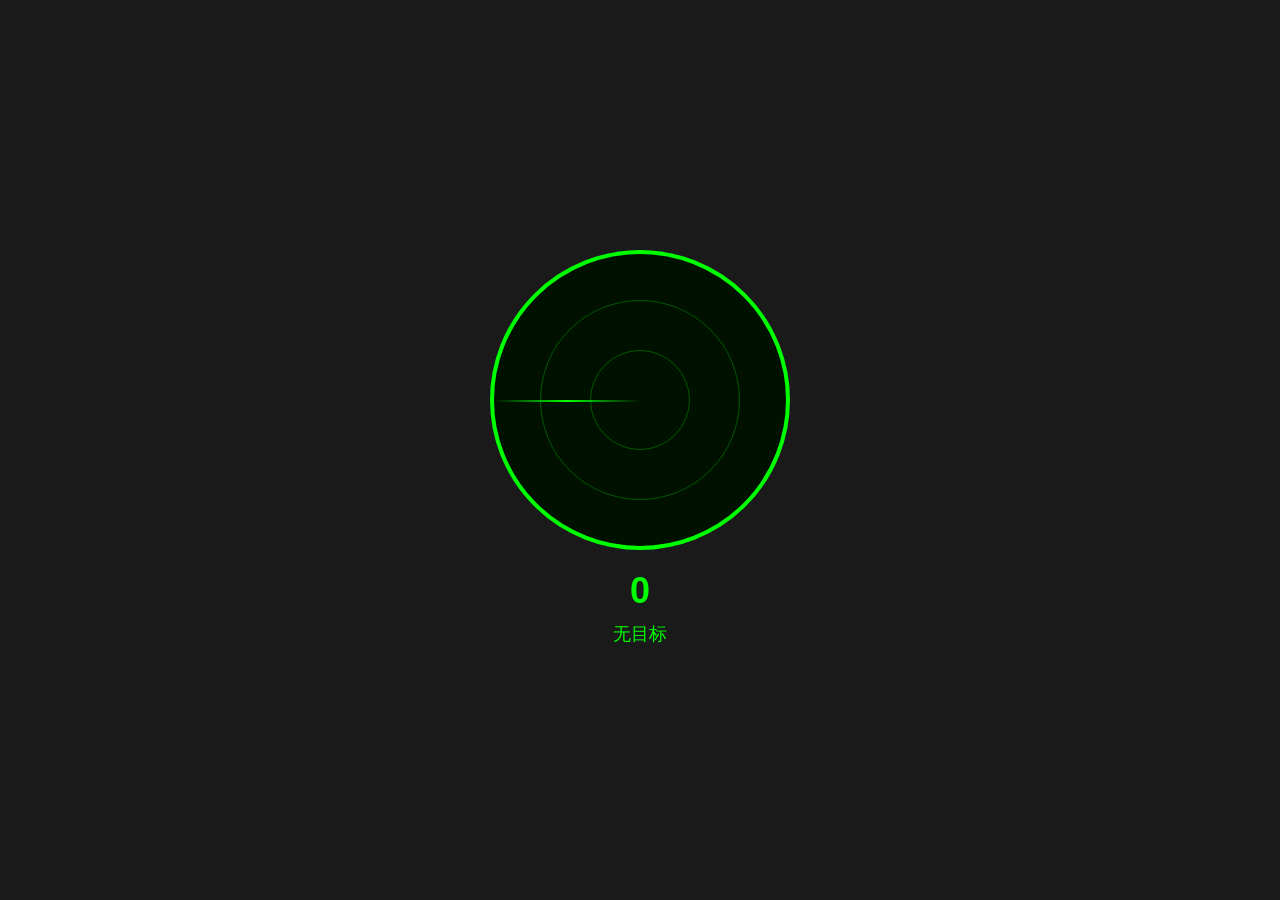
<file: 智慧城市课设1/作业2/ultrasonic_radar_appinventor.html>
<!DOCTYPE html>
<html lang="zh-CN">
<head>
    <meta charset="UTF-8">
    <meta name="viewport" content="width=device-width, initial-scale=1.0">
    <title>超声波雷达显示</title>
    <style>
        /* 基础样式重置 */
        * {
            margin: 0;
            padding: 0;
            box-sizing: border-box;
        }
        
        /* 页面背景 */
        body {
            background-color: #1a1a1a;
            font-family: Arial, sans-serif;
            display: flex;
            flex-direction: column;
            align-items: center;
            justify-content: center;
            min-height: 100vh;
            padding: 20px;
        }
        
        /* 雷达容器 */
        .radar-container {
            position: relative;
            width: 300px;
            height: 300px;
            margin-bottom: 20px;
        }
        
        /* 雷达屏幕 */
        .radar-screen {
            position: relative;
            width: 100%;
            height: 100%;
            border: 4px solid #00ff00;
            border-radius: 50%;
            background-color: #001100;
            overflow: hidden;
        }
        
        /* 同心圆标记 */
        .radar-circle {
            position: absolute;
            border: 1px solid rgba(0, 255, 0, 0.3);
            border-radius: 50%;
            left: 50%;
            top: 50%;
            transform: translate(-50%, -50%);
        }
        
        /* 10cm标记 */
        .circle-10 {
            width: 100px;
            height: 100px;
        }
        
        /* 20cm标记 */
        .circle-20 {
            width: 200px;
            height: 200px;
        }
        
        /* 30cm标记 */
        .circle-30 {
            width: 300px;
            height: 300px;
        }
        
        /* 扫描线 */
        .scan-line {
            position: absolute;
            width: 50%;
            height: 2px;
            background: linear-gradient(90deg, transparent, #00ff00, transparent);
            top: 50%;
            left: 0;
            transform-origin: right center;
            animation: scan 3s linear infinite;
        }
        
        /* 扫描动画 */
        @keyframes scan {
            0% {
                transform: rotate(0deg);
            }
            100% {
                transform: rotate(360deg);
            }
        }
        
        /* 目标点 */
        .target {
            position: absolute;
            width: 10px;
            height: 10px;
            background-color: #ff0000;
            border-radius: 50%;
            left: 50%;
            top: 50%;
            transform: translate(-50%, -50%);
            opacity: 0;
        }
        
        /* 目标点脉冲动画 */
        .target.pulse {
            opacity: 1;
            animation: pulse 1s infinite;
        }
        
        @keyframes pulse {
            0% {
                box-shadow: 0 0 0 0 rgba(255, 0, 0, 0.7);
            }
            70% {
                box-shadow: 0 0 0 10px rgba(255, 0, 0, 0);
            }
            100% {
                box-shadow: 0 0 0 0 rgba(255, 0, 0, 0);
            }
        }
        
        /* 数据显示区域 */
        .data-display {
            text-align: center;
            color: #00ff00;
        }
        
        /* 距离数值 */
        .distance-value {
            font-size: 36px;
            font-weight: bold;
            margin-bottom: 10px;
        }
        
        /* 状态文本 */
        .status-text {
            font-size: 18px;
            margin-bottom: 5px;
        }
        
        /* 响应式设计 */
        @media (max-width: 480px) {
            .radar-container {
                width: 250px;
                height: 250px;
            }
            
            .circle-10 {
                width: 83px;
                height: 83px;
            }
            
            .circle-20 {
                width: 166px;
                height: 166px;
            }
            
            .circle-30 {
                width: 250px;
                height: 250px;
            }
            
            .distance-value {
                font-size: 28px;
            }
            
            .status-text {
                font-size: 16px;
            }
        }
    </style>
</head>
<body>
    <div class="radar-container">
        <div class="radar-screen">
            <!-- 同心圆标记 -->
            <div class="radar-circle circle-10"></div>
            <div class="radar-circle circle-20"></div>
            <div class="radar-circle circle-30"></div>
            
            <!-- 扫描线 -->
            <div class="scan-line"></div>
            
            <!-- 目标点 -->
            <div class="target" id="target"></div>
        </div>
    </div>
    
    <div class="data-display">
        <div class="distance-value" id="distance-value">0</div>
        <div class="status-text" id="status-text">无目标</div>
    </div>

    <script>
        // 全局变量
        let currentDistance = 0;
        
        // 初始化函数
        function init() {
            // 尝试在App Inventor环境中运行
            if (typeof window.AppInventor !== 'undefined' && window.AppInventor.getWebViewString) {
                console.log('在App Inventor环境中运行');
                // 每秒读取WebViewString更新数据
                setInterval(readWebViewString, 1000);
            } else {
                // 不在App Inventor环境中，使用模拟数据
                console.log('使用模拟数据');
                setupSimulation();
            }
        }
        
        // 从App Inventor读取WebViewString
        function readWebViewString() {
            try {
                // 获取WebViewString
                let webViewString = window.AppInventor.getWebViewString();
                
                if (webViewString) {
                    // 解析JSON数据
                    let data = JSON.parse(webViewString);
                    
                    if (data && data.distance !== undefined) {
                        updateRadar(data.distance);
                    }
                }
            } catch (e) {
                console.error('读取WebViewString时出错:', e);
            }
        }
        
        // 设置模拟数据
        function setupSimulation() {
            // 模拟距离数据变化
            setInterval(function() {
                // 随机生成0-30cm的距离
                const simulatedDistance = Math.floor(Math.random() * 31);
                updateRadar(simulatedDistance);
            }, 2000);
        }
        
        // 更新雷达显示
        function updateRadar(distance) {
            try {
                // 确保距离是数字
                currentDistance = parseFloat(distance);
                
                // 更新距离数值显示
                document.getElementById('distance-value').textContent = currentDistance + ' cm';
                
                // 更新状态文本
                const statusText = document.getElementById('status-text');
                if (currentDistance > 0 && currentDistance <= 30) {
                    statusText.textContent = '检测到目标';
                } else {
                    statusText.textContent = '无目标';
                }
                
                // 更新目标点位置
                const target = document.getElementById('target');
                if (currentDistance > 0 && currentDistance <= 30) {
                    // 计算目标点位置（最大半径为150px，对应30cm）
                    const radius = (currentDistance / 30) * 150;
                    // 随机角度（0-360度）
                    const angle = Math.random() * Math.PI * 2;
                    // 计算x和y坐标
                    const x = Math.cos(angle) * radius;
                    const y = Math.sin(angle) * radius;
                    
                    // 设置目标点位置
                    target.style.transform = `translate(calc(-50% + ${x}px), calc(-50% + ${y}px))`;
                    // 添加脉冲动画
                    target.classList.add('pulse');
                } else {
                    // 无目标时隐藏目标点
                    target.classList.remove('pulse');
                }
                
            } catch (e) {
                console.error('更新雷达显示时出错:', e);
            }
        }
        
        // 页面加载完成后初始化
        window.onload = init;
    </script>
</body>
</html>
</file>
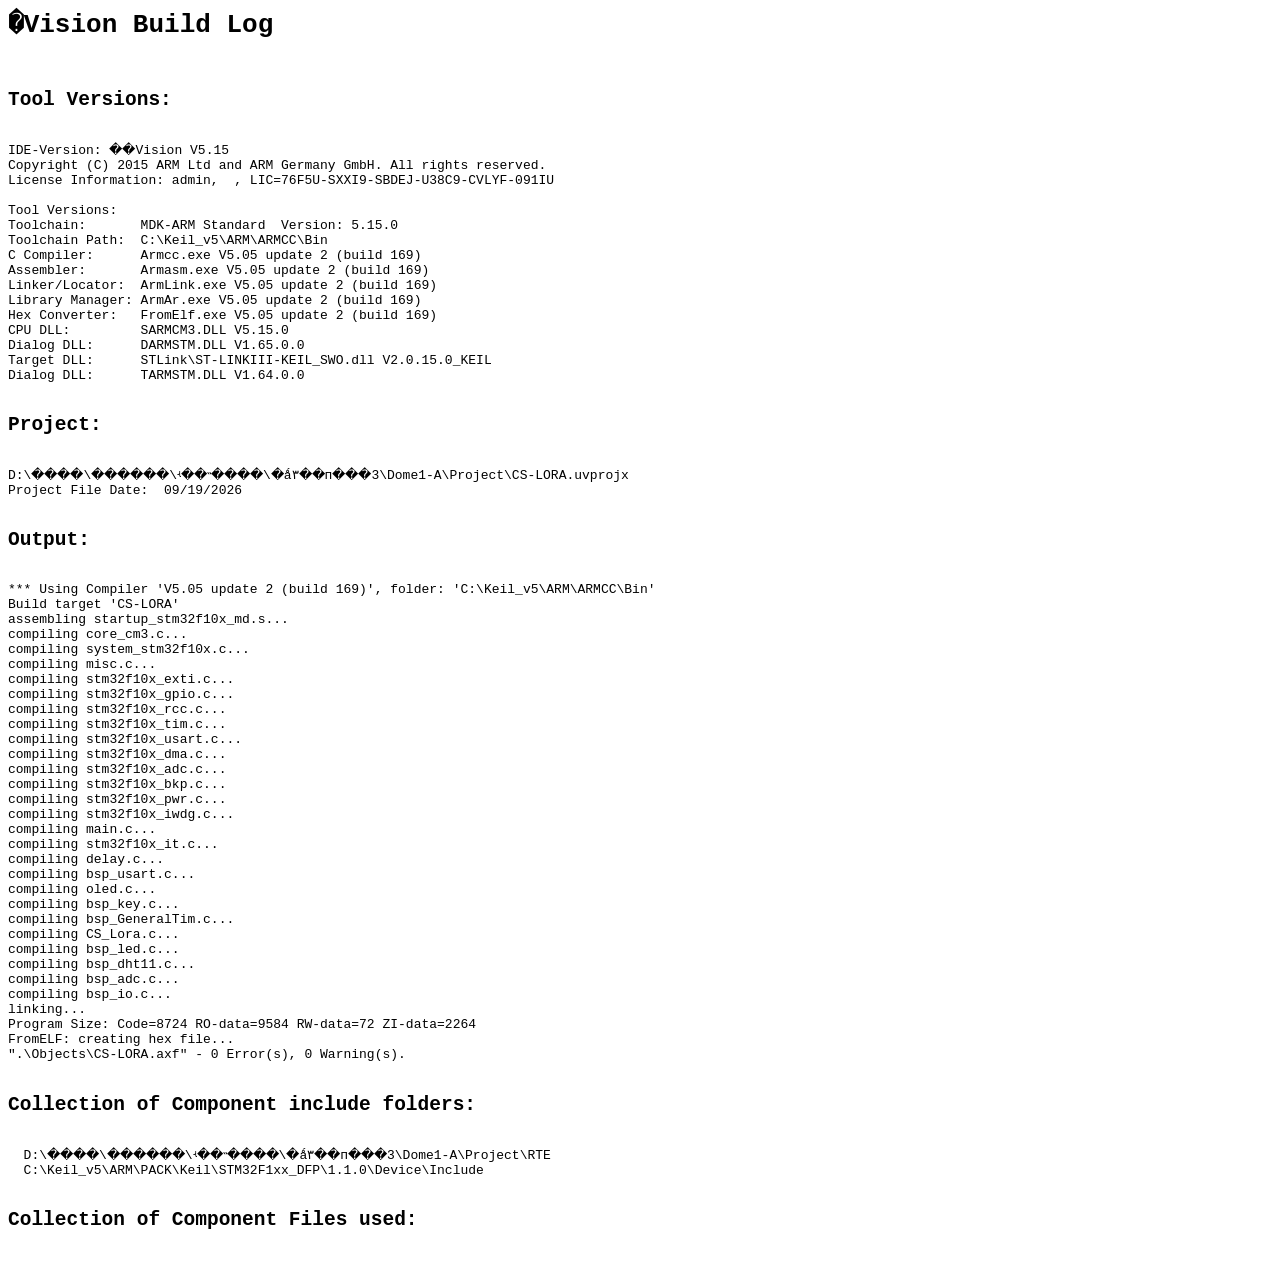
<file: 智慧城市课设3/Dome1-A/Project/Objects/CS-LORA.build_log.htm>
<html>
<body>
<pre>
<h1>�Vision Build Log</h1>
<h2>Tool Versions:</h2>
IDE-Version: ��Vision V5.15
Copyright (C) 2015 ARM Ltd and ARM Germany GmbH. All rights reserved.
License Information: admin,  , LIC=76F5U-SXXI9-SBDEJ-U38C9-CVLYF-091IU
 
Tool Versions:
Toolchain:       MDK-ARM Standard  Version: 5.15.0
Toolchain Path:  C:\Keil_v5\ARM\ARMCC\Bin
C Compiler:      Armcc.exe V5.05 update 2 (build 169)
Assembler:       Armasm.exe V5.05 update 2 (build 169)
Linker/Locator:  ArmLink.exe V5.05 update 2 (build 169)
Library Manager: ArmAr.exe V5.05 update 2 (build 169)
Hex Converter:   FromElf.exe V5.05 update 2 (build 169)
CPU DLL:         SARMCM3.DLL V5.15.0
Dialog DLL:      DARMSTM.DLL V1.65.0.0
Target DLL:      STLink\ST-LINKIII-KEIL_SWO.dll V2.0.15.0_KEIL
Dialog DLL:      TARMSTM.DLL V1.64.0.0
 
<h2>Project:</h2>
D:\����\������\ʵ��˵����\�ǻ۳��п���3\Dome1-A\Project\CS-LORA.uvprojx
Project File Date:  09/19/2026

<h2>Output:</h2>
*** Using Compiler 'V5.05 update 2 (build 169)', folder: 'C:\Keil_v5\ARM\ARMCC\Bin'
Build target 'CS-LORA'
assembling startup_stm32f10x_md.s...
compiling core_cm3.c...
compiling system_stm32f10x.c...
compiling misc.c...
compiling stm32f10x_exti.c...
compiling stm32f10x_gpio.c...
compiling stm32f10x_rcc.c...
compiling stm32f10x_tim.c...
compiling stm32f10x_usart.c...
compiling stm32f10x_dma.c...
compiling stm32f10x_adc.c...
compiling stm32f10x_bkp.c...
compiling stm32f10x_pwr.c...
compiling stm32f10x_iwdg.c...
compiling main.c...
compiling stm32f10x_it.c...
compiling delay.c...
compiling bsp_usart.c...
compiling oled.c...
compiling bsp_key.c...
compiling bsp_GeneralTim.c...
compiling CS_Lora.c...
compiling bsp_led.c...
compiling bsp_dht11.c...
compiling bsp_adc.c...
compiling bsp_io.c...
linking...
Program Size: Code=8724 RO-data=9584 RW-data=72 ZI-data=2264  
FromELF: creating hex file...
".\Objects\CS-LORA.axf" - 0 Error(s), 0 Warning(s).

<h2>Collection of Component include folders:</h2>
  D:\����\������\ʵ��˵����\�ǻ۳��п���3\Dome1-A\Project\RTE
  C:\Keil_v5\ARM\PACK\Keil\STM32F1xx_DFP\1.1.0\Device\Include

<h2>Collection of Component Files used:</h2>
</pre>
</body>
</html>
</file>
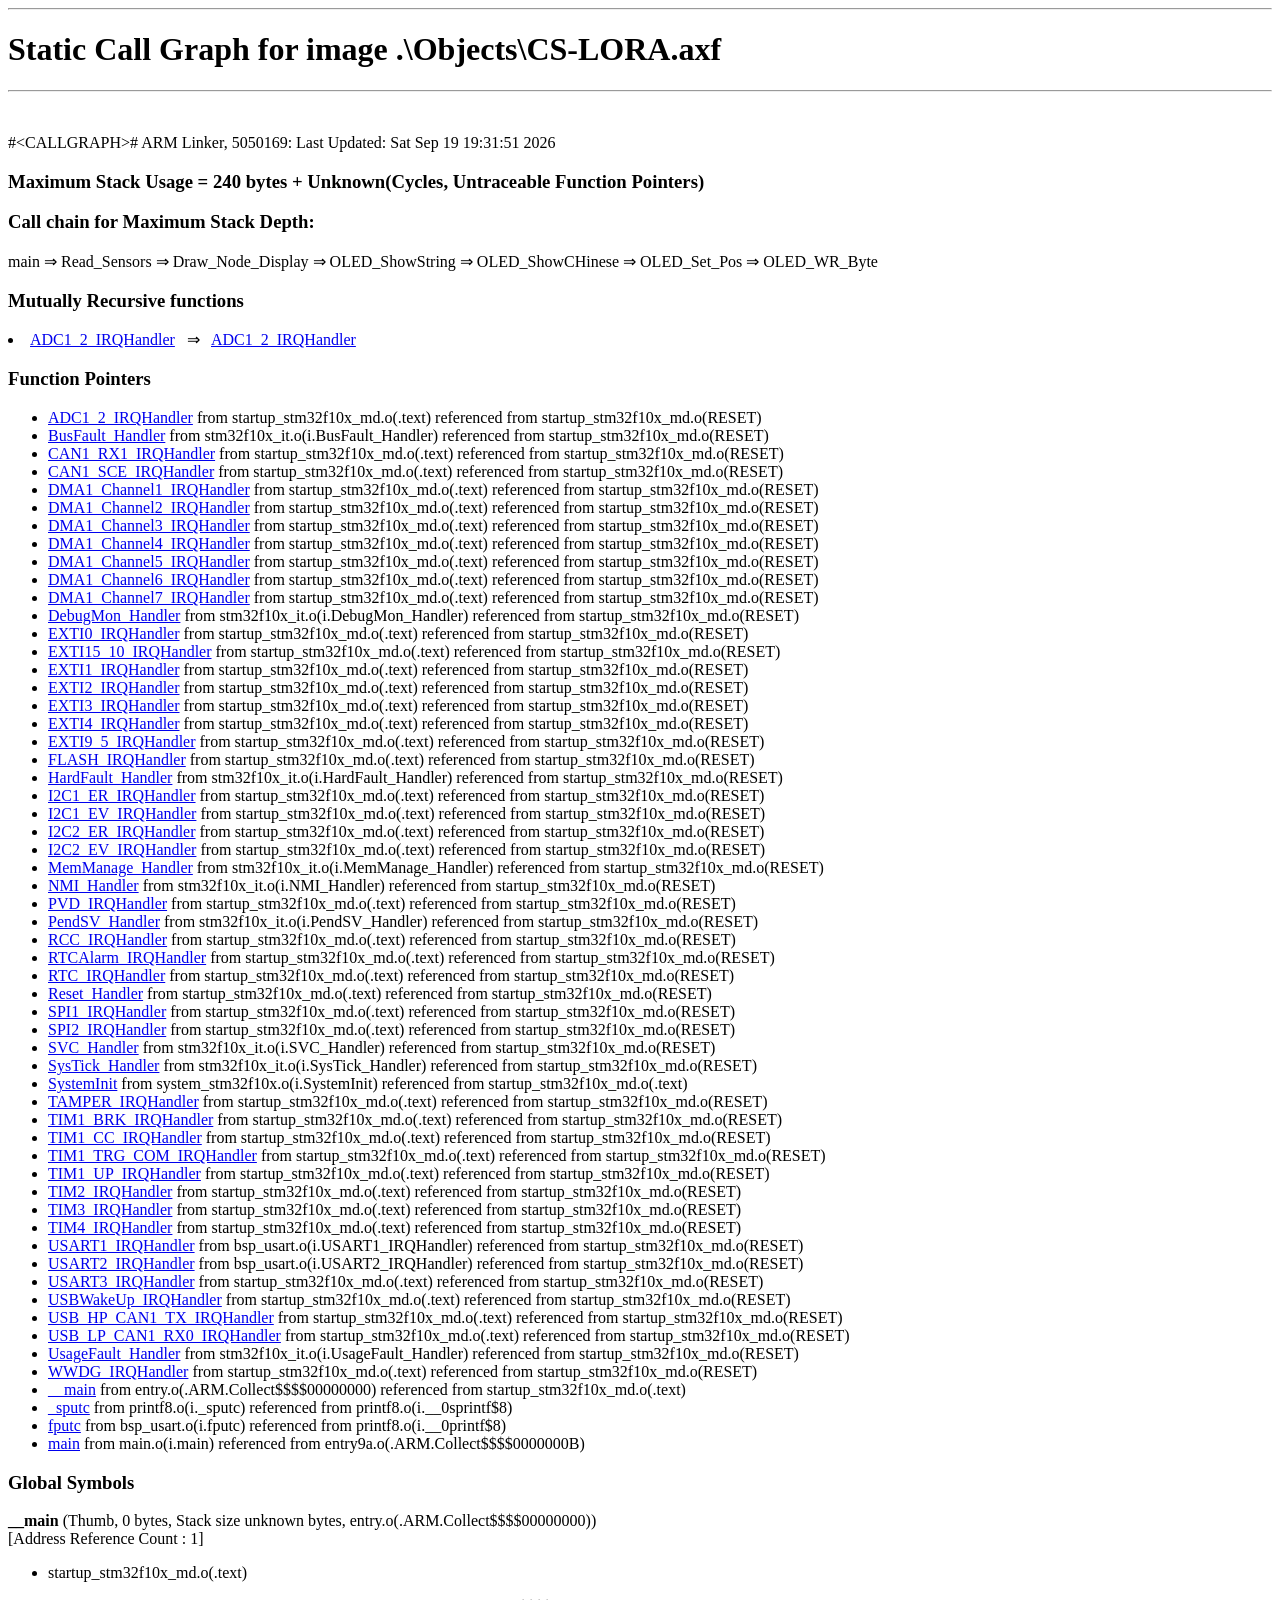
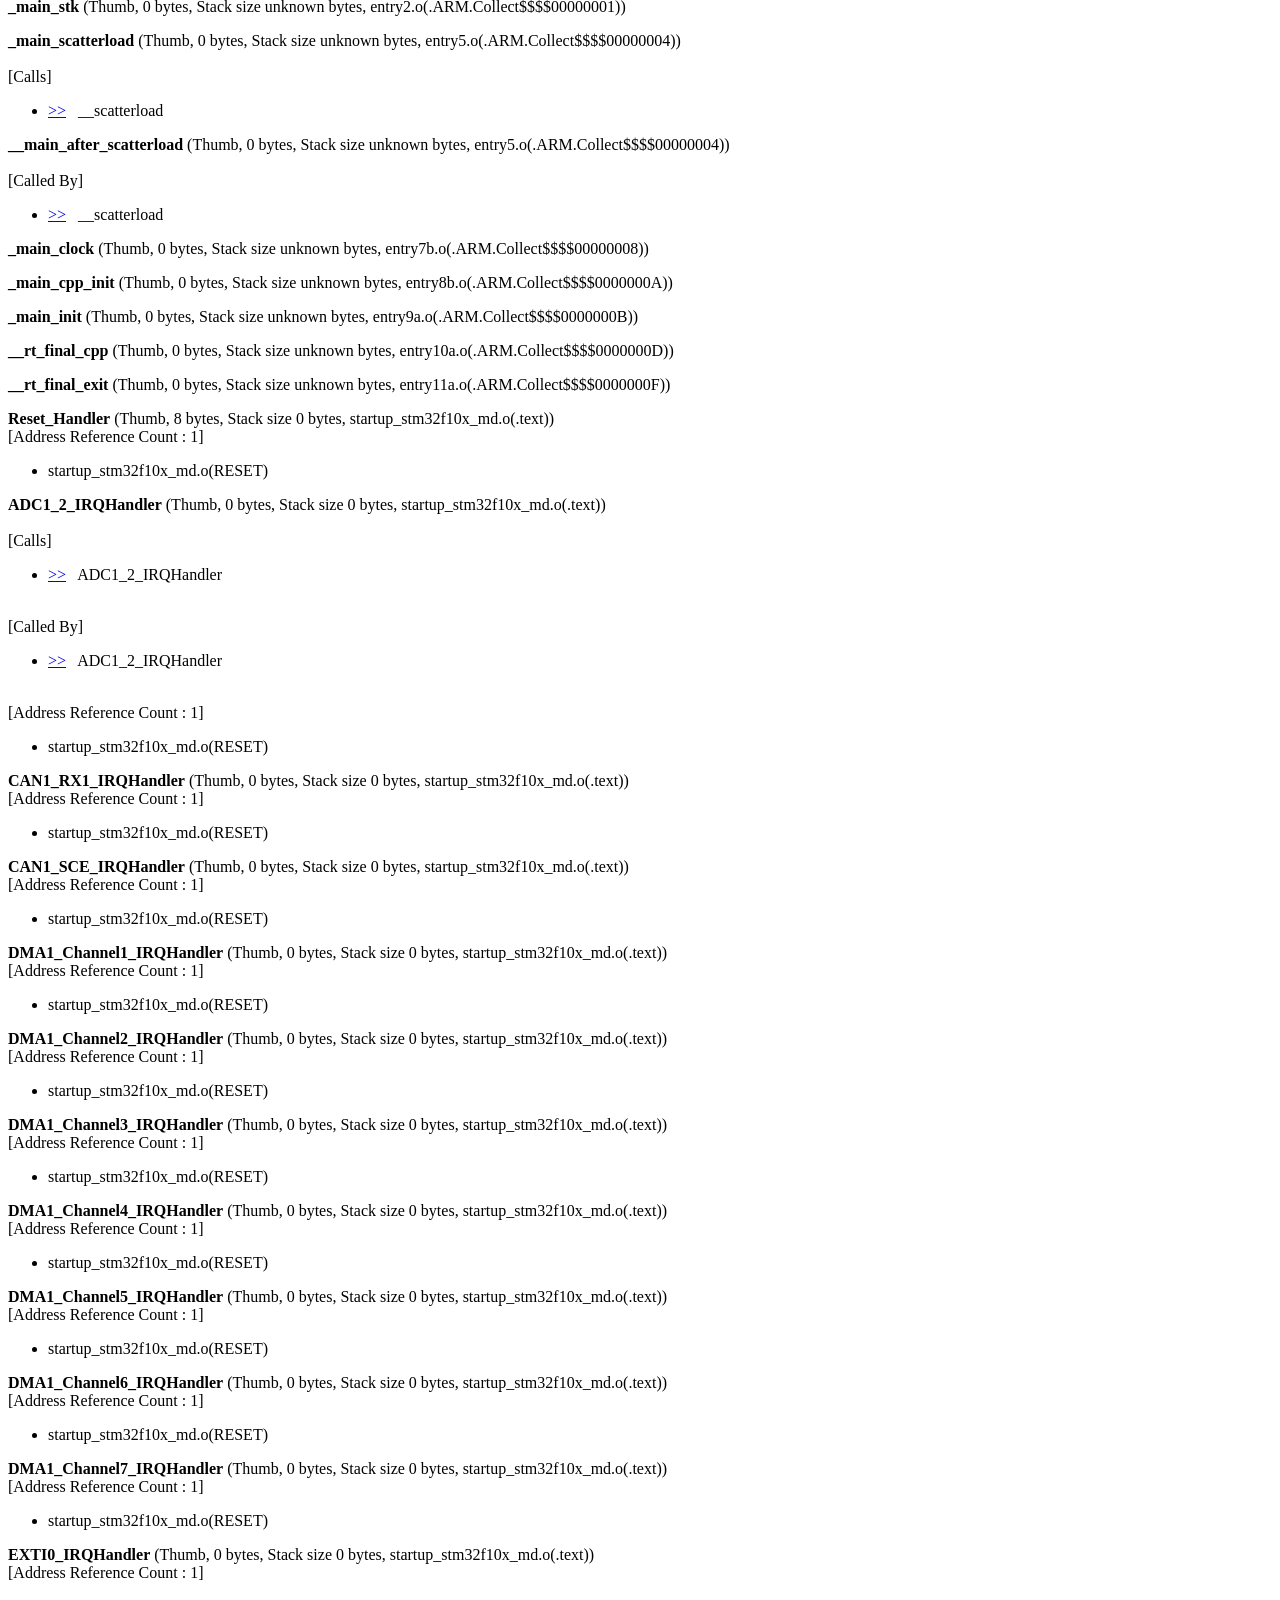
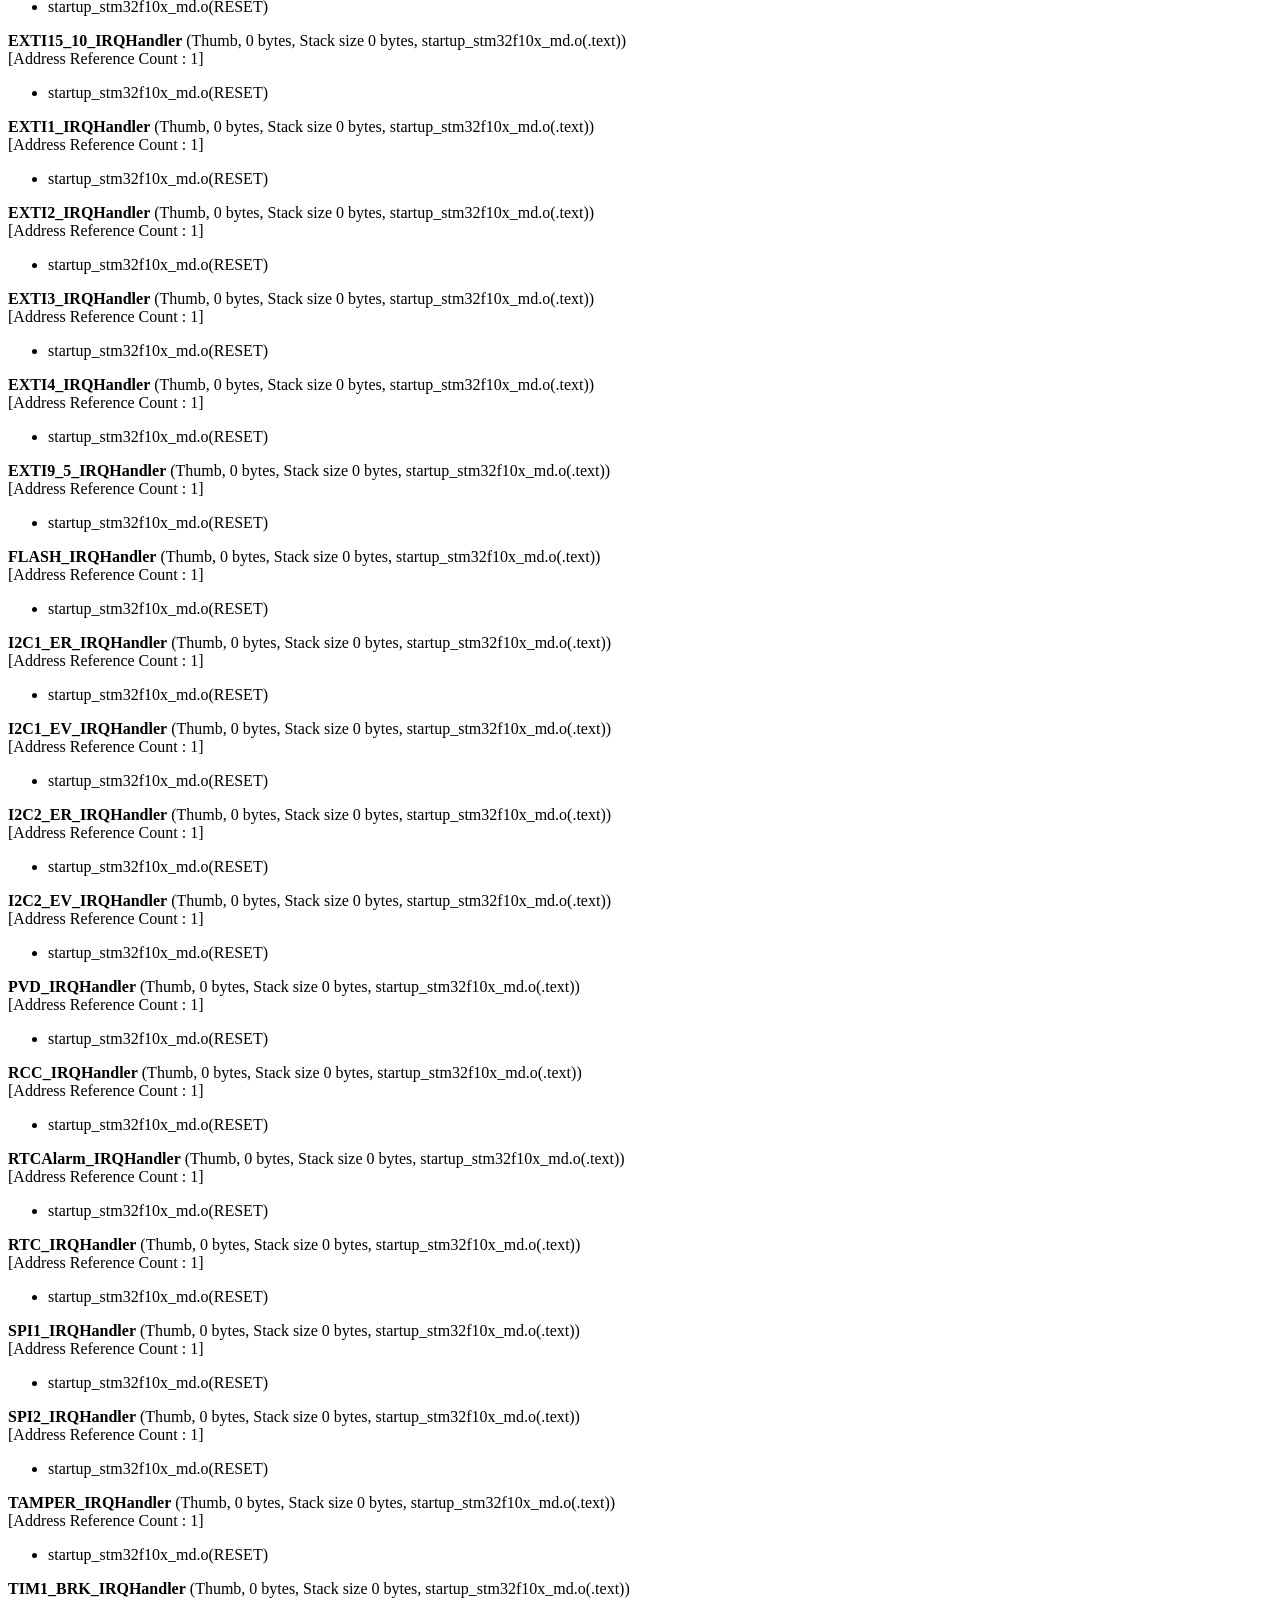
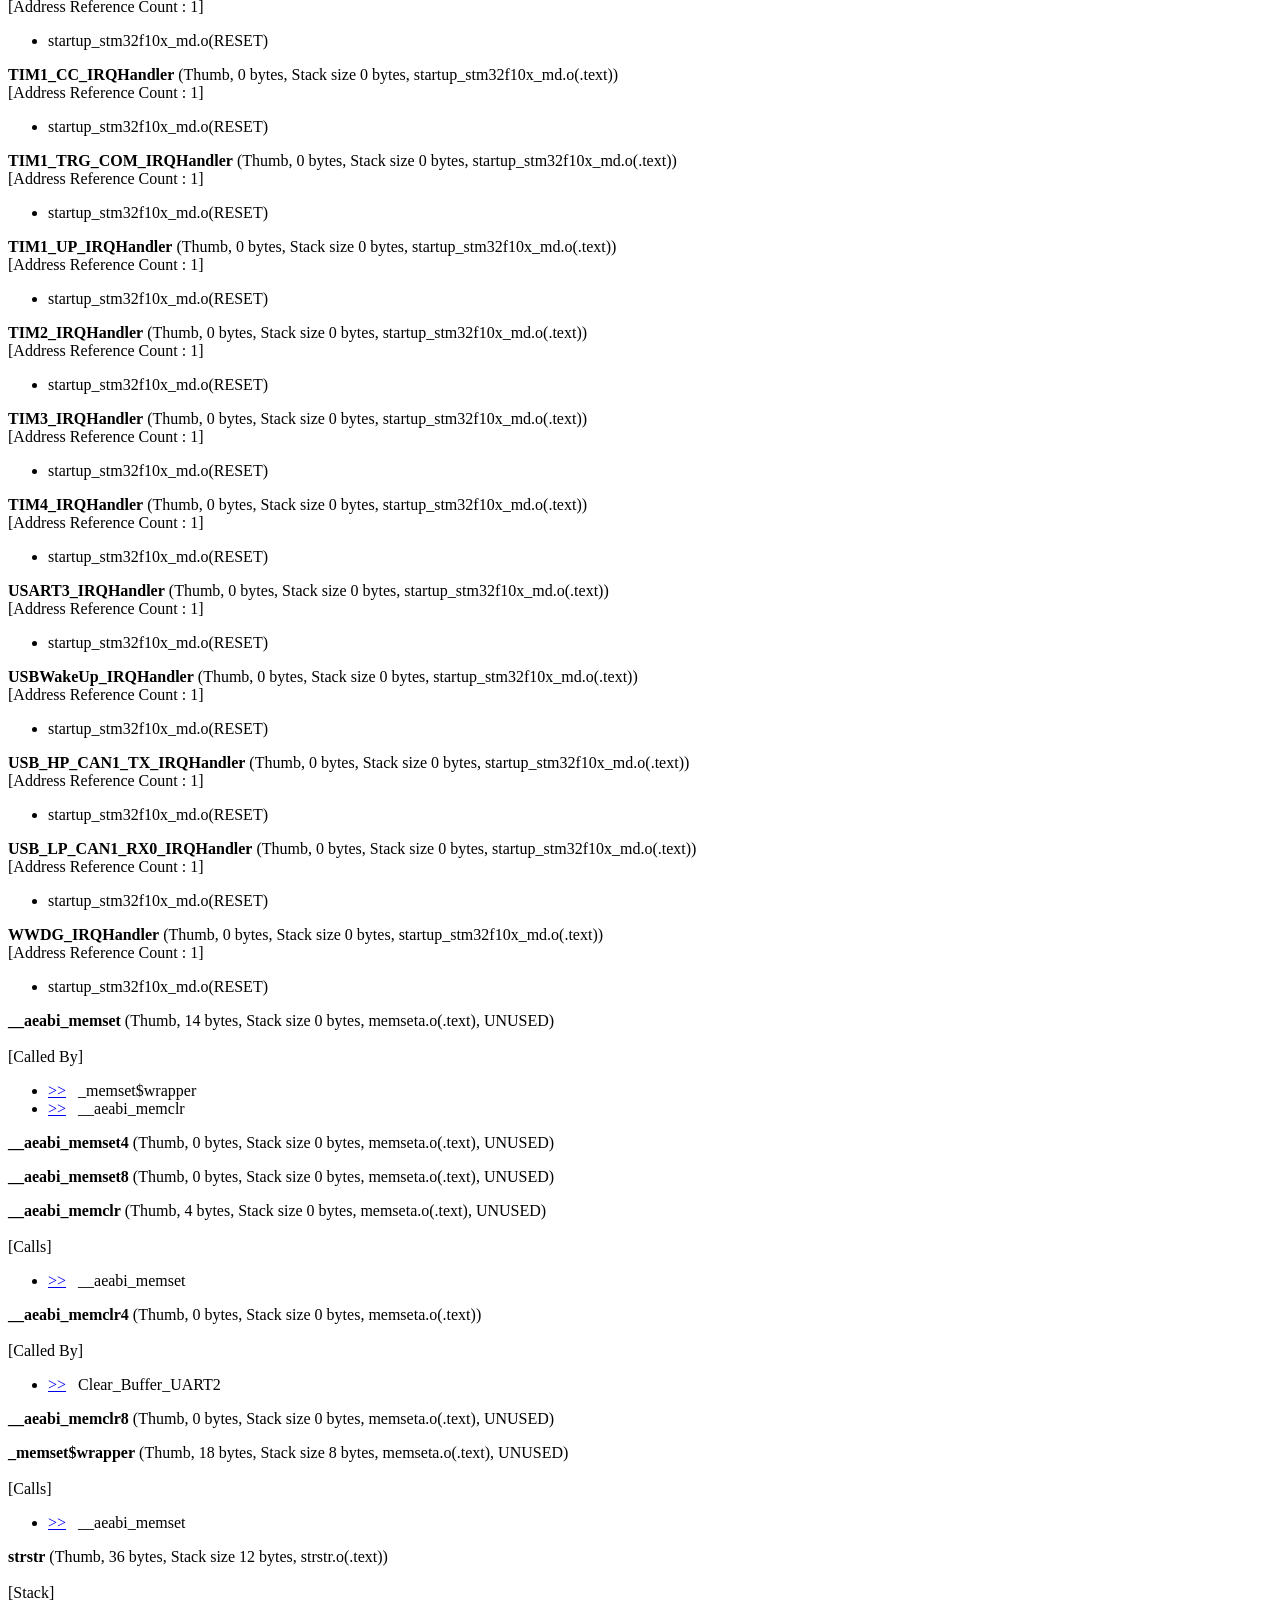
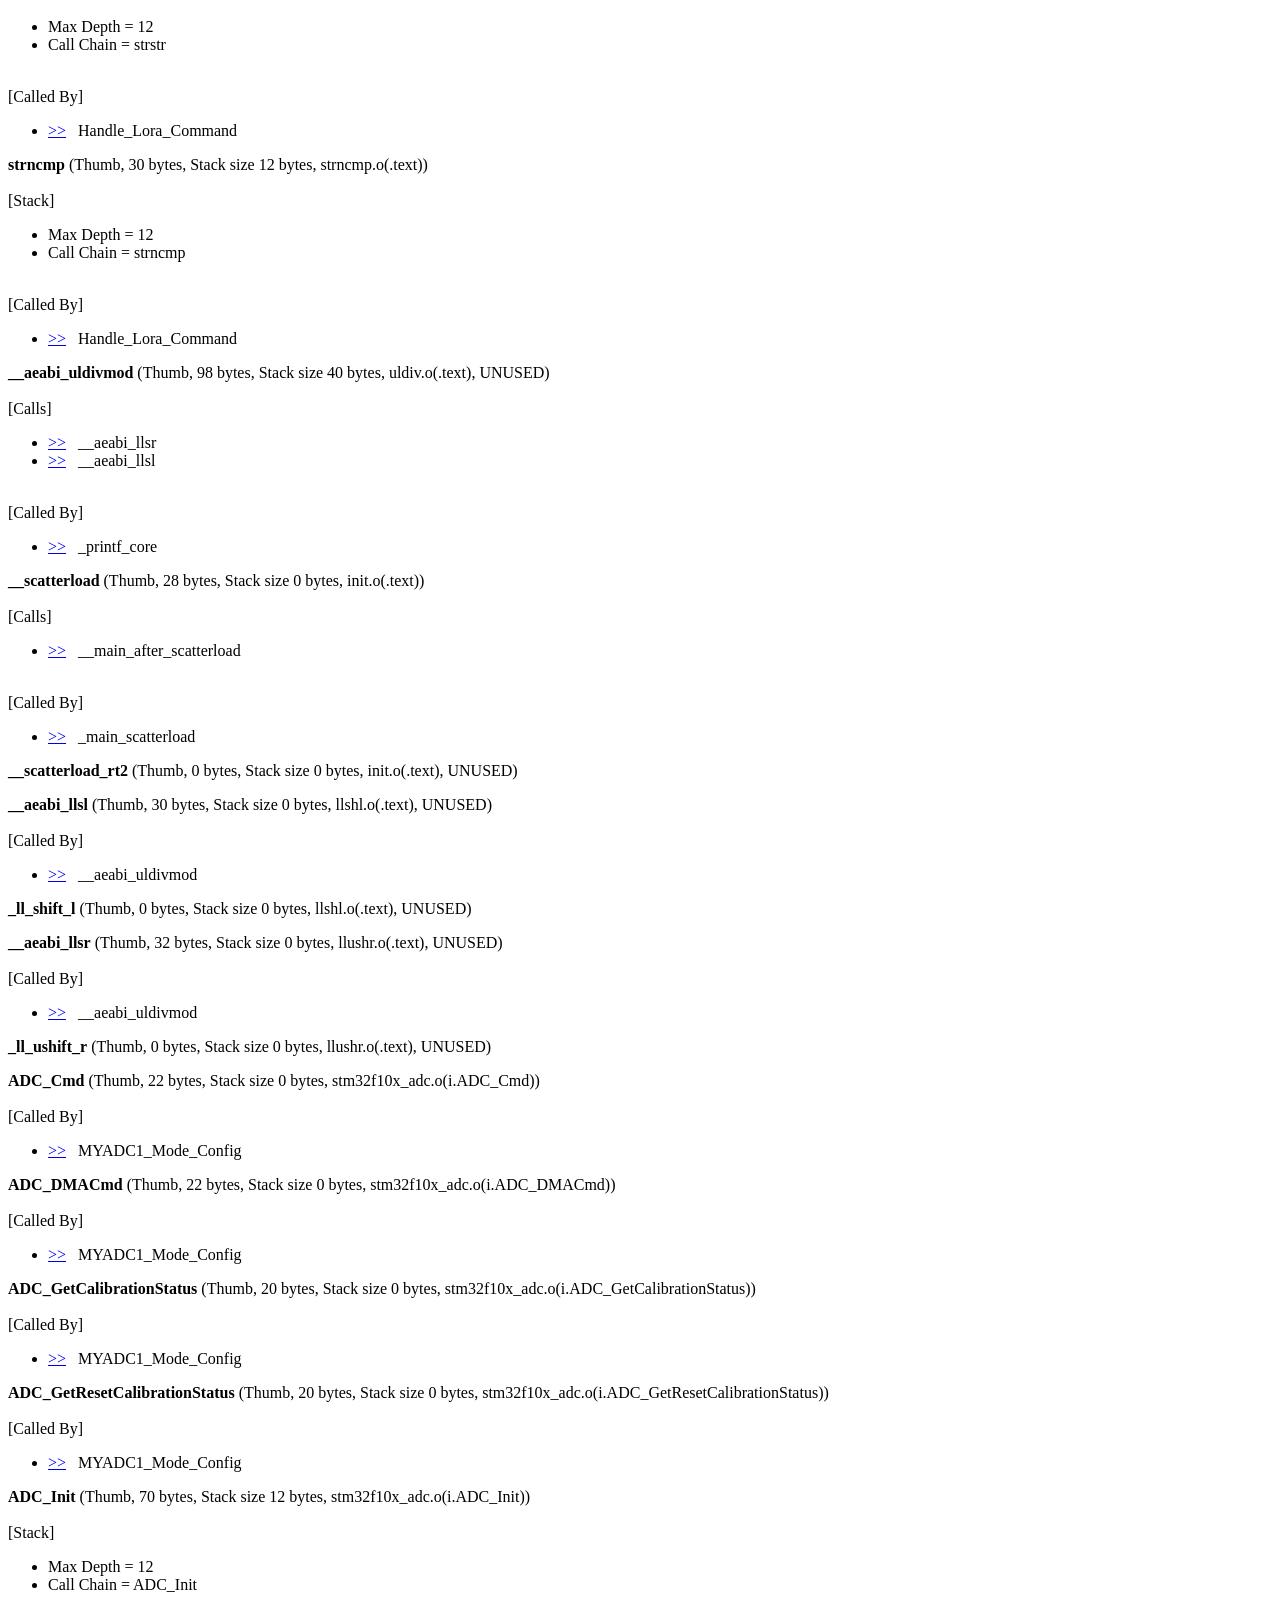
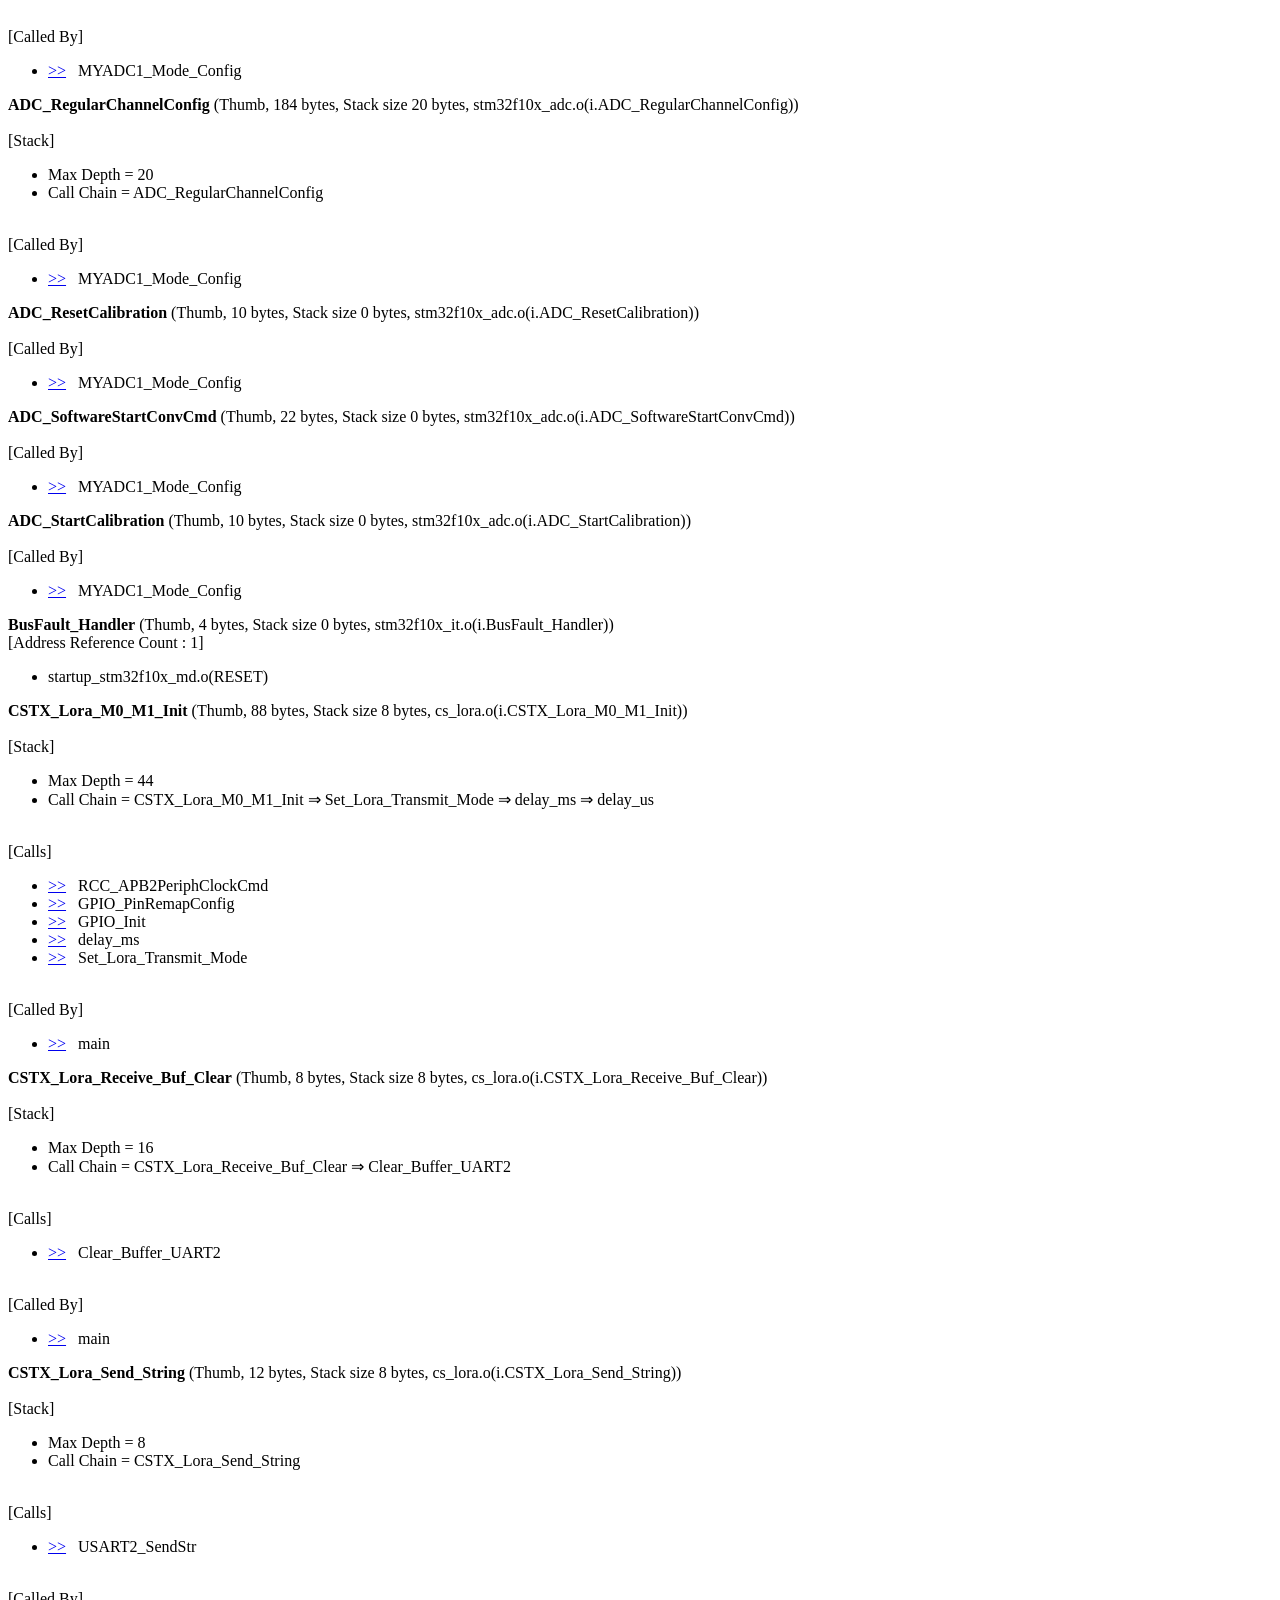
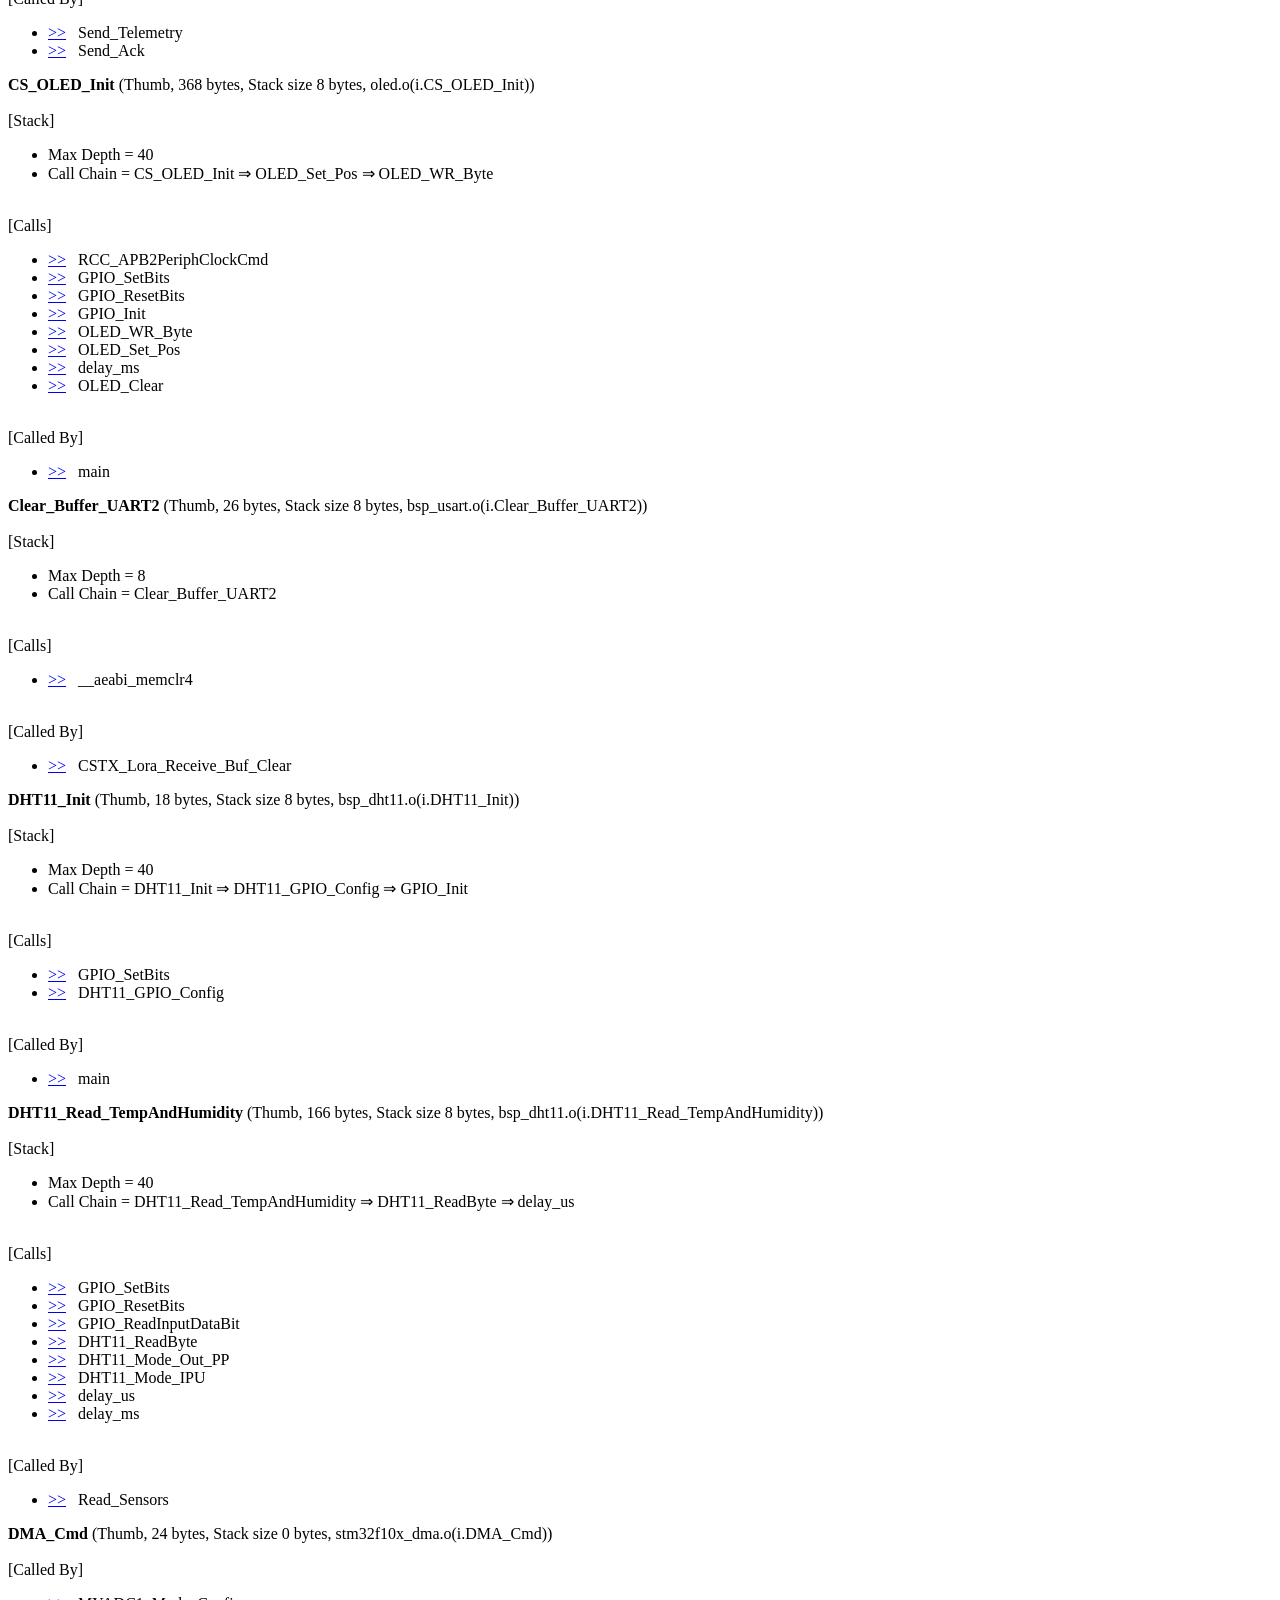
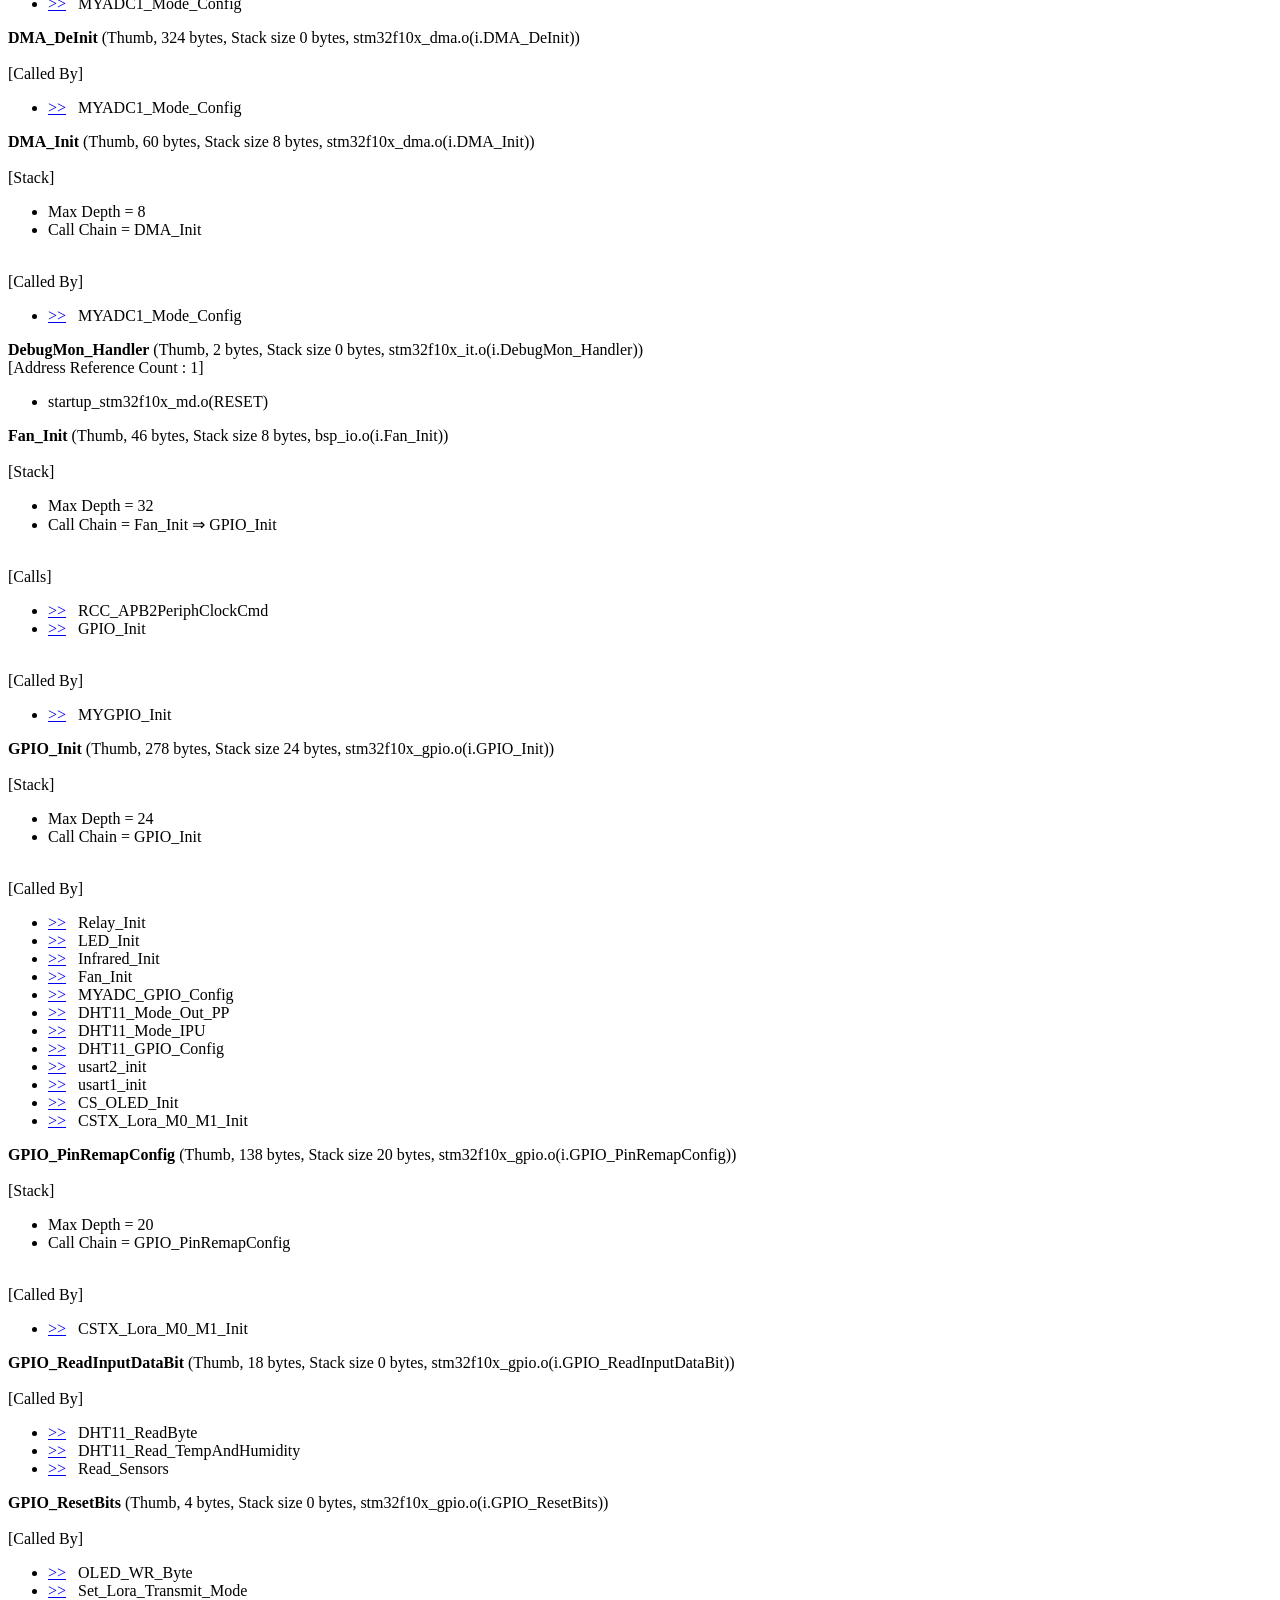
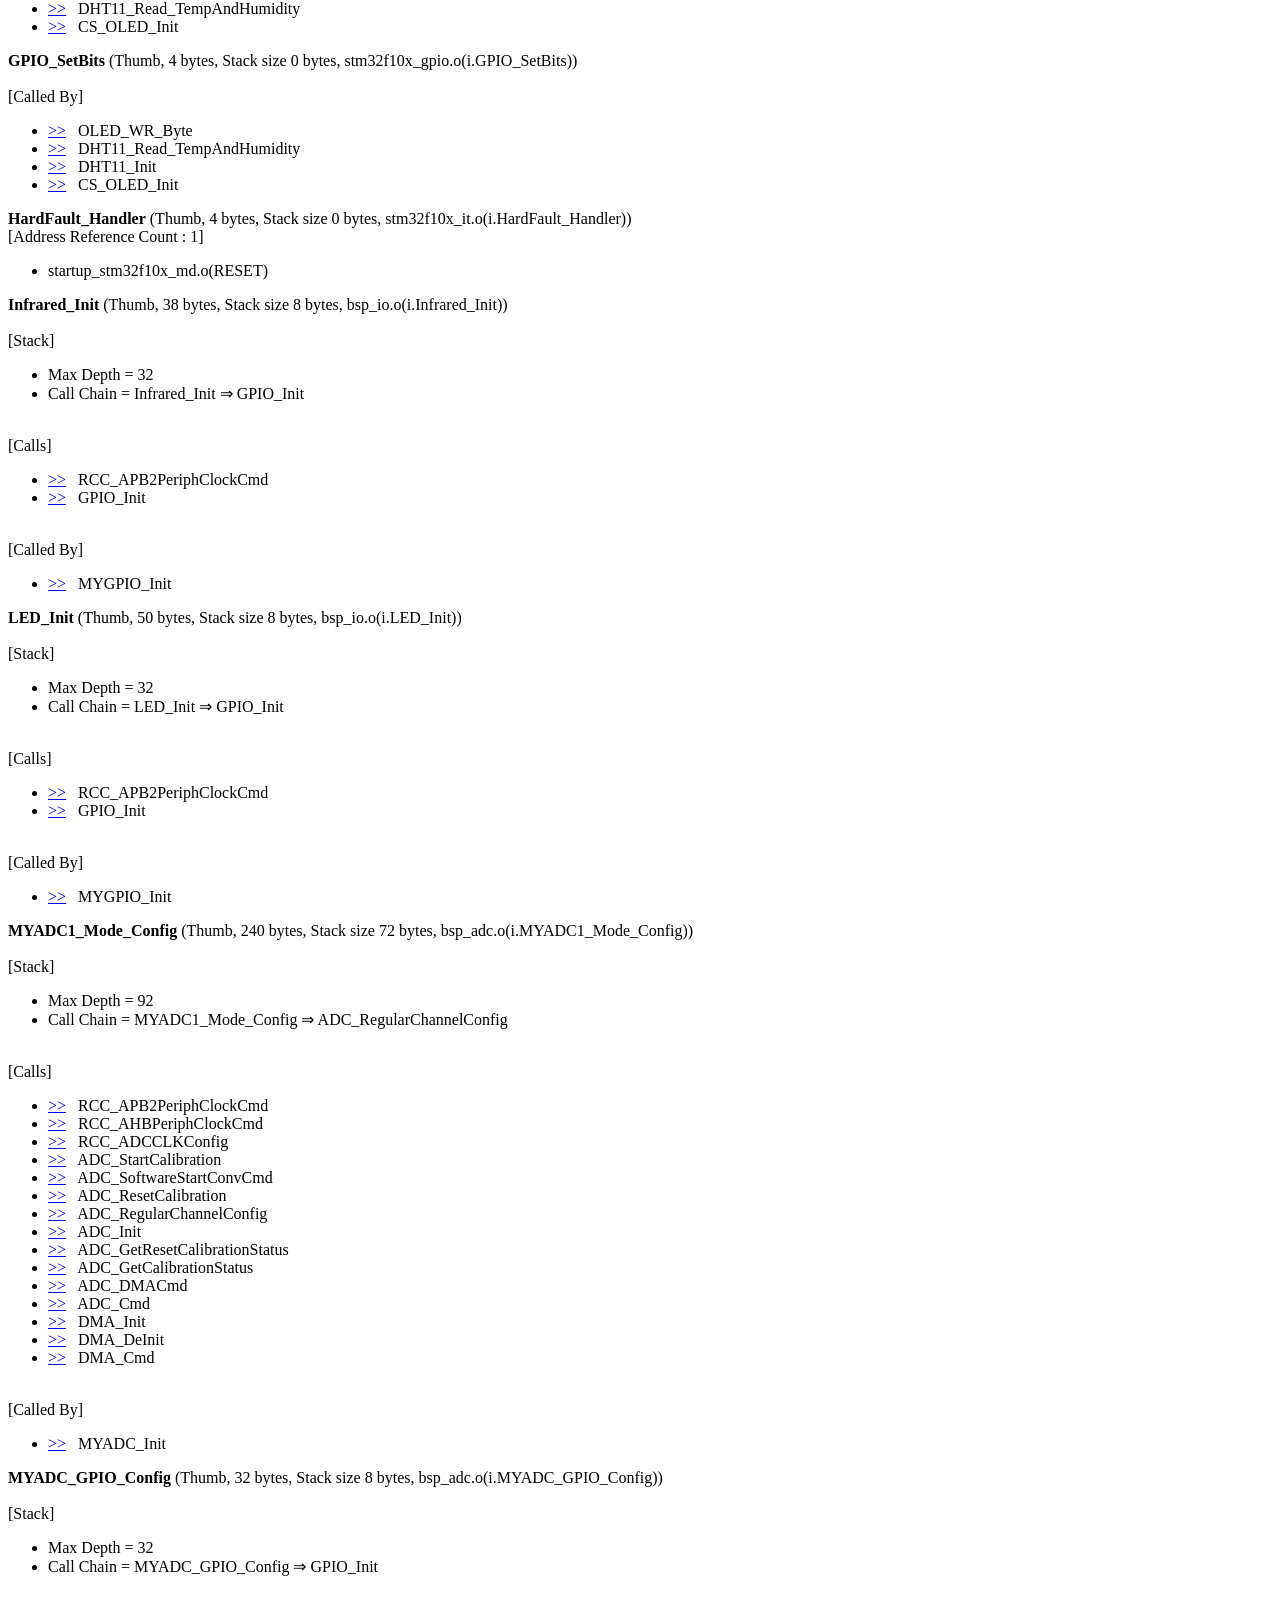
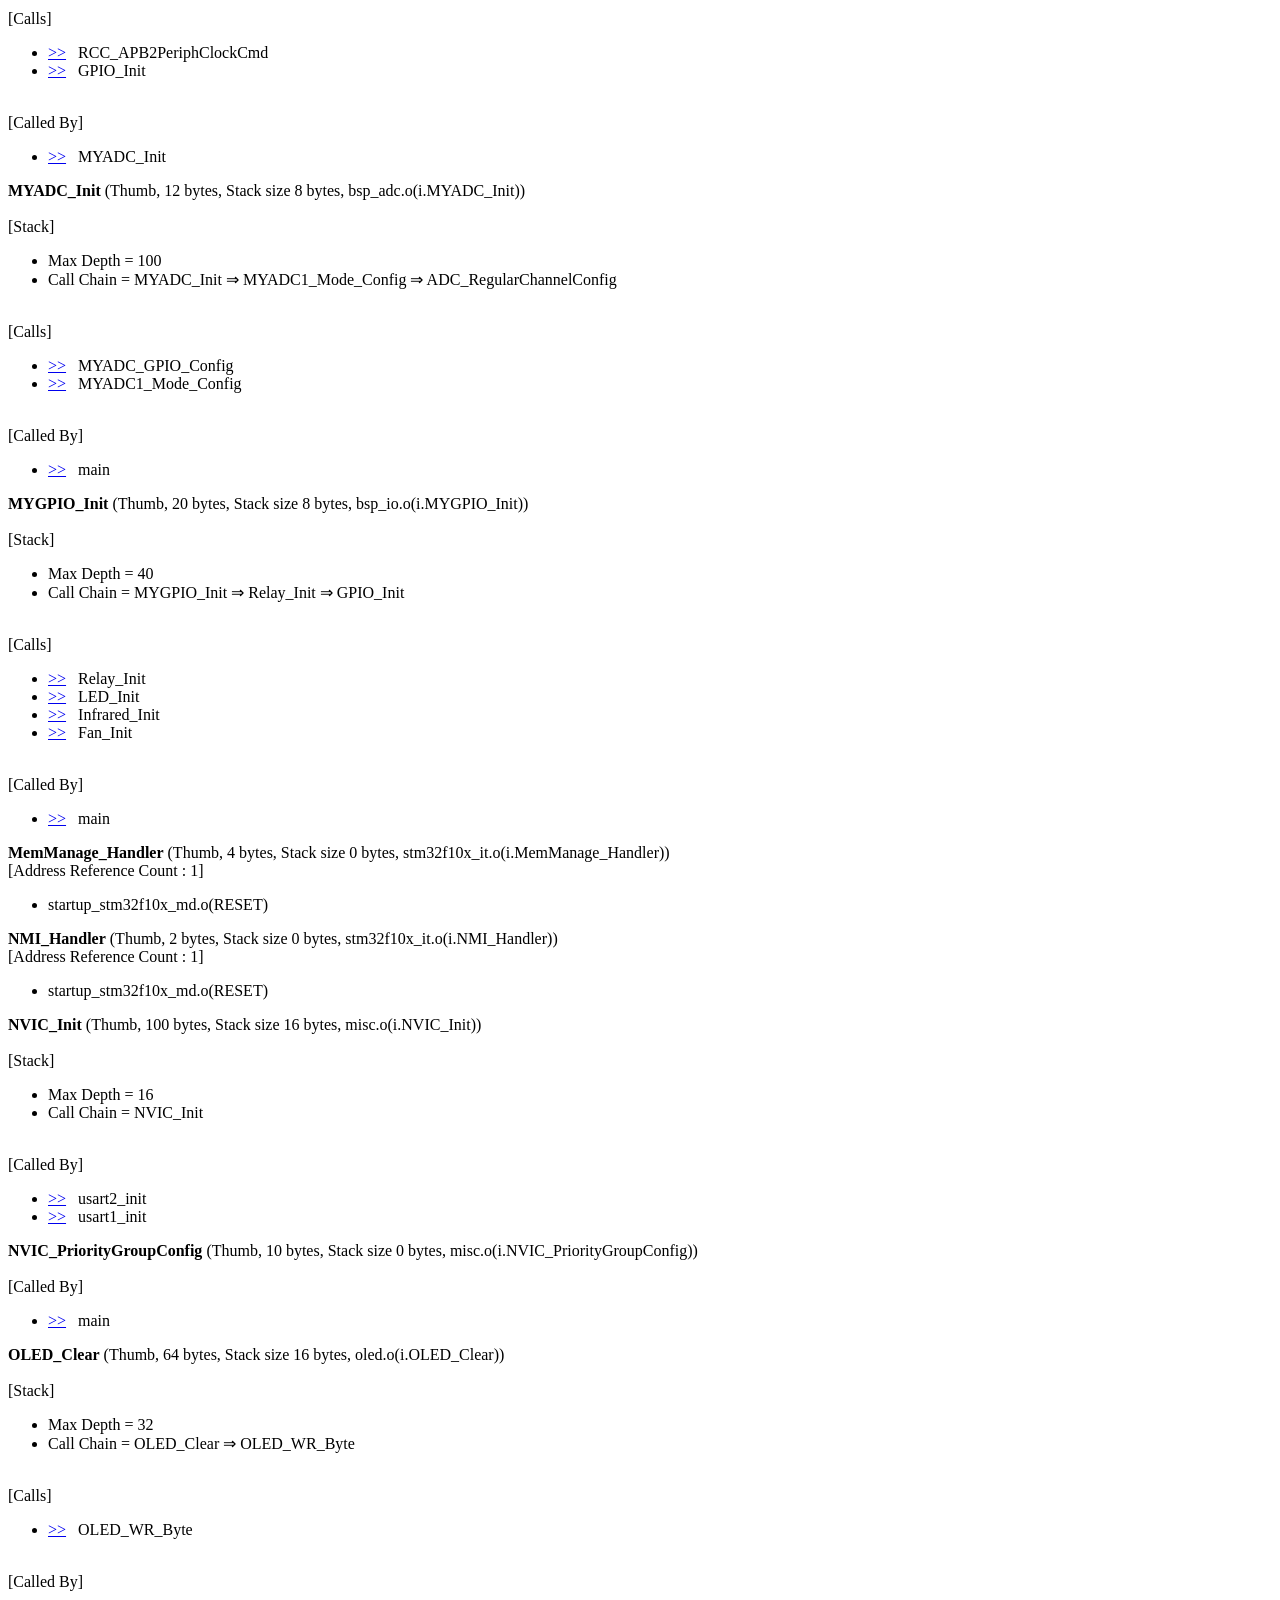
<file: 智慧城市课设3/Dome1-A/Project/Objects/CS-LORA.htm>
<!doctype html public "-//w3c//dtd html 4.0 transitional//en">
<html><head>
<title>Static Call Graph - [.\Objects\CS-LORA.axf]</title></head>
<body><HR>
<H1>Static Call Graph for image .\Objects\CS-LORA.axf</H1><HR>
<BR><P>#&#060CALLGRAPH&#062# ARM Linker, 5050169: Last Updated: Sat Sep 19 19:31:51 2026
<BR><P>
<H3>Maximum Stack Usage =        240 bytes + Unknown(Cycles, Untraceable Function Pointers)</H3><H3>
Call chain for Maximum Stack Depth:</H3>
main &rArr; Read_Sensors &rArr; Draw_Node_Display &rArr; OLED_ShowString &rArr; OLED_ShowCHinese &rArr; OLED_Set_Pos &rArr; OLED_WR_Byte
<P>
<H3>
Mutually Recursive functions
</H3> <LI><a href="#[1c]">ADC1_2_IRQHandler</a>&nbsp;&nbsp;&nbsp;&rArr;&nbsp;&nbsp;&nbsp;<a href="#[1c]">ADC1_2_IRQHandler</a><BR>
</UL>
<P>
<H3>
Function Pointers
</H3><UL>
 <LI><a href="#[1c]">ADC1_2_IRQHandler</a> from startup_stm32f10x_md.o(.text) referenced from startup_stm32f10x_md.o(RESET)
 <LI><a href="#[4]">BusFault_Handler</a> from stm32f10x_it.o(i.BusFault_Handler) referenced from startup_stm32f10x_md.o(RESET)
 <LI><a href="#[1f]">CAN1_RX1_IRQHandler</a> from startup_stm32f10x_md.o(.text) referenced from startup_stm32f10x_md.o(RESET)
 <LI><a href="#[20]">CAN1_SCE_IRQHandler</a> from startup_stm32f10x_md.o(.text) referenced from startup_stm32f10x_md.o(RESET)
 <LI><a href="#[15]">DMA1_Channel1_IRQHandler</a> from startup_stm32f10x_md.o(.text) referenced from startup_stm32f10x_md.o(RESET)
 <LI><a href="#[16]">DMA1_Channel2_IRQHandler</a> from startup_stm32f10x_md.o(.text) referenced from startup_stm32f10x_md.o(RESET)
 <LI><a href="#[17]">DMA1_Channel3_IRQHandler</a> from startup_stm32f10x_md.o(.text) referenced from startup_stm32f10x_md.o(RESET)
 <LI><a href="#[18]">DMA1_Channel4_IRQHandler</a> from startup_stm32f10x_md.o(.text) referenced from startup_stm32f10x_md.o(RESET)
 <LI><a href="#[19]">DMA1_Channel5_IRQHandler</a> from startup_stm32f10x_md.o(.text) referenced from startup_stm32f10x_md.o(RESET)
 <LI><a href="#[1a]">DMA1_Channel6_IRQHandler</a> from startup_stm32f10x_md.o(.text) referenced from startup_stm32f10x_md.o(RESET)
 <LI><a href="#[1b]">DMA1_Channel7_IRQHandler</a> from startup_stm32f10x_md.o(.text) referenced from startup_stm32f10x_md.o(RESET)
 <LI><a href="#[7]">DebugMon_Handler</a> from stm32f10x_it.o(i.DebugMon_Handler) referenced from startup_stm32f10x_md.o(RESET)
 <LI><a href="#[10]">EXTI0_IRQHandler</a> from startup_stm32f10x_md.o(.text) referenced from startup_stm32f10x_md.o(RESET)
 <LI><a href="#[32]">EXTI15_10_IRQHandler</a> from startup_stm32f10x_md.o(.text) referenced from startup_stm32f10x_md.o(RESET)
 <LI><a href="#[11]">EXTI1_IRQHandler</a> from startup_stm32f10x_md.o(.text) referenced from startup_stm32f10x_md.o(RESET)
 <LI><a href="#[12]">EXTI2_IRQHandler</a> from startup_stm32f10x_md.o(.text) referenced from startup_stm32f10x_md.o(RESET)
 <LI><a href="#[13]">EXTI3_IRQHandler</a> from startup_stm32f10x_md.o(.text) referenced from startup_stm32f10x_md.o(RESET)
 <LI><a href="#[14]">EXTI4_IRQHandler</a> from startup_stm32f10x_md.o(.text) referenced from startup_stm32f10x_md.o(RESET)
 <LI><a href="#[21]">EXTI9_5_IRQHandler</a> from startup_stm32f10x_md.o(.text) referenced from startup_stm32f10x_md.o(RESET)
 <LI><a href="#[e]">FLASH_IRQHandler</a> from startup_stm32f10x_md.o(.text) referenced from startup_stm32f10x_md.o(RESET)
 <LI><a href="#[2]">HardFault_Handler</a> from stm32f10x_it.o(i.HardFault_Handler) referenced from startup_stm32f10x_md.o(RESET)
 <LI><a href="#[2a]">I2C1_ER_IRQHandler</a> from startup_stm32f10x_md.o(.text) referenced from startup_stm32f10x_md.o(RESET)
 <LI><a href="#[29]">I2C1_EV_IRQHandler</a> from startup_stm32f10x_md.o(.text) referenced from startup_stm32f10x_md.o(RESET)
 <LI><a href="#[2c]">I2C2_ER_IRQHandler</a> from startup_stm32f10x_md.o(.text) referenced from startup_stm32f10x_md.o(RESET)
 <LI><a href="#[2b]">I2C2_EV_IRQHandler</a> from startup_stm32f10x_md.o(.text) referenced from startup_stm32f10x_md.o(RESET)
 <LI><a href="#[3]">MemManage_Handler</a> from stm32f10x_it.o(i.MemManage_Handler) referenced from startup_stm32f10x_md.o(RESET)
 <LI><a href="#[1]">NMI_Handler</a> from stm32f10x_it.o(i.NMI_Handler) referenced from startup_stm32f10x_md.o(RESET)
 <LI><a href="#[b]">PVD_IRQHandler</a> from startup_stm32f10x_md.o(.text) referenced from startup_stm32f10x_md.o(RESET)
 <LI><a href="#[8]">PendSV_Handler</a> from stm32f10x_it.o(i.PendSV_Handler) referenced from startup_stm32f10x_md.o(RESET)
 <LI><a href="#[f]">RCC_IRQHandler</a> from startup_stm32f10x_md.o(.text) referenced from startup_stm32f10x_md.o(RESET)
 <LI><a href="#[33]">RTCAlarm_IRQHandler</a> from startup_stm32f10x_md.o(.text) referenced from startup_stm32f10x_md.o(RESET)
 <LI><a href="#[d]">RTC_IRQHandler</a> from startup_stm32f10x_md.o(.text) referenced from startup_stm32f10x_md.o(RESET)
 <LI><a href="#[0]">Reset_Handler</a> from startup_stm32f10x_md.o(.text) referenced from startup_stm32f10x_md.o(RESET)
 <LI><a href="#[2d]">SPI1_IRQHandler</a> from startup_stm32f10x_md.o(.text) referenced from startup_stm32f10x_md.o(RESET)
 <LI><a href="#[2e]">SPI2_IRQHandler</a> from startup_stm32f10x_md.o(.text) referenced from startup_stm32f10x_md.o(RESET)
 <LI><a href="#[6]">SVC_Handler</a> from stm32f10x_it.o(i.SVC_Handler) referenced from startup_stm32f10x_md.o(RESET)
 <LI><a href="#[9]">SysTick_Handler</a> from stm32f10x_it.o(i.SysTick_Handler) referenced from startup_stm32f10x_md.o(RESET)
 <LI><a href="#[36]">SystemInit</a> from system_stm32f10x.o(i.SystemInit) referenced from startup_stm32f10x_md.o(.text)
 <LI><a href="#[c]">TAMPER_IRQHandler</a> from startup_stm32f10x_md.o(.text) referenced from startup_stm32f10x_md.o(RESET)
 <LI><a href="#[22]">TIM1_BRK_IRQHandler</a> from startup_stm32f10x_md.o(.text) referenced from startup_stm32f10x_md.o(RESET)
 <LI><a href="#[25]">TIM1_CC_IRQHandler</a> from startup_stm32f10x_md.o(.text) referenced from startup_stm32f10x_md.o(RESET)
 <LI><a href="#[24]">TIM1_TRG_COM_IRQHandler</a> from startup_stm32f10x_md.o(.text) referenced from startup_stm32f10x_md.o(RESET)
 <LI><a href="#[23]">TIM1_UP_IRQHandler</a> from startup_stm32f10x_md.o(.text) referenced from startup_stm32f10x_md.o(RESET)
 <LI><a href="#[26]">TIM2_IRQHandler</a> from startup_stm32f10x_md.o(.text) referenced from startup_stm32f10x_md.o(RESET)
 <LI><a href="#[27]">TIM3_IRQHandler</a> from startup_stm32f10x_md.o(.text) referenced from startup_stm32f10x_md.o(RESET)
 <LI><a href="#[28]">TIM4_IRQHandler</a> from startup_stm32f10x_md.o(.text) referenced from startup_stm32f10x_md.o(RESET)
 <LI><a href="#[2f]">USART1_IRQHandler</a> from bsp_usart.o(i.USART1_IRQHandler) referenced from startup_stm32f10x_md.o(RESET)
 <LI><a href="#[30]">USART2_IRQHandler</a> from bsp_usart.o(i.USART2_IRQHandler) referenced from startup_stm32f10x_md.o(RESET)
 <LI><a href="#[31]">USART3_IRQHandler</a> from startup_stm32f10x_md.o(.text) referenced from startup_stm32f10x_md.o(RESET)
 <LI><a href="#[34]">USBWakeUp_IRQHandler</a> from startup_stm32f10x_md.o(.text) referenced from startup_stm32f10x_md.o(RESET)
 <LI><a href="#[1d]">USB_HP_CAN1_TX_IRQHandler</a> from startup_stm32f10x_md.o(.text) referenced from startup_stm32f10x_md.o(RESET)
 <LI><a href="#[1e]">USB_LP_CAN1_RX0_IRQHandler</a> from startup_stm32f10x_md.o(.text) referenced from startup_stm32f10x_md.o(RESET)
 <LI><a href="#[5]">UsageFault_Handler</a> from stm32f10x_it.o(i.UsageFault_Handler) referenced from startup_stm32f10x_md.o(RESET)
 <LI><a href="#[a]">WWDG_IRQHandler</a> from startup_stm32f10x_md.o(.text) referenced from startup_stm32f10x_md.o(RESET)
 <LI><a href="#[37]">__main</a> from entry.o(.ARM.Collect$$$$00000000) referenced from startup_stm32f10x_md.o(.text)
 <LI><a href="#[39]">_sputc</a> from printf8.o(i._sputc) referenced from printf8.o(i.__0sprintf$8)
 <LI><a href="#[38]">fputc</a> from bsp_usart.o(i.fputc) referenced from printf8.o(i.__0printf$8)
 <LI><a href="#[35]">main</a> from main.o(i.main) referenced from entry9a.o(.ARM.Collect$$$$0000000B)
</UL>
<P>
<H3>
Global Symbols
</H3>
<P><STRONG><a name="[37]"></a>__main</STRONG> (Thumb, 0 bytes, Stack size unknown bytes, entry.o(.ARM.Collect$$$$00000000))
<BR>[Address Reference Count : 1]<UL><LI> startup_stm32f10x_md.o(.text)
</UL>
<P><STRONG><a name="[9b]"></a>_main_stk</STRONG> (Thumb, 0 bytes, Stack size unknown bytes, entry2.o(.ARM.Collect$$$$00000001))

<P><STRONG><a name="[3a]"></a>_main_scatterload</STRONG> (Thumb, 0 bytes, Stack size unknown bytes, entry5.o(.ARM.Collect$$$$00000004))
<BR><BR>[Calls]<UL><LI><a href="#[3b]">&gt;&gt;</a>&nbsp;&nbsp;&nbsp;__scatterload
</UL>

<P><STRONG><a name="[42]"></a>__main_after_scatterload</STRONG> (Thumb, 0 bytes, Stack size unknown bytes, entry5.o(.ARM.Collect$$$$00000004))
<BR><BR>[Called By]<UL><LI><a href="#[3b]">&gt;&gt;</a>&nbsp;&nbsp;&nbsp;__scatterload
</UL>

<P><STRONG><a name="[9c]"></a>_main_clock</STRONG> (Thumb, 0 bytes, Stack size unknown bytes, entry7b.o(.ARM.Collect$$$$00000008))

<P><STRONG><a name="[9d]"></a>_main_cpp_init</STRONG> (Thumb, 0 bytes, Stack size unknown bytes, entry8b.o(.ARM.Collect$$$$0000000A))

<P><STRONG><a name="[9e]"></a>_main_init</STRONG> (Thumb, 0 bytes, Stack size unknown bytes, entry9a.o(.ARM.Collect$$$$0000000B))

<P><STRONG><a name="[9f]"></a>__rt_final_cpp</STRONG> (Thumb, 0 bytes, Stack size unknown bytes, entry10a.o(.ARM.Collect$$$$0000000D))

<P><STRONG><a name="[a0]"></a>__rt_final_exit</STRONG> (Thumb, 0 bytes, Stack size unknown bytes, entry11a.o(.ARM.Collect$$$$0000000F))

<P><STRONG><a name="[0]"></a>Reset_Handler</STRONG> (Thumb, 8 bytes, Stack size 0 bytes, startup_stm32f10x_md.o(.text))
<BR>[Address Reference Count : 1]<UL><LI> startup_stm32f10x_md.o(RESET)
</UL>
<P><STRONG><a name="[1c]"></a>ADC1_2_IRQHandler</STRONG> (Thumb, 0 bytes, Stack size 0 bytes, startup_stm32f10x_md.o(.text))
<BR><BR>[Calls]<UL><LI><a href="#[1c]">&gt;&gt;</a>&nbsp;&nbsp;&nbsp;ADC1_2_IRQHandler
</UL>
<BR>[Called By]<UL><LI><a href="#[1c]">&gt;&gt;</a>&nbsp;&nbsp;&nbsp;ADC1_2_IRQHandler
</UL>
<BR>[Address Reference Count : 1]<UL><LI> startup_stm32f10x_md.o(RESET)
</UL>
<P><STRONG><a name="[1f]"></a>CAN1_RX1_IRQHandler</STRONG> (Thumb, 0 bytes, Stack size 0 bytes, startup_stm32f10x_md.o(.text))
<BR>[Address Reference Count : 1]<UL><LI> startup_stm32f10x_md.o(RESET)
</UL>
<P><STRONG><a name="[20]"></a>CAN1_SCE_IRQHandler</STRONG> (Thumb, 0 bytes, Stack size 0 bytes, startup_stm32f10x_md.o(.text))
<BR>[Address Reference Count : 1]<UL><LI> startup_stm32f10x_md.o(RESET)
</UL>
<P><STRONG><a name="[15]"></a>DMA1_Channel1_IRQHandler</STRONG> (Thumb, 0 bytes, Stack size 0 bytes, startup_stm32f10x_md.o(.text))
<BR>[Address Reference Count : 1]<UL><LI> startup_stm32f10x_md.o(RESET)
</UL>
<P><STRONG><a name="[16]"></a>DMA1_Channel2_IRQHandler</STRONG> (Thumb, 0 bytes, Stack size 0 bytes, startup_stm32f10x_md.o(.text))
<BR>[Address Reference Count : 1]<UL><LI> startup_stm32f10x_md.o(RESET)
</UL>
<P><STRONG><a name="[17]"></a>DMA1_Channel3_IRQHandler</STRONG> (Thumb, 0 bytes, Stack size 0 bytes, startup_stm32f10x_md.o(.text))
<BR>[Address Reference Count : 1]<UL><LI> startup_stm32f10x_md.o(RESET)
</UL>
<P><STRONG><a name="[18]"></a>DMA1_Channel4_IRQHandler</STRONG> (Thumb, 0 bytes, Stack size 0 bytes, startup_stm32f10x_md.o(.text))
<BR>[Address Reference Count : 1]<UL><LI> startup_stm32f10x_md.o(RESET)
</UL>
<P><STRONG><a name="[19]"></a>DMA1_Channel5_IRQHandler</STRONG> (Thumb, 0 bytes, Stack size 0 bytes, startup_stm32f10x_md.o(.text))
<BR>[Address Reference Count : 1]<UL><LI> startup_stm32f10x_md.o(RESET)
</UL>
<P><STRONG><a name="[1a]"></a>DMA1_Channel6_IRQHandler</STRONG> (Thumb, 0 bytes, Stack size 0 bytes, startup_stm32f10x_md.o(.text))
<BR>[Address Reference Count : 1]<UL><LI> startup_stm32f10x_md.o(RESET)
</UL>
<P><STRONG><a name="[1b]"></a>DMA1_Channel7_IRQHandler</STRONG> (Thumb, 0 bytes, Stack size 0 bytes, startup_stm32f10x_md.o(.text))
<BR>[Address Reference Count : 1]<UL><LI> startup_stm32f10x_md.o(RESET)
</UL>
<P><STRONG><a name="[10]"></a>EXTI0_IRQHandler</STRONG> (Thumb, 0 bytes, Stack size 0 bytes, startup_stm32f10x_md.o(.text))
<BR>[Address Reference Count : 1]<UL><LI> startup_stm32f10x_md.o(RESET)
</UL>
<P><STRONG><a name="[32]"></a>EXTI15_10_IRQHandler</STRONG> (Thumb, 0 bytes, Stack size 0 bytes, startup_stm32f10x_md.o(.text))
<BR>[Address Reference Count : 1]<UL><LI> startup_stm32f10x_md.o(RESET)
</UL>
<P><STRONG><a name="[11]"></a>EXTI1_IRQHandler</STRONG> (Thumb, 0 bytes, Stack size 0 bytes, startup_stm32f10x_md.o(.text))
<BR>[Address Reference Count : 1]<UL><LI> startup_stm32f10x_md.o(RESET)
</UL>
<P><STRONG><a name="[12]"></a>EXTI2_IRQHandler</STRONG> (Thumb, 0 bytes, Stack size 0 bytes, startup_stm32f10x_md.o(.text))
<BR>[Address Reference Count : 1]<UL><LI> startup_stm32f10x_md.o(RESET)
</UL>
<P><STRONG><a name="[13]"></a>EXTI3_IRQHandler</STRONG> (Thumb, 0 bytes, Stack size 0 bytes, startup_stm32f10x_md.o(.text))
<BR>[Address Reference Count : 1]<UL><LI> startup_stm32f10x_md.o(RESET)
</UL>
<P><STRONG><a name="[14]"></a>EXTI4_IRQHandler</STRONG> (Thumb, 0 bytes, Stack size 0 bytes, startup_stm32f10x_md.o(.text))
<BR>[Address Reference Count : 1]<UL><LI> startup_stm32f10x_md.o(RESET)
</UL>
<P><STRONG><a name="[21]"></a>EXTI9_5_IRQHandler</STRONG> (Thumb, 0 bytes, Stack size 0 bytes, startup_stm32f10x_md.o(.text))
<BR>[Address Reference Count : 1]<UL><LI> startup_stm32f10x_md.o(RESET)
</UL>
<P><STRONG><a name="[e]"></a>FLASH_IRQHandler</STRONG> (Thumb, 0 bytes, Stack size 0 bytes, startup_stm32f10x_md.o(.text))
<BR>[Address Reference Count : 1]<UL><LI> startup_stm32f10x_md.o(RESET)
</UL>
<P><STRONG><a name="[2a]"></a>I2C1_ER_IRQHandler</STRONG> (Thumb, 0 bytes, Stack size 0 bytes, startup_stm32f10x_md.o(.text))
<BR>[Address Reference Count : 1]<UL><LI> startup_stm32f10x_md.o(RESET)
</UL>
<P><STRONG><a name="[29]"></a>I2C1_EV_IRQHandler</STRONG> (Thumb, 0 bytes, Stack size 0 bytes, startup_stm32f10x_md.o(.text))
<BR>[Address Reference Count : 1]<UL><LI> startup_stm32f10x_md.o(RESET)
</UL>
<P><STRONG><a name="[2c]"></a>I2C2_ER_IRQHandler</STRONG> (Thumb, 0 bytes, Stack size 0 bytes, startup_stm32f10x_md.o(.text))
<BR>[Address Reference Count : 1]<UL><LI> startup_stm32f10x_md.o(RESET)
</UL>
<P><STRONG><a name="[2b]"></a>I2C2_EV_IRQHandler</STRONG> (Thumb, 0 bytes, Stack size 0 bytes, startup_stm32f10x_md.o(.text))
<BR>[Address Reference Count : 1]<UL><LI> startup_stm32f10x_md.o(RESET)
</UL>
<P><STRONG><a name="[b]"></a>PVD_IRQHandler</STRONG> (Thumb, 0 bytes, Stack size 0 bytes, startup_stm32f10x_md.o(.text))
<BR>[Address Reference Count : 1]<UL><LI> startup_stm32f10x_md.o(RESET)
</UL>
<P><STRONG><a name="[f]"></a>RCC_IRQHandler</STRONG> (Thumb, 0 bytes, Stack size 0 bytes, startup_stm32f10x_md.o(.text))
<BR>[Address Reference Count : 1]<UL><LI> startup_stm32f10x_md.o(RESET)
</UL>
<P><STRONG><a name="[33]"></a>RTCAlarm_IRQHandler</STRONG> (Thumb, 0 bytes, Stack size 0 bytes, startup_stm32f10x_md.o(.text))
<BR>[Address Reference Count : 1]<UL><LI> startup_stm32f10x_md.o(RESET)
</UL>
<P><STRONG><a name="[d]"></a>RTC_IRQHandler</STRONG> (Thumb, 0 bytes, Stack size 0 bytes, startup_stm32f10x_md.o(.text))
<BR>[Address Reference Count : 1]<UL><LI> startup_stm32f10x_md.o(RESET)
</UL>
<P><STRONG><a name="[2d]"></a>SPI1_IRQHandler</STRONG> (Thumb, 0 bytes, Stack size 0 bytes, startup_stm32f10x_md.o(.text))
<BR>[Address Reference Count : 1]<UL><LI> startup_stm32f10x_md.o(RESET)
</UL>
<P><STRONG><a name="[2e]"></a>SPI2_IRQHandler</STRONG> (Thumb, 0 bytes, Stack size 0 bytes, startup_stm32f10x_md.o(.text))
<BR>[Address Reference Count : 1]<UL><LI> startup_stm32f10x_md.o(RESET)
</UL>
<P><STRONG><a name="[c]"></a>TAMPER_IRQHandler</STRONG> (Thumb, 0 bytes, Stack size 0 bytes, startup_stm32f10x_md.o(.text))
<BR>[Address Reference Count : 1]<UL><LI> startup_stm32f10x_md.o(RESET)
</UL>
<P><STRONG><a name="[22]"></a>TIM1_BRK_IRQHandler</STRONG> (Thumb, 0 bytes, Stack size 0 bytes, startup_stm32f10x_md.o(.text))
<BR>[Address Reference Count : 1]<UL><LI> startup_stm32f10x_md.o(RESET)
</UL>
<P><STRONG><a name="[25]"></a>TIM1_CC_IRQHandler</STRONG> (Thumb, 0 bytes, Stack size 0 bytes, startup_stm32f10x_md.o(.text))
<BR>[Address Reference Count : 1]<UL><LI> startup_stm32f10x_md.o(RESET)
</UL>
<P><STRONG><a name="[24]"></a>TIM1_TRG_COM_IRQHandler</STRONG> (Thumb, 0 bytes, Stack size 0 bytes, startup_stm32f10x_md.o(.text))
<BR>[Address Reference Count : 1]<UL><LI> startup_stm32f10x_md.o(RESET)
</UL>
<P><STRONG><a name="[23]"></a>TIM1_UP_IRQHandler</STRONG> (Thumb, 0 bytes, Stack size 0 bytes, startup_stm32f10x_md.o(.text))
<BR>[Address Reference Count : 1]<UL><LI> startup_stm32f10x_md.o(RESET)
</UL>
<P><STRONG><a name="[26]"></a>TIM2_IRQHandler</STRONG> (Thumb, 0 bytes, Stack size 0 bytes, startup_stm32f10x_md.o(.text))
<BR>[Address Reference Count : 1]<UL><LI> startup_stm32f10x_md.o(RESET)
</UL>
<P><STRONG><a name="[27]"></a>TIM3_IRQHandler</STRONG> (Thumb, 0 bytes, Stack size 0 bytes, startup_stm32f10x_md.o(.text))
<BR>[Address Reference Count : 1]<UL><LI> startup_stm32f10x_md.o(RESET)
</UL>
<P><STRONG><a name="[28]"></a>TIM4_IRQHandler</STRONG> (Thumb, 0 bytes, Stack size 0 bytes, startup_stm32f10x_md.o(.text))
<BR>[Address Reference Count : 1]<UL><LI> startup_stm32f10x_md.o(RESET)
</UL>
<P><STRONG><a name="[31]"></a>USART3_IRQHandler</STRONG> (Thumb, 0 bytes, Stack size 0 bytes, startup_stm32f10x_md.o(.text))
<BR>[Address Reference Count : 1]<UL><LI> startup_stm32f10x_md.o(RESET)
</UL>
<P><STRONG><a name="[34]"></a>USBWakeUp_IRQHandler</STRONG> (Thumb, 0 bytes, Stack size 0 bytes, startup_stm32f10x_md.o(.text))
<BR>[Address Reference Count : 1]<UL><LI> startup_stm32f10x_md.o(RESET)
</UL>
<P><STRONG><a name="[1d]"></a>USB_HP_CAN1_TX_IRQHandler</STRONG> (Thumb, 0 bytes, Stack size 0 bytes, startup_stm32f10x_md.o(.text))
<BR>[Address Reference Count : 1]<UL><LI> startup_stm32f10x_md.o(RESET)
</UL>
<P><STRONG><a name="[1e]"></a>USB_LP_CAN1_RX0_IRQHandler</STRONG> (Thumb, 0 bytes, Stack size 0 bytes, startup_stm32f10x_md.o(.text))
<BR>[Address Reference Count : 1]<UL><LI> startup_stm32f10x_md.o(RESET)
</UL>
<P><STRONG><a name="[a]"></a>WWDG_IRQHandler</STRONG> (Thumb, 0 bytes, Stack size 0 bytes, startup_stm32f10x_md.o(.text))
<BR>[Address Reference Count : 1]<UL><LI> startup_stm32f10x_md.o(RESET)
</UL>
<P><STRONG><a name="[3d]"></a>__aeabi_memset</STRONG> (Thumb, 14 bytes, Stack size 0 bytes, memseta.o(.text), UNUSED)
<BR><BR>[Called By]<UL><LI><a href="#[3e]">&gt;&gt;</a>&nbsp;&nbsp;&nbsp;_memset$wrapper
<LI><a href="#[3c]">&gt;&gt;</a>&nbsp;&nbsp;&nbsp;__aeabi_memclr
</UL>

<P><STRONG><a name="[a1]"></a>__aeabi_memset4</STRONG> (Thumb, 0 bytes, Stack size 0 bytes, memseta.o(.text), UNUSED)

<P><STRONG><a name="[a2]"></a>__aeabi_memset8</STRONG> (Thumb, 0 bytes, Stack size 0 bytes, memseta.o(.text), UNUSED)

<P><STRONG><a name="[3c]"></a>__aeabi_memclr</STRONG> (Thumb, 4 bytes, Stack size 0 bytes, memseta.o(.text), UNUSED)
<BR><BR>[Calls]<UL><LI><a href="#[3d]">&gt;&gt;</a>&nbsp;&nbsp;&nbsp;__aeabi_memset
</UL>

<P><STRONG><a name="[55]"></a>__aeabi_memclr4</STRONG> (Thumb, 0 bytes, Stack size 0 bytes, memseta.o(.text))
<BR><BR>[Called By]<UL><LI><a href="#[4c]">&gt;&gt;</a>&nbsp;&nbsp;&nbsp;Clear_Buffer_UART2
</UL>

<P><STRONG><a name="[a3]"></a>__aeabi_memclr8</STRONG> (Thumb, 0 bytes, Stack size 0 bytes, memseta.o(.text), UNUSED)

<P><STRONG><a name="[3e]"></a>_memset$wrapper</STRONG> (Thumb, 18 bytes, Stack size 8 bytes, memseta.o(.text), UNUSED)
<BR><BR>[Calls]<UL><LI><a href="#[3d]">&gt;&gt;</a>&nbsp;&nbsp;&nbsp;__aeabi_memset
</UL>

<P><STRONG><a name="[64]"></a>strstr</STRONG> (Thumb, 36 bytes, Stack size 12 bytes, strstr.o(.text))
<BR><BR>[Stack]<UL><LI>Max Depth = 12<LI>Call Chain = strstr
</UL>
<BR>[Called By]<UL><LI><a href="#[62]">&gt;&gt;</a>&nbsp;&nbsp;&nbsp;Handle_Lora_Command
</UL>

<P><STRONG><a name="[63]"></a>strncmp</STRONG> (Thumb, 30 bytes, Stack size 12 bytes, strncmp.o(.text))
<BR><BR>[Stack]<UL><LI>Max Depth = 12<LI>Call Chain = strncmp
</UL>
<BR>[Called By]<UL><LI><a href="#[62]">&gt;&gt;</a>&nbsp;&nbsp;&nbsp;Handle_Lora_Command
</UL>

<P><STRONG><a name="[3f]"></a>__aeabi_uldivmod</STRONG> (Thumb, 98 bytes, Stack size 40 bytes, uldiv.o(.text), UNUSED)
<BR><BR>[Calls]<UL><LI><a href="#[40]">&gt;&gt;</a>&nbsp;&nbsp;&nbsp;__aeabi_llsr
<LI><a href="#[41]">&gt;&gt;</a>&nbsp;&nbsp;&nbsp;__aeabi_llsl
</UL>
<BR>[Called By]<UL><LI><a href="#[8d]">&gt;&gt;</a>&nbsp;&nbsp;&nbsp;_printf_core
</UL>

<P><STRONG><a name="[3b]"></a>__scatterload</STRONG> (Thumb, 28 bytes, Stack size 0 bytes, init.o(.text))
<BR><BR>[Calls]<UL><LI><a href="#[42]">&gt;&gt;</a>&nbsp;&nbsp;&nbsp;__main_after_scatterload
</UL>
<BR>[Called By]<UL><LI><a href="#[3a]">&gt;&gt;</a>&nbsp;&nbsp;&nbsp;_main_scatterload
</UL>

<P><STRONG><a name="[a4]"></a>__scatterload_rt2</STRONG> (Thumb, 0 bytes, Stack size 0 bytes, init.o(.text), UNUSED)

<P><STRONG><a name="[41]"></a>__aeabi_llsl</STRONG> (Thumb, 30 bytes, Stack size 0 bytes, llshl.o(.text), UNUSED)
<BR><BR>[Called By]<UL><LI><a href="#[3f]">&gt;&gt;</a>&nbsp;&nbsp;&nbsp;__aeabi_uldivmod
</UL>

<P><STRONG><a name="[a5]"></a>_ll_shift_l</STRONG> (Thumb, 0 bytes, Stack size 0 bytes, llshl.o(.text), UNUSED)

<P><STRONG><a name="[40]"></a>__aeabi_llsr</STRONG> (Thumb, 32 bytes, Stack size 0 bytes, llushr.o(.text), UNUSED)
<BR><BR>[Called By]<UL><LI><a href="#[3f]">&gt;&gt;</a>&nbsp;&nbsp;&nbsp;__aeabi_uldivmod
</UL>

<P><STRONG><a name="[a6]"></a>_ll_ushift_r</STRONG> (Thumb, 0 bytes, Stack size 0 bytes, llushr.o(.text), UNUSED)

<P><STRONG><a name="[72]"></a>ADC_Cmd</STRONG> (Thumb, 22 bytes, Stack size 0 bytes, stm32f10x_adc.o(i.ADC_Cmd))
<BR><BR>[Called By]<UL><LI><a href="#[69]">&gt;&gt;</a>&nbsp;&nbsp;&nbsp;MYADC1_Mode_Config
</UL>

<P><STRONG><a name="[71]"></a>ADC_DMACmd</STRONG> (Thumb, 22 bytes, Stack size 0 bytes, stm32f10x_adc.o(i.ADC_DMACmd))
<BR><BR>[Called By]<UL><LI><a href="#[69]">&gt;&gt;</a>&nbsp;&nbsp;&nbsp;MYADC1_Mode_Config
</UL>

<P><STRONG><a name="[76]"></a>ADC_GetCalibrationStatus</STRONG> (Thumb, 20 bytes, Stack size 0 bytes, stm32f10x_adc.o(i.ADC_GetCalibrationStatus))
<BR><BR>[Called By]<UL><LI><a href="#[69]">&gt;&gt;</a>&nbsp;&nbsp;&nbsp;MYADC1_Mode_Config
</UL>

<P><STRONG><a name="[74]"></a>ADC_GetResetCalibrationStatus</STRONG> (Thumb, 20 bytes, Stack size 0 bytes, stm32f10x_adc.o(i.ADC_GetResetCalibrationStatus))
<BR><BR>[Called By]<UL><LI><a href="#[69]">&gt;&gt;</a>&nbsp;&nbsp;&nbsp;MYADC1_Mode_Config
</UL>

<P><STRONG><a name="[6e]"></a>ADC_Init</STRONG> (Thumb, 70 bytes, Stack size 12 bytes, stm32f10x_adc.o(i.ADC_Init))
<BR><BR>[Stack]<UL><LI>Max Depth = 12<LI>Call Chain = ADC_Init
</UL>
<BR>[Called By]<UL><LI><a href="#[69]">&gt;&gt;</a>&nbsp;&nbsp;&nbsp;MYADC1_Mode_Config
</UL>

<P><STRONG><a name="[70]"></a>ADC_RegularChannelConfig</STRONG> (Thumb, 184 bytes, Stack size 20 bytes, stm32f10x_adc.o(i.ADC_RegularChannelConfig))
<BR><BR>[Stack]<UL><LI>Max Depth = 20<LI>Call Chain = ADC_RegularChannelConfig
</UL>
<BR>[Called By]<UL><LI><a href="#[69]">&gt;&gt;</a>&nbsp;&nbsp;&nbsp;MYADC1_Mode_Config
</UL>

<P><STRONG><a name="[73]"></a>ADC_ResetCalibration</STRONG> (Thumb, 10 bytes, Stack size 0 bytes, stm32f10x_adc.o(i.ADC_ResetCalibration))
<BR><BR>[Called By]<UL><LI><a href="#[69]">&gt;&gt;</a>&nbsp;&nbsp;&nbsp;MYADC1_Mode_Config
</UL>

<P><STRONG><a name="[77]"></a>ADC_SoftwareStartConvCmd</STRONG> (Thumb, 22 bytes, Stack size 0 bytes, stm32f10x_adc.o(i.ADC_SoftwareStartConvCmd))
<BR><BR>[Called By]<UL><LI><a href="#[69]">&gt;&gt;</a>&nbsp;&nbsp;&nbsp;MYADC1_Mode_Config
</UL>

<P><STRONG><a name="[75]"></a>ADC_StartCalibration</STRONG> (Thumb, 10 bytes, Stack size 0 bytes, stm32f10x_adc.o(i.ADC_StartCalibration))
<BR><BR>[Called By]<UL><LI><a href="#[69]">&gt;&gt;</a>&nbsp;&nbsp;&nbsp;MYADC1_Mode_Config
</UL>

<P><STRONG><a name="[4]"></a>BusFault_Handler</STRONG> (Thumb, 4 bytes, Stack size 0 bytes, stm32f10x_it.o(i.BusFault_Handler))
<BR>[Address Reference Count : 1]<UL><LI> startup_stm32f10x_md.o(RESET)
</UL>
<P><STRONG><a name="[45]"></a>CSTX_Lora_M0_M1_Init</STRONG> (Thumb, 88 bytes, Stack size 8 bytes, cs_lora.o(i.CSTX_Lora_M0_M1_Init))
<BR><BR>[Stack]<UL><LI>Max Depth = 44<LI>Call Chain = CSTX_Lora_M0_M1_Init &rArr; Set_Lora_Transmit_Mode &rArr; delay_ms &rArr; delay_us
</UL>
<BR>[Calls]<UL><LI><a href="#[46]">&gt;&gt;</a>&nbsp;&nbsp;&nbsp;RCC_APB2PeriphClockCmd
<LI><a href="#[47]">&gt;&gt;</a>&nbsp;&nbsp;&nbsp;GPIO_PinRemapConfig
<LI><a href="#[48]">&gt;&gt;</a>&nbsp;&nbsp;&nbsp;GPIO_Init
<LI><a href="#[49]">&gt;&gt;</a>&nbsp;&nbsp;&nbsp;delay_ms
<LI><a href="#[4a]">&gt;&gt;</a>&nbsp;&nbsp;&nbsp;Set_Lora_Transmit_Mode
</UL>
<BR>[Called By]<UL><LI><a href="#[35]">&gt;&gt;</a>&nbsp;&nbsp;&nbsp;main
</UL>

<P><STRONG><a name="[4b]"></a>CSTX_Lora_Receive_Buf_Clear</STRONG> (Thumb, 8 bytes, Stack size 8 bytes, cs_lora.o(i.CSTX_Lora_Receive_Buf_Clear))
<BR><BR>[Stack]<UL><LI>Max Depth = 16<LI>Call Chain = CSTX_Lora_Receive_Buf_Clear &rArr; Clear_Buffer_UART2
</UL>
<BR>[Calls]<UL><LI><a href="#[4c]">&gt;&gt;</a>&nbsp;&nbsp;&nbsp;Clear_Buffer_UART2
</UL>
<BR>[Called By]<UL><LI><a href="#[35]">&gt;&gt;</a>&nbsp;&nbsp;&nbsp;main
</UL>

<P><STRONG><a name="[4d]"></a>CSTX_Lora_Send_String</STRONG> (Thumb, 12 bytes, Stack size 8 bytes, cs_lora.o(i.CSTX_Lora_Send_String))
<BR><BR>[Stack]<UL><LI>Max Depth = 8<LI>Call Chain = CSTX_Lora_Send_String
</UL>
<BR>[Calls]<UL><LI><a href="#[4e]">&gt;&gt;</a>&nbsp;&nbsp;&nbsp;USART2_SendStr
</UL>
<BR>[Called By]<UL><LI><a href="#[66]">&gt;&gt;</a>&nbsp;&nbsp;&nbsp;Send_Telemetry
<LI><a href="#[65]">&gt;&gt;</a>&nbsp;&nbsp;&nbsp;Send_Ack
</UL>

<P><STRONG><a name="[4f]"></a>CS_OLED_Init</STRONG> (Thumb, 368 bytes, Stack size 8 bytes, oled.o(i.CS_OLED_Init))
<BR><BR>[Stack]<UL><LI>Max Depth = 40<LI>Call Chain = CS_OLED_Init &rArr; OLED_Set_Pos &rArr; OLED_WR_Byte
</UL>
<BR>[Calls]<UL><LI><a href="#[46]">&gt;&gt;</a>&nbsp;&nbsp;&nbsp;RCC_APB2PeriphClockCmd
<LI><a href="#[50]">&gt;&gt;</a>&nbsp;&nbsp;&nbsp;GPIO_SetBits
<LI><a href="#[51]">&gt;&gt;</a>&nbsp;&nbsp;&nbsp;GPIO_ResetBits
<LI><a href="#[48]">&gt;&gt;</a>&nbsp;&nbsp;&nbsp;GPIO_Init
<LI><a href="#[52]">&gt;&gt;</a>&nbsp;&nbsp;&nbsp;OLED_WR_Byte
<LI><a href="#[54]">&gt;&gt;</a>&nbsp;&nbsp;&nbsp;OLED_Set_Pos
<LI><a href="#[49]">&gt;&gt;</a>&nbsp;&nbsp;&nbsp;delay_ms
<LI><a href="#[53]">&gt;&gt;</a>&nbsp;&nbsp;&nbsp;OLED_Clear
</UL>
<BR>[Called By]<UL><LI><a href="#[35]">&gt;&gt;</a>&nbsp;&nbsp;&nbsp;main
</UL>

<P><STRONG><a name="[4c]"></a>Clear_Buffer_UART2</STRONG> (Thumb, 26 bytes, Stack size 8 bytes, bsp_usart.o(i.Clear_Buffer_UART2))
<BR><BR>[Stack]<UL><LI>Max Depth = 8<LI>Call Chain = Clear_Buffer_UART2
</UL>
<BR>[Calls]<UL><LI><a href="#[55]">&gt;&gt;</a>&nbsp;&nbsp;&nbsp;__aeabi_memclr4
</UL>
<BR>[Called By]<UL><LI><a href="#[4b]">&gt;&gt;</a>&nbsp;&nbsp;&nbsp;CSTX_Lora_Receive_Buf_Clear
</UL>

<P><STRONG><a name="[57]"></a>DHT11_Init</STRONG> (Thumb, 18 bytes, Stack size 8 bytes, bsp_dht11.o(i.DHT11_Init))
<BR><BR>[Stack]<UL><LI>Max Depth = 40<LI>Call Chain = DHT11_Init &rArr; DHT11_GPIO_Config &rArr; GPIO_Init
</UL>
<BR>[Calls]<UL><LI><a href="#[50]">&gt;&gt;</a>&nbsp;&nbsp;&nbsp;GPIO_SetBits
<LI><a href="#[56]">&gt;&gt;</a>&nbsp;&nbsp;&nbsp;DHT11_GPIO_Config
</UL>
<BR>[Called By]<UL><LI><a href="#[35]">&gt;&gt;</a>&nbsp;&nbsp;&nbsp;main
</UL>

<P><STRONG><a name="[5d]"></a>DHT11_Read_TempAndHumidity</STRONG> (Thumb, 166 bytes, Stack size 8 bytes, bsp_dht11.o(i.DHT11_Read_TempAndHumidity))
<BR><BR>[Stack]<UL><LI>Max Depth = 40<LI>Call Chain = DHT11_Read_TempAndHumidity &rArr; DHT11_ReadByte &rArr; delay_us
</UL>
<BR>[Calls]<UL><LI><a href="#[50]">&gt;&gt;</a>&nbsp;&nbsp;&nbsp;GPIO_SetBits
<LI><a href="#[51]">&gt;&gt;</a>&nbsp;&nbsp;&nbsp;GPIO_ResetBits
<LI><a href="#[5b]">&gt;&gt;</a>&nbsp;&nbsp;&nbsp;GPIO_ReadInputDataBit
<LI><a href="#[5a]">&gt;&gt;</a>&nbsp;&nbsp;&nbsp;DHT11_ReadByte
<LI><a href="#[59]">&gt;&gt;</a>&nbsp;&nbsp;&nbsp;DHT11_Mode_Out_PP
<LI><a href="#[58]">&gt;&gt;</a>&nbsp;&nbsp;&nbsp;DHT11_Mode_IPU
<LI><a href="#[5c]">&gt;&gt;</a>&nbsp;&nbsp;&nbsp;delay_us
<LI><a href="#[49]">&gt;&gt;</a>&nbsp;&nbsp;&nbsp;delay_ms
</UL>
<BR>[Called By]<UL><LI><a href="#[7e]">&gt;&gt;</a>&nbsp;&nbsp;&nbsp;Read_Sensors
</UL>

<P><STRONG><a name="[6d]"></a>DMA_Cmd</STRONG> (Thumb, 24 bytes, Stack size 0 bytes, stm32f10x_dma.o(i.DMA_Cmd))
<BR><BR>[Called By]<UL><LI><a href="#[69]">&gt;&gt;</a>&nbsp;&nbsp;&nbsp;MYADC1_Mode_Config
</UL>

<P><STRONG><a name="[6b]"></a>DMA_DeInit</STRONG> (Thumb, 324 bytes, Stack size 0 bytes, stm32f10x_dma.o(i.DMA_DeInit))
<BR><BR>[Called By]<UL><LI><a href="#[69]">&gt;&gt;</a>&nbsp;&nbsp;&nbsp;MYADC1_Mode_Config
</UL>

<P><STRONG><a name="[6c]"></a>DMA_Init</STRONG> (Thumb, 60 bytes, Stack size 8 bytes, stm32f10x_dma.o(i.DMA_Init))
<BR><BR>[Stack]<UL><LI>Max Depth = 8<LI>Call Chain = DMA_Init
</UL>
<BR>[Called By]<UL><LI><a href="#[69]">&gt;&gt;</a>&nbsp;&nbsp;&nbsp;MYADC1_Mode_Config
</UL>

<P><STRONG><a name="[7]"></a>DebugMon_Handler</STRONG> (Thumb, 2 bytes, Stack size 0 bytes, stm32f10x_it.o(i.DebugMon_Handler))
<BR>[Address Reference Count : 1]<UL><LI> startup_stm32f10x_md.o(RESET)
</UL>
<P><STRONG><a name="[61]"></a>Fan_Init</STRONG> (Thumb, 46 bytes, Stack size 8 bytes, bsp_io.o(i.Fan_Init))
<BR><BR>[Stack]<UL><LI>Max Depth = 32<LI>Call Chain = Fan_Init &rArr; GPIO_Init
</UL>
<BR>[Calls]<UL><LI><a href="#[46]">&gt;&gt;</a>&nbsp;&nbsp;&nbsp;RCC_APB2PeriphClockCmd
<LI><a href="#[48]">&gt;&gt;</a>&nbsp;&nbsp;&nbsp;GPIO_Init
</UL>
<BR>[Called By]<UL><LI><a href="#[7a]">&gt;&gt;</a>&nbsp;&nbsp;&nbsp;MYGPIO_Init
</UL>

<P><STRONG><a name="[48]"></a>GPIO_Init</STRONG> (Thumb, 278 bytes, Stack size 24 bytes, stm32f10x_gpio.o(i.GPIO_Init))
<BR><BR>[Stack]<UL><LI>Max Depth = 24<LI>Call Chain = GPIO_Init
</UL>
<BR>[Called By]<UL><LI><a href="#[7b]">&gt;&gt;</a>&nbsp;&nbsp;&nbsp;Relay_Init
<LI><a href="#[68]">&gt;&gt;</a>&nbsp;&nbsp;&nbsp;LED_Init
<LI><a href="#[67]">&gt;&gt;</a>&nbsp;&nbsp;&nbsp;Infrared_Init
<LI><a href="#[61]">&gt;&gt;</a>&nbsp;&nbsp;&nbsp;Fan_Init
<LI><a href="#[78]">&gt;&gt;</a>&nbsp;&nbsp;&nbsp;MYADC_GPIO_Config
<LI><a href="#[59]">&gt;&gt;</a>&nbsp;&nbsp;&nbsp;DHT11_Mode_Out_PP
<LI><a href="#[58]">&gt;&gt;</a>&nbsp;&nbsp;&nbsp;DHT11_Mode_IPU
<LI><a href="#[56]">&gt;&gt;</a>&nbsp;&nbsp;&nbsp;DHT11_GPIO_Config
<LI><a href="#[93]">&gt;&gt;</a>&nbsp;&nbsp;&nbsp;usart2_init
<LI><a href="#[92]">&gt;&gt;</a>&nbsp;&nbsp;&nbsp;usart1_init
<LI><a href="#[4f]">&gt;&gt;</a>&nbsp;&nbsp;&nbsp;CS_OLED_Init
<LI><a href="#[45]">&gt;&gt;</a>&nbsp;&nbsp;&nbsp;CSTX_Lora_M0_M1_Init
</UL>

<P><STRONG><a name="[47]"></a>GPIO_PinRemapConfig</STRONG> (Thumb, 138 bytes, Stack size 20 bytes, stm32f10x_gpio.o(i.GPIO_PinRemapConfig))
<BR><BR>[Stack]<UL><LI>Max Depth = 20<LI>Call Chain = GPIO_PinRemapConfig
</UL>
<BR>[Called By]<UL><LI><a href="#[45]">&gt;&gt;</a>&nbsp;&nbsp;&nbsp;CSTX_Lora_M0_M1_Init
</UL>

<P><STRONG><a name="[5b]"></a>GPIO_ReadInputDataBit</STRONG> (Thumb, 18 bytes, Stack size 0 bytes, stm32f10x_gpio.o(i.GPIO_ReadInputDataBit))
<BR><BR>[Called By]<UL><LI><a href="#[5a]">&gt;&gt;</a>&nbsp;&nbsp;&nbsp;DHT11_ReadByte
<LI><a href="#[5d]">&gt;&gt;</a>&nbsp;&nbsp;&nbsp;DHT11_Read_TempAndHumidity
<LI><a href="#[7e]">&gt;&gt;</a>&nbsp;&nbsp;&nbsp;Read_Sensors
</UL>

<P><STRONG><a name="[51]"></a>GPIO_ResetBits</STRONG> (Thumb, 4 bytes, Stack size 0 bytes, stm32f10x_gpio.o(i.GPIO_ResetBits))
<BR><BR>[Called By]<UL><LI><a href="#[52]">&gt;&gt;</a>&nbsp;&nbsp;&nbsp;OLED_WR_Byte
<LI><a href="#[4a]">&gt;&gt;</a>&nbsp;&nbsp;&nbsp;Set_Lora_Transmit_Mode
<LI><a href="#[5d]">&gt;&gt;</a>&nbsp;&nbsp;&nbsp;DHT11_Read_TempAndHumidity
<LI><a href="#[4f]">&gt;&gt;</a>&nbsp;&nbsp;&nbsp;CS_OLED_Init
</UL>

<P><STRONG><a name="[50]"></a>GPIO_SetBits</STRONG> (Thumb, 4 bytes, Stack size 0 bytes, stm32f10x_gpio.o(i.GPIO_SetBits))
<BR><BR>[Called By]<UL><LI><a href="#[52]">&gt;&gt;</a>&nbsp;&nbsp;&nbsp;OLED_WR_Byte
<LI><a href="#[5d]">&gt;&gt;</a>&nbsp;&nbsp;&nbsp;DHT11_Read_TempAndHumidity
<LI><a href="#[57]">&gt;&gt;</a>&nbsp;&nbsp;&nbsp;DHT11_Init
<LI><a href="#[4f]">&gt;&gt;</a>&nbsp;&nbsp;&nbsp;CS_OLED_Init
</UL>

<P><STRONG><a name="[2]"></a>HardFault_Handler</STRONG> (Thumb, 4 bytes, Stack size 0 bytes, stm32f10x_it.o(i.HardFault_Handler))
<BR>[Address Reference Count : 1]<UL><LI> startup_stm32f10x_md.o(RESET)
</UL>
<P><STRONG><a name="[67]"></a>Infrared_Init</STRONG> (Thumb, 38 bytes, Stack size 8 bytes, bsp_io.o(i.Infrared_Init))
<BR><BR>[Stack]<UL><LI>Max Depth = 32<LI>Call Chain = Infrared_Init &rArr; GPIO_Init
</UL>
<BR>[Calls]<UL><LI><a href="#[46]">&gt;&gt;</a>&nbsp;&nbsp;&nbsp;RCC_APB2PeriphClockCmd
<LI><a href="#[48]">&gt;&gt;</a>&nbsp;&nbsp;&nbsp;GPIO_Init
</UL>
<BR>[Called By]<UL><LI><a href="#[7a]">&gt;&gt;</a>&nbsp;&nbsp;&nbsp;MYGPIO_Init
</UL>

<P><STRONG><a name="[68]"></a>LED_Init</STRONG> (Thumb, 50 bytes, Stack size 8 bytes, bsp_io.o(i.LED_Init))
<BR><BR>[Stack]<UL><LI>Max Depth = 32<LI>Call Chain = LED_Init &rArr; GPIO_Init
</UL>
<BR>[Calls]<UL><LI><a href="#[46]">&gt;&gt;</a>&nbsp;&nbsp;&nbsp;RCC_APB2PeriphClockCmd
<LI><a href="#[48]">&gt;&gt;</a>&nbsp;&nbsp;&nbsp;GPIO_Init
</UL>
<BR>[Called By]<UL><LI><a href="#[7a]">&gt;&gt;</a>&nbsp;&nbsp;&nbsp;MYGPIO_Init
</UL>

<P><STRONG><a name="[69]"></a>MYADC1_Mode_Config</STRONG> (Thumb, 240 bytes, Stack size 72 bytes, bsp_adc.o(i.MYADC1_Mode_Config))
<BR><BR>[Stack]<UL><LI>Max Depth = 92<LI>Call Chain = MYADC1_Mode_Config &rArr; ADC_RegularChannelConfig
</UL>
<BR>[Calls]<UL><LI><a href="#[46]">&gt;&gt;</a>&nbsp;&nbsp;&nbsp;RCC_APB2PeriphClockCmd
<LI><a href="#[6a]">&gt;&gt;</a>&nbsp;&nbsp;&nbsp;RCC_AHBPeriphClockCmd
<LI><a href="#[6f]">&gt;&gt;</a>&nbsp;&nbsp;&nbsp;RCC_ADCCLKConfig
<LI><a href="#[75]">&gt;&gt;</a>&nbsp;&nbsp;&nbsp;ADC_StartCalibration
<LI><a href="#[77]">&gt;&gt;</a>&nbsp;&nbsp;&nbsp;ADC_SoftwareStartConvCmd
<LI><a href="#[73]">&gt;&gt;</a>&nbsp;&nbsp;&nbsp;ADC_ResetCalibration
<LI><a href="#[70]">&gt;&gt;</a>&nbsp;&nbsp;&nbsp;ADC_RegularChannelConfig
<LI><a href="#[6e]">&gt;&gt;</a>&nbsp;&nbsp;&nbsp;ADC_Init
<LI><a href="#[74]">&gt;&gt;</a>&nbsp;&nbsp;&nbsp;ADC_GetResetCalibrationStatus
<LI><a href="#[76]">&gt;&gt;</a>&nbsp;&nbsp;&nbsp;ADC_GetCalibrationStatus
<LI><a href="#[71]">&gt;&gt;</a>&nbsp;&nbsp;&nbsp;ADC_DMACmd
<LI><a href="#[72]">&gt;&gt;</a>&nbsp;&nbsp;&nbsp;ADC_Cmd
<LI><a href="#[6c]">&gt;&gt;</a>&nbsp;&nbsp;&nbsp;DMA_Init
<LI><a href="#[6b]">&gt;&gt;</a>&nbsp;&nbsp;&nbsp;DMA_DeInit
<LI><a href="#[6d]">&gt;&gt;</a>&nbsp;&nbsp;&nbsp;DMA_Cmd
</UL>
<BR>[Called By]<UL><LI><a href="#[79]">&gt;&gt;</a>&nbsp;&nbsp;&nbsp;MYADC_Init
</UL>

<P><STRONG><a name="[78]"></a>MYADC_GPIO_Config</STRONG> (Thumb, 32 bytes, Stack size 8 bytes, bsp_adc.o(i.MYADC_GPIO_Config))
<BR><BR>[Stack]<UL><LI>Max Depth = 32<LI>Call Chain = MYADC_GPIO_Config &rArr; GPIO_Init
</UL>
<BR>[Calls]<UL><LI><a href="#[46]">&gt;&gt;</a>&nbsp;&nbsp;&nbsp;RCC_APB2PeriphClockCmd
<LI><a href="#[48]">&gt;&gt;</a>&nbsp;&nbsp;&nbsp;GPIO_Init
</UL>
<BR>[Called By]<UL><LI><a href="#[79]">&gt;&gt;</a>&nbsp;&nbsp;&nbsp;MYADC_Init
</UL>

<P><STRONG><a name="[79]"></a>MYADC_Init</STRONG> (Thumb, 12 bytes, Stack size 8 bytes, bsp_adc.o(i.MYADC_Init))
<BR><BR>[Stack]<UL><LI>Max Depth = 100<LI>Call Chain = MYADC_Init &rArr; MYADC1_Mode_Config &rArr; ADC_RegularChannelConfig
</UL>
<BR>[Calls]<UL><LI><a href="#[78]">&gt;&gt;</a>&nbsp;&nbsp;&nbsp;MYADC_GPIO_Config
<LI><a href="#[69]">&gt;&gt;</a>&nbsp;&nbsp;&nbsp;MYADC1_Mode_Config
</UL>
<BR>[Called By]<UL><LI><a href="#[35]">&gt;&gt;</a>&nbsp;&nbsp;&nbsp;main
</UL>

<P><STRONG><a name="[7a]"></a>MYGPIO_Init</STRONG> (Thumb, 20 bytes, Stack size 8 bytes, bsp_io.o(i.MYGPIO_Init))
<BR><BR>[Stack]<UL><LI>Max Depth = 40<LI>Call Chain = MYGPIO_Init &rArr; Relay_Init &rArr; GPIO_Init
</UL>
<BR>[Calls]<UL><LI><a href="#[7b]">&gt;&gt;</a>&nbsp;&nbsp;&nbsp;Relay_Init
<LI><a href="#[68]">&gt;&gt;</a>&nbsp;&nbsp;&nbsp;LED_Init
<LI><a href="#[67]">&gt;&gt;</a>&nbsp;&nbsp;&nbsp;Infrared_Init
<LI><a href="#[61]">&gt;&gt;</a>&nbsp;&nbsp;&nbsp;Fan_Init
</UL>
<BR>[Called By]<UL><LI><a href="#[35]">&gt;&gt;</a>&nbsp;&nbsp;&nbsp;main
</UL>

<P><STRONG><a name="[3]"></a>MemManage_Handler</STRONG> (Thumb, 4 bytes, Stack size 0 bytes, stm32f10x_it.o(i.MemManage_Handler))
<BR>[Address Reference Count : 1]<UL><LI> startup_stm32f10x_md.o(RESET)
</UL>
<P><STRONG><a name="[1]"></a>NMI_Handler</STRONG> (Thumb, 2 bytes, Stack size 0 bytes, stm32f10x_it.o(i.NMI_Handler))
<BR>[Address Reference Count : 1]<UL><LI> startup_stm32f10x_md.o(RESET)
</UL>
<P><STRONG><a name="[99]"></a>NVIC_Init</STRONG> (Thumb, 100 bytes, Stack size 16 bytes, misc.o(i.NVIC_Init))
<BR><BR>[Stack]<UL><LI>Max Depth = 16<LI>Call Chain = NVIC_Init
</UL>
<BR>[Called By]<UL><LI><a href="#[93]">&gt;&gt;</a>&nbsp;&nbsp;&nbsp;usart2_init
<LI><a href="#[92]">&gt;&gt;</a>&nbsp;&nbsp;&nbsp;usart1_init
</UL>

<P><STRONG><a name="[91]"></a>NVIC_PriorityGroupConfig</STRONG> (Thumb, 10 bytes, Stack size 0 bytes, misc.o(i.NVIC_PriorityGroupConfig))
<BR><BR>[Called By]<UL><LI><a href="#[35]">&gt;&gt;</a>&nbsp;&nbsp;&nbsp;main
</UL>

<P><STRONG><a name="[53]"></a>OLED_Clear</STRONG> (Thumb, 64 bytes, Stack size 16 bytes, oled.o(i.OLED_Clear))
<BR><BR>[Stack]<UL><LI>Max Depth = 32<LI>Call Chain = OLED_Clear &rArr; OLED_WR_Byte
</UL>
<BR>[Calls]<UL><LI><a href="#[52]">&gt;&gt;</a>&nbsp;&nbsp;&nbsp;OLED_WR_Byte
</UL>
<BR>[Called By]<UL><LI><a href="#[4f]">&gt;&gt;</a>&nbsp;&nbsp;&nbsp;CS_OLED_Init
<LI><a href="#[35]">&gt;&gt;</a>&nbsp;&nbsp;&nbsp;main
</UL>

<P><STRONG><a name="[54]"></a>OLED_Set_Pos</STRONG> (Thumb, 46 bytes, Stack size 16 bytes, oled.o(i.OLED_Set_Pos))
<BR><BR>[Stack]<UL><LI>Max Depth = 32<LI>Call Chain = OLED_Set_Pos &rArr; OLED_WR_Byte
</UL>
<BR>[Calls]<UL><LI><a href="#[52]">&gt;&gt;</a>&nbsp;&nbsp;&nbsp;OLED_WR_Byte
</UL>
<BR>[Called By]<UL><LI><a href="#[7d]">&gt;&gt;</a>&nbsp;&nbsp;&nbsp;OLED_ShowChar
<LI><a href="#[7c]">&gt;&gt;</a>&nbsp;&nbsp;&nbsp;OLED_ShowCHinese
<LI><a href="#[4f]">&gt;&gt;</a>&nbsp;&nbsp;&nbsp;CS_OLED_Init
</UL>

<P><STRONG><a name="[7d]"></a>OLED_ShowChar</STRONG> (Thumb, 106 bytes, Stack size 24 bytes, oled.o(i.OLED_ShowChar))
<BR><BR>[Stack]<UL><LI>Max Depth = 56<LI>Call Chain = OLED_ShowChar &rArr; OLED_Set_Pos &rArr; OLED_WR_Byte
</UL>
<BR>[Calls]<UL><LI><a href="#[52]">&gt;&gt;</a>&nbsp;&nbsp;&nbsp;OLED_WR_Byte
<LI><a href="#[54]">&gt;&gt;</a>&nbsp;&nbsp;&nbsp;OLED_Set_Pos
</UL>
<BR>[Called By]<UL><LI><a href="#[5f]">&gt;&gt;</a>&nbsp;&nbsp;&nbsp;OLED_ShowString
</UL>

<P><STRONG><a name="[5f]"></a>OLED_ShowString</STRONG> (Thumb, 110 bytes, Stack size 24 bytes, oled.o(i.OLED_ShowString))
<BR><BR>[Stack]<UL><LI>Max Depth = 88<LI>Call Chain = OLED_ShowString &rArr; OLED_ShowCHinese &rArr; OLED_Set_Pos &rArr; OLED_WR_Byte
</UL>
<BR>[Calls]<UL><LI><a href="#[7d]">&gt;&gt;</a>&nbsp;&nbsp;&nbsp;OLED_ShowChar
<LI><a href="#[7c]">&gt;&gt;</a>&nbsp;&nbsp;&nbsp;OLED_ShowCHinese
</UL>
<BR>[Called By]<UL><LI><a href="#[5e]">&gt;&gt;</a>&nbsp;&nbsp;&nbsp;Draw_Node_Display
</UL>

<P><STRONG><a name="[52]"></a>OLED_WR_Byte</STRONG> (Thumb, 92 bytes, Stack size 16 bytes, oled.o(i.OLED_WR_Byte))
<BR><BR>[Stack]<UL><LI>Max Depth = 16<LI>Call Chain = OLED_WR_Byte
</UL>
<BR>[Calls]<UL><LI><a href="#[50]">&gt;&gt;</a>&nbsp;&nbsp;&nbsp;GPIO_SetBits
<LI><a href="#[51]">&gt;&gt;</a>&nbsp;&nbsp;&nbsp;GPIO_ResetBits
</UL>
<BR>[Called By]<UL><LI><a href="#[7d]">&gt;&gt;</a>&nbsp;&nbsp;&nbsp;OLED_ShowChar
<LI><a href="#[54]">&gt;&gt;</a>&nbsp;&nbsp;&nbsp;OLED_Set_Pos
<LI><a href="#[7c]">&gt;&gt;</a>&nbsp;&nbsp;&nbsp;OLED_ShowCHinese
<LI><a href="#[53]">&gt;&gt;</a>&nbsp;&nbsp;&nbsp;OLED_Clear
<LI><a href="#[4f]">&gt;&gt;</a>&nbsp;&nbsp;&nbsp;CS_OLED_Init
</UL>

<P><STRONG><a name="[8]"></a>PendSV_Handler</STRONG> (Thumb, 2 bytes, Stack size 0 bytes, stm32f10x_it.o(i.PendSV_Handler))
<BR>[Address Reference Count : 1]<UL><LI> startup_stm32f10x_md.o(RESET)
</UL>
<P><STRONG><a name="[6f]"></a>RCC_ADCCLKConfig</STRONG> (Thumb, 18 bytes, Stack size 0 bytes, stm32f10x_rcc.o(i.RCC_ADCCLKConfig))
<BR><BR>[Called By]<UL><LI><a href="#[69]">&gt;&gt;</a>&nbsp;&nbsp;&nbsp;MYADC1_Mode_Config
</UL>

<P><STRONG><a name="[6a]"></a>RCC_AHBPeriphClockCmd</STRONG> (Thumb, 26 bytes, Stack size 0 bytes, stm32f10x_rcc.o(i.RCC_AHBPeriphClockCmd))
<BR><BR>[Called By]<UL><LI><a href="#[69]">&gt;&gt;</a>&nbsp;&nbsp;&nbsp;MYADC1_Mode_Config
</UL>

<P><STRONG><a name="[9a]"></a>RCC_APB1PeriphClockCmd</STRONG> (Thumb, 26 bytes, Stack size 0 bytes, stm32f10x_rcc.o(i.RCC_APB1PeriphClockCmd))
<BR><BR>[Called By]<UL><LI><a href="#[93]">&gt;&gt;</a>&nbsp;&nbsp;&nbsp;usart2_init
</UL>

<P><STRONG><a name="[89]"></a>RCC_APB1PeriphResetCmd</STRONG> (Thumb, 26 bytes, Stack size 0 bytes, stm32f10x_rcc.o(i.RCC_APB1PeriphResetCmd))
<BR><BR>[Called By]<UL><LI><a href="#[87]">&gt;&gt;</a>&nbsp;&nbsp;&nbsp;USART_DeInit
</UL>

<P><STRONG><a name="[46]"></a>RCC_APB2PeriphClockCmd</STRONG> (Thumb, 26 bytes, Stack size 0 bytes, stm32f10x_rcc.o(i.RCC_APB2PeriphClockCmd))
<BR><BR>[Called By]<UL><LI><a href="#[7b]">&gt;&gt;</a>&nbsp;&nbsp;&nbsp;Relay_Init
<LI><a href="#[68]">&gt;&gt;</a>&nbsp;&nbsp;&nbsp;LED_Init
<LI><a href="#[67]">&gt;&gt;</a>&nbsp;&nbsp;&nbsp;Infrared_Init
<LI><a href="#[61]">&gt;&gt;</a>&nbsp;&nbsp;&nbsp;Fan_Init
<LI><a href="#[78]">&gt;&gt;</a>&nbsp;&nbsp;&nbsp;MYADC_GPIO_Config
<LI><a href="#[69]">&gt;&gt;</a>&nbsp;&nbsp;&nbsp;MYADC1_Mode_Config
<LI><a href="#[56]">&gt;&gt;</a>&nbsp;&nbsp;&nbsp;DHT11_GPIO_Config
<LI><a href="#[93]">&gt;&gt;</a>&nbsp;&nbsp;&nbsp;usart2_init
<LI><a href="#[92]">&gt;&gt;</a>&nbsp;&nbsp;&nbsp;usart1_init
<LI><a href="#[4f]">&gt;&gt;</a>&nbsp;&nbsp;&nbsp;CS_OLED_Init
<LI><a href="#[45]">&gt;&gt;</a>&nbsp;&nbsp;&nbsp;CSTX_Lora_M0_M1_Init
</UL>

<P><STRONG><a name="[88]"></a>RCC_APB2PeriphResetCmd</STRONG> (Thumb, 26 bytes, Stack size 0 bytes, stm32f10x_rcc.o(i.RCC_APB2PeriphResetCmd))
<BR><BR>[Called By]<UL><LI><a href="#[87]">&gt;&gt;</a>&nbsp;&nbsp;&nbsp;USART_DeInit
</UL>

<P><STRONG><a name="[8b]"></a>RCC_GetClocksFreq</STRONG> (Thumb, 192 bytes, Stack size 12 bytes, stm32f10x_rcc.o(i.RCC_GetClocksFreq))
<BR><BR>[Stack]<UL><LI>Max Depth = 12<LI>Call Chain = RCC_GetClocksFreq
</UL>
<BR>[Called By]<UL><LI><a href="#[8a]">&gt;&gt;</a>&nbsp;&nbsp;&nbsp;USART_Init
</UL>

<P><STRONG><a name="[7b]"></a>Relay_Init</STRONG> (Thumb, 46 bytes, Stack size 8 bytes, bsp_io.o(i.Relay_Init))
<BR><BR>[Stack]<UL><LI>Max Depth = 32<LI>Call Chain = Relay_Init &rArr; GPIO_Init
</UL>
<BR>[Calls]<UL><LI><a href="#[46]">&gt;&gt;</a>&nbsp;&nbsp;&nbsp;RCC_APB2PeriphClockCmd
<LI><a href="#[48]">&gt;&gt;</a>&nbsp;&nbsp;&nbsp;GPIO_Init
</UL>
<BR>[Called By]<UL><LI><a href="#[7a]">&gt;&gt;</a>&nbsp;&nbsp;&nbsp;MYGPIO_Init
</UL>

<P><STRONG><a name="[6]"></a>SVC_Handler</STRONG> (Thumb, 2 bytes, Stack size 0 bytes, stm32f10x_it.o(i.SVC_Handler))
<BR>[Address Reference Count : 1]<UL><LI> startup_stm32f10x_md.o(RESET)
</UL>
<P><STRONG><a name="[4a]"></a>Set_Lora_Transmit_Mode</STRONG> (Thumb, 26 bytes, Stack size 8 bytes, cs_lora.o(i.Set_Lora_Transmit_Mode))
<BR><BR>[Stack]<UL><LI>Max Depth = 36<LI>Call Chain = Set_Lora_Transmit_Mode &rArr; delay_ms &rArr; delay_us
</UL>
<BR>[Calls]<UL><LI><a href="#[51]">&gt;&gt;</a>&nbsp;&nbsp;&nbsp;GPIO_ResetBits
<LI><a href="#[49]">&gt;&gt;</a>&nbsp;&nbsp;&nbsp;delay_ms
</UL>
<BR>[Called By]<UL><LI><a href="#[45]">&gt;&gt;</a>&nbsp;&nbsp;&nbsp;CSTX_Lora_M0_M1_Init
<LI><a href="#[35]">&gt;&gt;</a>&nbsp;&nbsp;&nbsp;main
</UL>

<P><STRONG><a name="[82]"></a>SysTick_CLKSourceConfig</STRONG> (Thumb, 40 bytes, Stack size 0 bytes, misc.o(i.SysTick_CLKSourceConfig))
<BR><BR>[Called By]<UL><LI><a href="#[81]">&gt;&gt;</a>&nbsp;&nbsp;&nbsp;SysTick_Init
</UL>

<P><STRONG><a name="[9]"></a>SysTick_Handler</STRONG> (Thumb, 2 bytes, Stack size 0 bytes, stm32f10x_it.o(i.SysTick_Handler))
<BR>[Address Reference Count : 1]<UL><LI> startup_stm32f10x_md.o(RESET)
</UL>
<P><STRONG><a name="[81]"></a>SysTick_Init</STRONG> (Thumb, 70 bytes, Stack size 16 bytes, delay.o(i.SysTick_Init))
<BR><BR>[Stack]<UL><LI>Max Depth = 16<LI>Call Chain = SysTick_Init
</UL>
<BR>[Calls]<UL><LI><a href="#[82]">&gt;&gt;</a>&nbsp;&nbsp;&nbsp;SysTick_CLKSourceConfig
</UL>
<BR>[Called By]<UL><LI><a href="#[35]">&gt;&gt;</a>&nbsp;&nbsp;&nbsp;main
</UL>

<P><STRONG><a name="[36]"></a>SystemInit</STRONG> (Thumb, 78 bytes, Stack size 8 bytes, system_stm32f10x.o(i.SystemInit))
<BR><BR>[Stack]<UL><LI>Max Depth = 28<LI>Call Chain = SystemInit &rArr; SetSysClock &rArr; SetSysClockTo72
</UL>
<BR>[Calls]<UL><LI><a href="#[7f]">&gt;&gt;</a>&nbsp;&nbsp;&nbsp;SetSysClock
</UL>
<BR>[Address Reference Count : 1]<UL><LI> startup_stm32f10x_md.o(.text)
</UL>
<P><STRONG><a name="[85]"></a>UART1_receive_process_event</STRONG> (Thumb, 46 bytes, Stack size 0 bytes, bsp_usart.o(i.UART1_receive_process_event))
<BR><BR>[Called By]<UL><LI><a href="#[2f]">&gt;&gt;</a>&nbsp;&nbsp;&nbsp;USART1_IRQHandler
</UL>

<P><STRONG><a name="[2f]"></a>USART1_IRQHandler</STRONG> (Thumb, 60 bytes, Stack size 8 bytes, bsp_usart.o(i.USART1_IRQHandler))
<BR><BR>[Stack]<UL><LI>Max Depth = 24<LI>Call Chain = USART1_IRQHandler &rArr; USART_GetITStatus
</UL>
<BR>[Calls]<UL><LI><a href="#[85]">&gt;&gt;</a>&nbsp;&nbsp;&nbsp;UART1_receive_process_event
<LI><a href="#[84]">&gt;&gt;</a>&nbsp;&nbsp;&nbsp;USART_ReceiveData
<LI><a href="#[83]">&gt;&gt;</a>&nbsp;&nbsp;&nbsp;USART_GetITStatus
</UL>
<BR>[Address Reference Count : 1]<UL><LI> startup_stm32f10x_md.o(RESET)
</UL>
<P><STRONG><a name="[30]"></a>USART2_IRQHandler</STRONG> (Thumb, 60 bytes, Stack size 8 bytes, bsp_usart.o(i.USART2_IRQHandler))
<BR><BR>[Stack]<UL><LI>Max Depth = 24<LI>Call Chain = USART2_IRQHandler &rArr; USART_GetITStatus
</UL>
<BR>[Calls]<UL><LI><a href="#[86]">&gt;&gt;</a>&nbsp;&nbsp;&nbsp;usart2_receive_process_event
<LI><a href="#[84]">&gt;&gt;</a>&nbsp;&nbsp;&nbsp;USART_ReceiveData
<LI><a href="#[83]">&gt;&gt;</a>&nbsp;&nbsp;&nbsp;USART_GetITStatus
</UL>
<BR>[Address Reference Count : 1]<UL><LI> startup_stm32f10x_md.o(RESET)
</UL>
<P><STRONG><a name="[4e]"></a>USART2_SendStr</STRONG> (Thumb, 34 bytes, Stack size 0 bytes, bsp_usart.o(i.USART2_SendStr))
<BR><BR>[Called By]<UL><LI><a href="#[4d]">&gt;&gt;</a>&nbsp;&nbsp;&nbsp;CSTX_Lora_Send_String
</UL>

<P><STRONG><a name="[98]"></a>USART_ClearFlag</STRONG> (Thumb, 18 bytes, Stack size 0 bytes, stm32f10x_usart.o(i.USART_ClearFlag))
<BR><BR>[Called By]<UL><LI><a href="#[92]">&gt;&gt;</a>&nbsp;&nbsp;&nbsp;usart1_init
</UL>

<P><STRONG><a name="[96]"></a>USART_Cmd</STRONG> (Thumb, 24 bytes, Stack size 0 bytes, stm32f10x_usart.o(i.USART_Cmd))
<BR><BR>[Called By]<UL><LI><a href="#[93]">&gt;&gt;</a>&nbsp;&nbsp;&nbsp;usart2_init
<LI><a href="#[92]">&gt;&gt;</a>&nbsp;&nbsp;&nbsp;usart1_init
</UL>

<P><STRONG><a name="[87]"></a>USART_DeInit</STRONG> (Thumb, 134 bytes, Stack size 8 bytes, stm32f10x_usart.o(i.USART_DeInit))
<BR><BR>[Stack]<UL><LI>Max Depth = 8<LI>Call Chain = USART_DeInit
</UL>
<BR>[Calls]<UL><LI><a href="#[89]">&gt;&gt;</a>&nbsp;&nbsp;&nbsp;RCC_APB1PeriphResetCmd
<LI><a href="#[88]">&gt;&gt;</a>&nbsp;&nbsp;&nbsp;RCC_APB2PeriphResetCmd
</UL>
<BR>[Called By]<UL><LI><a href="#[93]">&gt;&gt;</a>&nbsp;&nbsp;&nbsp;usart2_init
<LI><a href="#[92]">&gt;&gt;</a>&nbsp;&nbsp;&nbsp;usart1_init
</UL>

<P><STRONG><a name="[83]"></a>USART_GetITStatus</STRONG> (Thumb, 84 bytes, Stack size 16 bytes, stm32f10x_usart.o(i.USART_GetITStatus))
<BR><BR>[Stack]<UL><LI>Max Depth = 16<LI>Call Chain = USART_GetITStatus
</UL>
<BR>[Called By]<UL><LI><a href="#[30]">&gt;&gt;</a>&nbsp;&nbsp;&nbsp;USART2_IRQHandler
<LI><a href="#[2f]">&gt;&gt;</a>&nbsp;&nbsp;&nbsp;USART1_IRQHandler
</UL>

<P><STRONG><a name="[97]"></a>USART_ITConfig</STRONG> (Thumb, 74 bytes, Stack size 20 bytes, stm32f10x_usart.o(i.USART_ITConfig))
<BR><BR>[Stack]<UL><LI>Max Depth = 20<LI>Call Chain = USART_ITConfig
</UL>
<BR>[Called By]<UL><LI><a href="#[93]">&gt;&gt;</a>&nbsp;&nbsp;&nbsp;usart2_init
<LI><a href="#[92]">&gt;&gt;</a>&nbsp;&nbsp;&nbsp;usart1_init
</UL>

<P><STRONG><a name="[8a]"></a>USART_Init</STRONG> (Thumb, 210 bytes, Stack size 56 bytes, stm32f10x_usart.o(i.USART_Init))
<BR><BR>[Stack]<UL><LI>Max Depth = 68<LI>Call Chain = USART_Init &rArr; RCC_GetClocksFreq
</UL>
<BR>[Calls]<UL><LI><a href="#[8b]">&gt;&gt;</a>&nbsp;&nbsp;&nbsp;RCC_GetClocksFreq
</UL>
<BR>[Called By]<UL><LI><a href="#[93]">&gt;&gt;</a>&nbsp;&nbsp;&nbsp;usart2_init
<LI><a href="#[92]">&gt;&gt;</a>&nbsp;&nbsp;&nbsp;usart1_init
</UL>

<P><STRONG><a name="[84]"></a>USART_ReceiveData</STRONG> (Thumb, 10 bytes, Stack size 0 bytes, stm32f10x_usart.o(i.USART_ReceiveData))
<BR><BR>[Called By]<UL><LI><a href="#[30]">&gt;&gt;</a>&nbsp;&nbsp;&nbsp;USART2_IRQHandler
<LI><a href="#[2f]">&gt;&gt;</a>&nbsp;&nbsp;&nbsp;USART1_IRQHandler
</UL>

<P><STRONG><a name="[5]"></a>UsageFault_Handler</STRONG> (Thumb, 4 bytes, Stack size 0 bytes, stm32f10x_it.o(i.UsageFault_Handler))
<BR>[Address Reference Count : 1]<UL><LI> startup_stm32f10x_md.o(RESET)
</UL>
<P><STRONG><a name="[8c]"></a>__0printf$8</STRONG> (Thumb, 22 bytes, Stack size 24 bytes, printf8.o(i.__0printf$8), UNUSED)
<BR><BR>[Calls]<UL><LI><a href="#[8d]">&gt;&gt;</a>&nbsp;&nbsp;&nbsp;_printf_core
</UL>

<P><STRONG><a name="[a7]"></a>__1printf$8</STRONG> (Thumb, 0 bytes, Stack size 24 bytes, printf8.o(i.__0printf$8), UNUSED)

<P><STRONG><a name="[94]"></a>__2printf</STRONG> (Thumb, 0 bytes, Stack size 24 bytes, printf8.o(i.__0printf$8))
<BR><BR>[Stack]<UL><LI>Max Depth = 24<LI>Call Chain = __2printf
</UL>
<BR>[Called By]<UL><LI><a href="#[35]">&gt;&gt;</a>&nbsp;&nbsp;&nbsp;main
</UL>

<P><STRONG><a name="[8e]"></a>__0sprintf$8</STRONG> (Thumb, 34 bytes, Stack size 24 bytes, printf8.o(i.__0sprintf$8), UNUSED)
<BR><BR>[Calls]<UL><LI><a href="#[39]">&gt;&gt;</a>&nbsp;&nbsp;&nbsp;_sputc
<LI><a href="#[8d]">&gt;&gt;</a>&nbsp;&nbsp;&nbsp;_printf_core
</UL>

<P><STRONG><a name="[a8]"></a>__1sprintf$8</STRONG> (Thumb, 0 bytes, Stack size 24 bytes, printf8.o(i.__0sprintf$8), UNUSED)

<P><STRONG><a name="[60]"></a>__2sprintf</STRONG> (Thumb, 0 bytes, Stack size 24 bytes, printf8.o(i.__0sprintf$8))
<BR><BR>[Stack]<UL><LI>Max Depth = 24<LI>Call Chain = __2sprintf
</UL>
<BR>[Called By]<UL><LI><a href="#[66]">&gt;&gt;</a>&nbsp;&nbsp;&nbsp;Send_Telemetry
<LI><a href="#[65]">&gt;&gt;</a>&nbsp;&nbsp;&nbsp;Send_Ack
<LI><a href="#[5e]">&gt;&gt;</a>&nbsp;&nbsp;&nbsp;Draw_Node_Display
</UL>

<P><STRONG><a name="[a9]"></a>__scatterload_copy</STRONG> (Thumb, 14 bytes, Stack size unknown bytes, handlers.o(i.__scatterload_copy), UNUSED)

<P><STRONG><a name="[aa]"></a>__scatterload_null</STRONG> (Thumb, 2 bytes, Stack size unknown bytes, handlers.o(i.__scatterload_null), UNUSED)

<P><STRONG><a name="[ab]"></a>__scatterload_zeroinit</STRONG> (Thumb, 14 bytes, Stack size unknown bytes, handlers.o(i.__scatterload_zeroinit), UNUSED)

<P><STRONG><a name="[49]"></a>delay_ms</STRONG> (Thumb, 24 bytes, Stack size 12 bytes, delay.o(i.delay_ms))
<BR><BR>[Stack]<UL><LI>Max Depth = 28<LI>Call Chain = delay_ms &rArr; delay_us
</UL>
<BR>[Calls]<UL><LI><a href="#[5c]">&gt;&gt;</a>&nbsp;&nbsp;&nbsp;delay_us
</UL>
<BR>[Called By]<UL><LI><a href="#[4a]">&gt;&gt;</a>&nbsp;&nbsp;&nbsp;Set_Lora_Transmit_Mode
<LI><a href="#[5d]">&gt;&gt;</a>&nbsp;&nbsp;&nbsp;DHT11_Read_TempAndHumidity
<LI><a href="#[4f]">&gt;&gt;</a>&nbsp;&nbsp;&nbsp;CS_OLED_Init
<LI><a href="#[45]">&gt;&gt;</a>&nbsp;&nbsp;&nbsp;CSTX_Lora_M0_M1_Init
<LI><a href="#[35]">&gt;&gt;</a>&nbsp;&nbsp;&nbsp;main
</UL>

<P><STRONG><a name="[5c]"></a>delay_us</STRONG> (Thumb, 68 bytes, Stack size 16 bytes, delay.o(i.delay_us))
<BR><BR>[Stack]<UL><LI>Max Depth = 16<LI>Call Chain = delay_us
</UL>
<BR>[Called By]<UL><LI><a href="#[5a]">&gt;&gt;</a>&nbsp;&nbsp;&nbsp;DHT11_ReadByte
<LI><a href="#[49]">&gt;&gt;</a>&nbsp;&nbsp;&nbsp;delay_ms
<LI><a href="#[5d]">&gt;&gt;</a>&nbsp;&nbsp;&nbsp;DHT11_Read_TempAndHumidity
</UL>

<P><STRONG><a name="[38]"></a>fputc</STRONG> (Thumb, 24 bytes, Stack size 0 bytes, bsp_usart.o(i.fputc))
<BR>[Address Reference Count : 1]<UL><LI> printf8.o(i.__0printf$8)
</UL>
<P><STRONG><a name="[35]"></a>main</STRONG> (Thumb, 198 bytes, Stack size 128 bytes, main.o(i.main))
<BR><BR>[Stack]<UL><LI>Max Depth = 240<LI>Call Chain = main &rArr; Read_Sensors &rArr; Draw_Node_Display &rArr; OLED_ShowString &rArr; OLED_ShowCHinese &rArr; OLED_Set_Pos &rArr; OLED_WR_Byte
</UL>
<BR>[Calls]<UL><LI><a href="#[91]">&gt;&gt;</a>&nbsp;&nbsp;&nbsp;NVIC_PriorityGroupConfig
<LI><a href="#[93]">&gt;&gt;</a>&nbsp;&nbsp;&nbsp;usart2_init
<LI><a href="#[92]">&gt;&gt;</a>&nbsp;&nbsp;&nbsp;usart1_init
<LI><a href="#[49]">&gt;&gt;</a>&nbsp;&nbsp;&nbsp;delay_ms
<LI><a href="#[81]">&gt;&gt;</a>&nbsp;&nbsp;&nbsp;SysTick_Init
<LI><a href="#[4a]">&gt;&gt;</a>&nbsp;&nbsp;&nbsp;Set_Lora_Transmit_Mode
<LI><a href="#[53]">&gt;&gt;</a>&nbsp;&nbsp;&nbsp;OLED_Clear
<LI><a href="#[7a]">&gt;&gt;</a>&nbsp;&nbsp;&nbsp;MYGPIO_Init
<LI><a href="#[79]">&gt;&gt;</a>&nbsp;&nbsp;&nbsp;MYADC_Init
<LI><a href="#[57]">&gt;&gt;</a>&nbsp;&nbsp;&nbsp;DHT11_Init
<LI><a href="#[4f]">&gt;&gt;</a>&nbsp;&nbsp;&nbsp;CS_OLED_Init
<LI><a href="#[4b]">&gt;&gt;</a>&nbsp;&nbsp;&nbsp;CSTX_Lora_Receive_Buf_Clear
<LI><a href="#[45]">&gt;&gt;</a>&nbsp;&nbsp;&nbsp;CSTX_Lora_M0_M1_Init
<LI><a href="#[95]">&gt;&gt;</a>&nbsp;&nbsp;&nbsp;Take_Lora_Frame
<LI><a href="#[66]">&gt;&gt;</a>&nbsp;&nbsp;&nbsp;Send_Telemetry
<LI><a href="#[44]">&gt;&gt;</a>&nbsp;&nbsp;&nbsp;Relay_Set
<LI><a href="#[7e]">&gt;&gt;</a>&nbsp;&nbsp;&nbsp;Read_Sensors
<LI><a href="#[62]">&gt;&gt;</a>&nbsp;&nbsp;&nbsp;Handle_Lora_Command
<LI><a href="#[5e]">&gt;&gt;</a>&nbsp;&nbsp;&nbsp;Draw_Node_Display
<LI><a href="#[94]">&gt;&gt;</a>&nbsp;&nbsp;&nbsp;__2printf
</UL>
<BR>[Address Reference Count : 1]<UL><LI> entry9a.o(.ARM.Collect$$$$0000000B)
</UL>
<P><STRONG><a name="[92]"></a>usart1_init</STRONG> (Thumb, 178 bytes, Stack size 32 bytes, bsp_usart.o(i.usart1_init))
<BR><BR>[Stack]<UL><LI>Max Depth = 100<LI>Call Chain = usart1_init &rArr; USART_Init &rArr; RCC_GetClocksFreq
</UL>
<BR>[Calls]<UL><LI><a href="#[46]">&gt;&gt;</a>&nbsp;&nbsp;&nbsp;RCC_APB2PeriphClockCmd
<LI><a href="#[48]">&gt;&gt;</a>&nbsp;&nbsp;&nbsp;GPIO_Init
<LI><a href="#[99]">&gt;&gt;</a>&nbsp;&nbsp;&nbsp;NVIC_Init
<LI><a href="#[8a]">&gt;&gt;</a>&nbsp;&nbsp;&nbsp;USART_Init
<LI><a href="#[97]">&gt;&gt;</a>&nbsp;&nbsp;&nbsp;USART_ITConfig
<LI><a href="#[87]">&gt;&gt;</a>&nbsp;&nbsp;&nbsp;USART_DeInit
<LI><a href="#[96]">&gt;&gt;</a>&nbsp;&nbsp;&nbsp;USART_Cmd
<LI><a href="#[98]">&gt;&gt;</a>&nbsp;&nbsp;&nbsp;USART_ClearFlag
</UL>
<BR>[Called By]<UL><LI><a href="#[35]">&gt;&gt;</a>&nbsp;&nbsp;&nbsp;main
</UL>

<P><STRONG><a name="[93]"></a>usart2_init</STRONG> (Thumb, 172 bytes, Stack size 32 bytes, bsp_usart.o(i.usart2_init))
<BR><BR>[Stack]<UL><LI>Max Depth = 100<LI>Call Chain = usart2_init &rArr; USART_Init &rArr; RCC_GetClocksFreq
</UL>
<BR>[Calls]<UL><LI><a href="#[46]">&gt;&gt;</a>&nbsp;&nbsp;&nbsp;RCC_APB2PeriphClockCmd
<LI><a href="#[9a]">&gt;&gt;</a>&nbsp;&nbsp;&nbsp;RCC_APB1PeriphClockCmd
<LI><a href="#[48]">&gt;&gt;</a>&nbsp;&nbsp;&nbsp;GPIO_Init
<LI><a href="#[99]">&gt;&gt;</a>&nbsp;&nbsp;&nbsp;NVIC_Init
<LI><a href="#[8a]">&gt;&gt;</a>&nbsp;&nbsp;&nbsp;USART_Init
<LI><a href="#[97]">&gt;&gt;</a>&nbsp;&nbsp;&nbsp;USART_ITConfig
<LI><a href="#[87]">&gt;&gt;</a>&nbsp;&nbsp;&nbsp;USART_DeInit
<LI><a href="#[96]">&gt;&gt;</a>&nbsp;&nbsp;&nbsp;USART_Cmd
</UL>
<BR>[Called By]<UL><LI><a href="#[35]">&gt;&gt;</a>&nbsp;&nbsp;&nbsp;main
</UL>

<P><STRONG><a name="[86]"></a>usart2_receive_process_event</STRONG> (Thumb, 46 bytes, Stack size 0 bytes, bsp_usart.o(i.usart2_receive_process_event))
<BR><BR>[Called By]<UL><LI><a href="#[30]">&gt;&gt;</a>&nbsp;&nbsp;&nbsp;USART2_IRQHandler
</UL>
<P>
<H3>
Local Symbols
</H3>
<P><STRONG><a name="[7f]"></a>SetSysClock</STRONG> (Thumb, 8 bytes, Stack size 8 bytes, system_stm32f10x.o(i.SetSysClock))
<BR><BR>[Stack]<UL><LI>Max Depth = 20<LI>Call Chain = SetSysClock &rArr; SetSysClockTo72
</UL>
<BR>[Calls]<UL><LI><a href="#[80]">&gt;&gt;</a>&nbsp;&nbsp;&nbsp;SetSysClockTo72
</UL>
<BR>[Called By]<UL><LI><a href="#[36]">&gt;&gt;</a>&nbsp;&nbsp;&nbsp;SystemInit
</UL>

<P><STRONG><a name="[80]"></a>SetSysClockTo72</STRONG> (Thumb, 214 bytes, Stack size 12 bytes, system_stm32f10x.o(i.SetSysClockTo72))
<BR><BR>[Stack]<UL><LI>Max Depth = 12<LI>Call Chain = SetSysClockTo72
</UL>
<BR>[Called By]<UL><LI><a href="#[7f]">&gt;&gt;</a>&nbsp;&nbsp;&nbsp;SetSysClock
</UL>

<P><STRONG><a name="[43]"></a>Apply_Automatic_Lighting</STRONG> (Thumb, 40 bytes, Stack size 8 bytes, main.o(i.Apply_Automatic_Lighting))
<BR><BR>[Stack]<UL><LI>Max Depth = 8<LI>Call Chain = Apply_Automatic_Lighting
</UL>
<BR>[Calls]<UL><LI><a href="#[44]">&gt;&gt;</a>&nbsp;&nbsp;&nbsp;Relay_Set
</UL>
<BR>[Called By]<UL><LI><a href="#[7e]">&gt;&gt;</a>&nbsp;&nbsp;&nbsp;Read_Sensors
<LI><a href="#[62]">&gt;&gt;</a>&nbsp;&nbsp;&nbsp;Handle_Lora_Command
</UL>

<P><STRONG><a name="[5e]"></a>Draw_Node_Display</STRONG> (Thumb, 156 bytes, Stack size 16 bytes, main.o(i.Draw_Node_Display))
<BR><BR>[Stack]<UL><LI>Max Depth = 104<LI>Call Chain = Draw_Node_Display &rArr; OLED_ShowString &rArr; OLED_ShowCHinese &rArr; OLED_Set_Pos &rArr; OLED_WR_Byte
</UL>
<BR>[Calls]<UL><LI><a href="#[5f]">&gt;&gt;</a>&nbsp;&nbsp;&nbsp;OLED_ShowString
<LI><a href="#[60]">&gt;&gt;</a>&nbsp;&nbsp;&nbsp;__2sprintf
</UL>
<BR>[Called By]<UL><LI><a href="#[35]">&gt;&gt;</a>&nbsp;&nbsp;&nbsp;main
<LI><a href="#[7e]">&gt;&gt;</a>&nbsp;&nbsp;&nbsp;Read_Sensors
</UL>

<P><STRONG><a name="[62]"></a>Handle_Lora_Command</STRONG> (Thumb, 162 bytes, Stack size 8 bytes, main.o(i.Handle_Lora_Command))
<BR><BR>[Stack]<UL><LI>Max Depth = 64<LI>Call Chain = Handle_Lora_Command &rArr; Send_Telemetry &rArr; __2sprintf
</UL>
<BR>[Calls]<UL><LI><a href="#[63]">&gt;&gt;</a>&nbsp;&nbsp;&nbsp;strncmp
<LI><a href="#[64]">&gt;&gt;</a>&nbsp;&nbsp;&nbsp;strstr
<LI><a href="#[66]">&gt;&gt;</a>&nbsp;&nbsp;&nbsp;Send_Telemetry
<LI><a href="#[65]">&gt;&gt;</a>&nbsp;&nbsp;&nbsp;Send_Ack
<LI><a href="#[44]">&gt;&gt;</a>&nbsp;&nbsp;&nbsp;Relay_Set
<LI><a href="#[43]">&gt;&gt;</a>&nbsp;&nbsp;&nbsp;Apply_Automatic_Lighting
</UL>
<BR>[Called By]<UL><LI><a href="#[35]">&gt;&gt;</a>&nbsp;&nbsp;&nbsp;main
</UL>

<P><STRONG><a name="[7e]"></a>Read_Sensors</STRONG> (Thumb, 46 bytes, Stack size 8 bytes, main.o(i.Read_Sensors))
<BR><BR>[Stack]<UL><LI>Max Depth = 112<LI>Call Chain = Read_Sensors &rArr; Draw_Node_Display &rArr; OLED_ShowString &rArr; OLED_ShowCHinese &rArr; OLED_Set_Pos &rArr; OLED_WR_Byte
</UL>
<BR>[Calls]<UL><LI><a href="#[5b]">&gt;&gt;</a>&nbsp;&nbsp;&nbsp;GPIO_ReadInputDataBit
<LI><a href="#[5d]">&gt;&gt;</a>&nbsp;&nbsp;&nbsp;DHT11_Read_TempAndHumidity
<LI><a href="#[5e]">&gt;&gt;</a>&nbsp;&nbsp;&nbsp;Draw_Node_Display
<LI><a href="#[43]">&gt;&gt;</a>&nbsp;&nbsp;&nbsp;Apply_Automatic_Lighting
</UL>
<BR>[Called By]<UL><LI><a href="#[35]">&gt;&gt;</a>&nbsp;&nbsp;&nbsp;main
</UL>

<P><STRONG><a name="[44]"></a>Relay_Set</STRONG> (Thumb, 32 bytes, Stack size 0 bytes, main.o(i.Relay_Set))
<BR><BR>[Called By]<UL><LI><a href="#[35]">&gt;&gt;</a>&nbsp;&nbsp;&nbsp;main
<LI><a href="#[62]">&gt;&gt;</a>&nbsp;&nbsp;&nbsp;Handle_Lora_Command
<LI><a href="#[43]">&gt;&gt;</a>&nbsp;&nbsp;&nbsp;Apply_Automatic_Lighting
</UL>

<P><STRONG><a name="[65]"></a>Send_Ack</STRONG> (Thumb, 40 bytes, Stack size 16 bytes, main.o(i.Send_Ack))
<BR><BR>[Stack]<UL><LI>Max Depth = 40<LI>Call Chain = Send_Ack &rArr; __2sprintf
</UL>
<BR>[Calls]<UL><LI><a href="#[4d]">&gt;&gt;</a>&nbsp;&nbsp;&nbsp;CSTX_Lora_Send_String
<LI><a href="#[60]">&gt;&gt;</a>&nbsp;&nbsp;&nbsp;__2sprintf
</UL>
<BR>[Called By]<UL><LI><a href="#[62]">&gt;&gt;</a>&nbsp;&nbsp;&nbsp;Handle_Lora_Command
</UL>

<P><STRONG><a name="[66]"></a>Send_Telemetry</STRONG> (Thumb, 64 bytes, Stack size 32 bytes, main.o(i.Send_Telemetry))
<BR><BR>[Stack]<UL><LI>Max Depth = 56<LI>Call Chain = Send_Telemetry &rArr; __2sprintf
</UL>
<BR>[Calls]<UL><LI><a href="#[4d]">&gt;&gt;</a>&nbsp;&nbsp;&nbsp;CSTX_Lora_Send_String
<LI><a href="#[60]">&gt;&gt;</a>&nbsp;&nbsp;&nbsp;__2sprintf
</UL>
<BR>[Called By]<UL><LI><a href="#[35]">&gt;&gt;</a>&nbsp;&nbsp;&nbsp;main
<LI><a href="#[62]">&gt;&gt;</a>&nbsp;&nbsp;&nbsp;Handle_Lora_Command
</UL>

<P><STRONG><a name="[95]"></a>Take_Lora_Frame</STRONG> (Thumb, 126 bytes, Stack size 20 bytes, main.o(i.Take_Lora_Frame))
<BR><BR>[Stack]<UL><LI>Max Depth = 20<LI>Call Chain = Take_Lora_Frame
</UL>
<BR>[Called By]<UL><LI><a href="#[35]">&gt;&gt;</a>&nbsp;&nbsp;&nbsp;main
</UL>

<P><STRONG><a name="[7c]"></a>OLED_ShowCHinese</STRONG> (Thumb, 174 bytes, Stack size 32 bytes, oled.o(i.OLED_ShowCHinese))
<BR><BR>[Stack]<UL><LI>Max Depth = 64<LI>Call Chain = OLED_ShowCHinese &rArr; OLED_Set_Pos &rArr; OLED_WR_Byte
</UL>
<BR>[Calls]<UL><LI><a href="#[52]">&gt;&gt;</a>&nbsp;&nbsp;&nbsp;OLED_WR_Byte
<LI><a href="#[54]">&gt;&gt;</a>&nbsp;&nbsp;&nbsp;OLED_Set_Pos
</UL>
<BR>[Called By]<UL><LI><a href="#[5f]">&gt;&gt;</a>&nbsp;&nbsp;&nbsp;OLED_ShowString
</UL>

<P><STRONG><a name="[56]"></a>DHT11_GPIO_Config</STRONG> (Thumb, 40 bytes, Stack size 8 bytes, bsp_dht11.o(i.DHT11_GPIO_Config))
<BR><BR>[Stack]<UL><LI>Max Depth = 32<LI>Call Chain = DHT11_GPIO_Config &rArr; GPIO_Init
</UL>
<BR>[Calls]<UL><LI><a href="#[46]">&gt;&gt;</a>&nbsp;&nbsp;&nbsp;RCC_APB2PeriphClockCmd
<LI><a href="#[48]">&gt;&gt;</a>&nbsp;&nbsp;&nbsp;GPIO_Init
</UL>
<BR>[Called By]<UL><LI><a href="#[57]">&gt;&gt;</a>&nbsp;&nbsp;&nbsp;DHT11_Init
</UL>

<P><STRONG><a name="[58]"></a>DHT11_Mode_IPU</STRONG> (Thumb, 26 bytes, Stack size 8 bytes, bsp_dht11.o(i.DHT11_Mode_IPU))
<BR><BR>[Stack]<UL><LI>Max Depth = 32<LI>Call Chain = DHT11_Mode_IPU &rArr; GPIO_Init
</UL>
<BR>[Calls]<UL><LI><a href="#[48]">&gt;&gt;</a>&nbsp;&nbsp;&nbsp;GPIO_Init
</UL>
<BR>[Called By]<UL><LI><a href="#[5d]">&gt;&gt;</a>&nbsp;&nbsp;&nbsp;DHT11_Read_TempAndHumidity
</UL>

<P><STRONG><a name="[59]"></a>DHT11_Mode_Out_PP</STRONG> (Thumb, 32 bytes, Stack size 8 bytes, bsp_dht11.o(i.DHT11_Mode_Out_PP))
<BR><BR>[Stack]<UL><LI>Max Depth = 32<LI>Call Chain = DHT11_Mode_Out_PP &rArr; GPIO_Init
</UL>
<BR>[Calls]<UL><LI><a href="#[48]">&gt;&gt;</a>&nbsp;&nbsp;&nbsp;GPIO_Init
</UL>
<BR>[Called By]<UL><LI><a href="#[5d]">&gt;&gt;</a>&nbsp;&nbsp;&nbsp;DHT11_Read_TempAndHumidity
</UL>

<P><STRONG><a name="[5a]"></a>DHT11_ReadByte</STRONG> (Thumb, 96 bytes, Stack size 16 bytes, bsp_dht11.o(i.DHT11_ReadByte))
<BR><BR>[Stack]<UL><LI>Max Depth = 32<LI>Call Chain = DHT11_ReadByte &rArr; delay_us
</UL>
<BR>[Calls]<UL><LI><a href="#[5b]">&gt;&gt;</a>&nbsp;&nbsp;&nbsp;GPIO_ReadInputDataBit
<LI><a href="#[5c]">&gt;&gt;</a>&nbsp;&nbsp;&nbsp;delay_us
</UL>
<BR>[Called By]<UL><LI><a href="#[5d]">&gt;&gt;</a>&nbsp;&nbsp;&nbsp;DHT11_Read_TempAndHumidity
</UL>

<P><STRONG><a name="[8d]"></a>_printf_core</STRONG> (Thumb, 996 bytes, Stack size 104 bytes, printf8.o(i._printf_core), UNUSED)
<BR><BR>[Calls]<UL><LI><a href="#[3f]">&gt;&gt;</a>&nbsp;&nbsp;&nbsp;__aeabi_uldivmod
<LI><a href="#[8f]">&gt;&gt;</a>&nbsp;&nbsp;&nbsp;_printf_pre_padding
<LI><a href="#[90]">&gt;&gt;</a>&nbsp;&nbsp;&nbsp;_printf_post_padding
</UL>
<BR>[Called By]<UL><LI><a href="#[8e]">&gt;&gt;</a>&nbsp;&nbsp;&nbsp;__0sprintf$8
<LI><a href="#[8c]">&gt;&gt;</a>&nbsp;&nbsp;&nbsp;__0printf$8
</UL>

<P><STRONG><a name="[90]"></a>_printf_post_padding</STRONG> (Thumb, 36 bytes, Stack size 24 bytes, printf8.o(i._printf_post_padding), UNUSED)
<BR><BR>[Called By]<UL><LI><a href="#[8d]">&gt;&gt;</a>&nbsp;&nbsp;&nbsp;_printf_core
</UL>

<P><STRONG><a name="[8f]"></a>_printf_pre_padding</STRONG> (Thumb, 46 bytes, Stack size 24 bytes, printf8.o(i._printf_pre_padding), UNUSED)
<BR><BR>[Called By]<UL><LI><a href="#[8d]">&gt;&gt;</a>&nbsp;&nbsp;&nbsp;_printf_core
</UL>

<P><STRONG><a name="[39]"></a>_sputc</STRONG> (Thumb, 10 bytes, Stack size 0 bytes, printf8.o(i._sputc))
<BR><BR>[Called By]<UL><LI><a href="#[8e]">&gt;&gt;</a>&nbsp;&nbsp;&nbsp;__0sprintf$8
</UL>
<BR>[Address Reference Count : 1]<UL><LI> printf8.o(i.__0sprintf$8)
</UL><P>
<H3>
Undefined Global Symbols
</H3><HR></body></html>
</file>
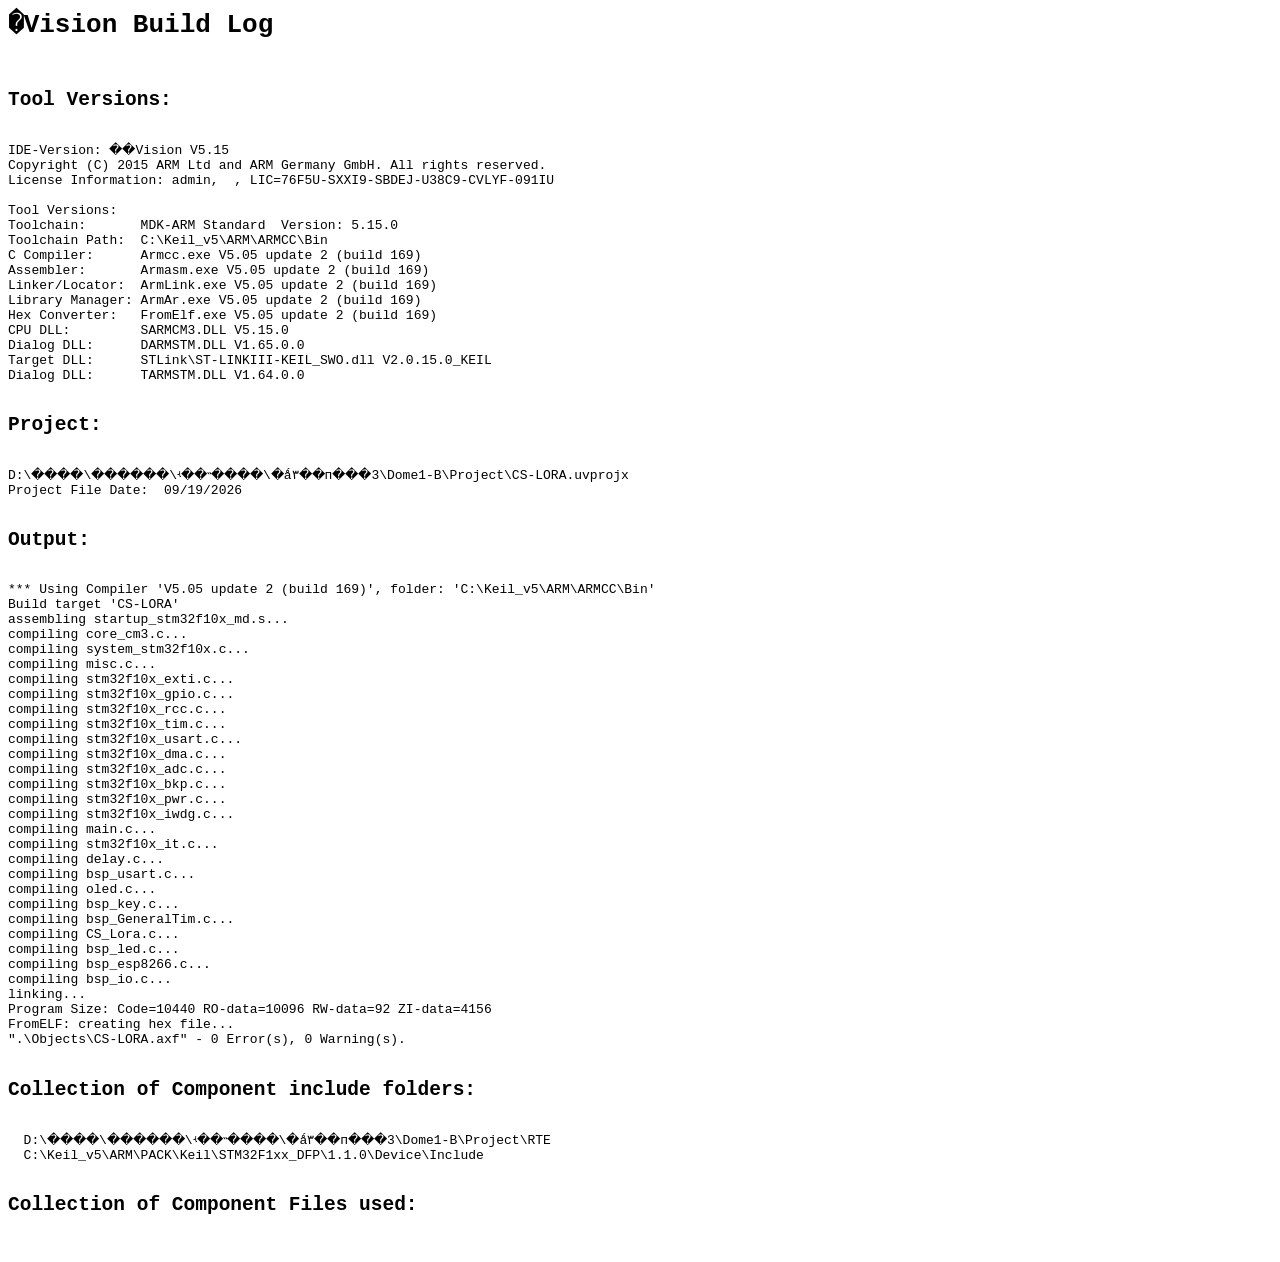
<file: 智慧城市课设3/Dome1-B/Project/Objects/CS-LORA.build_log.htm>
<html>
<body>
<pre>
<h1>�Vision Build Log</h1>
<h2>Tool Versions:</h2>
IDE-Version: ��Vision V5.15
Copyright (C) 2015 ARM Ltd and ARM Germany GmbH. All rights reserved.
License Information: admin,  , LIC=76F5U-SXXI9-SBDEJ-U38C9-CVLYF-091IU
 
Tool Versions:
Toolchain:       MDK-ARM Standard  Version: 5.15.0
Toolchain Path:  C:\Keil_v5\ARM\ARMCC\Bin
C Compiler:      Armcc.exe V5.05 update 2 (build 169)
Assembler:       Armasm.exe V5.05 update 2 (build 169)
Linker/Locator:  ArmLink.exe V5.05 update 2 (build 169)
Library Manager: ArmAr.exe V5.05 update 2 (build 169)
Hex Converter:   FromElf.exe V5.05 update 2 (build 169)
CPU DLL:         SARMCM3.DLL V5.15.0
Dialog DLL:      DARMSTM.DLL V1.65.0.0
Target DLL:      STLink\ST-LINKIII-KEIL_SWO.dll V2.0.15.0_KEIL
Dialog DLL:      TARMSTM.DLL V1.64.0.0
 
<h2>Project:</h2>
D:\����\������\ʵ��˵����\�ǻ۳��п���3\Dome1-B\Project\CS-LORA.uvprojx
Project File Date:  09/19/2026

<h2>Output:</h2>
*** Using Compiler 'V5.05 update 2 (build 169)', folder: 'C:\Keil_v5\ARM\ARMCC\Bin'
Build target 'CS-LORA'
assembling startup_stm32f10x_md.s...
compiling core_cm3.c...
compiling system_stm32f10x.c...
compiling misc.c...
compiling stm32f10x_exti.c...
compiling stm32f10x_gpio.c...
compiling stm32f10x_rcc.c...
compiling stm32f10x_tim.c...
compiling stm32f10x_usart.c...
compiling stm32f10x_dma.c...
compiling stm32f10x_adc.c...
compiling stm32f10x_bkp.c...
compiling stm32f10x_pwr.c...
compiling stm32f10x_iwdg.c...
compiling main.c...
compiling stm32f10x_it.c...
compiling delay.c...
compiling bsp_usart.c...
compiling oled.c...
compiling bsp_key.c...
compiling bsp_GeneralTim.c...
compiling CS_Lora.c...
compiling bsp_led.c...
compiling bsp_esp8266.c...
compiling bsp_io.c...
linking...
Program Size: Code=10440 RO-data=10096 RW-data=92 ZI-data=4156  
FromELF: creating hex file...
".\Objects\CS-LORA.axf" - 0 Error(s), 0 Warning(s).

<h2>Collection of Component include folders:</h2>
  D:\����\������\ʵ��˵����\�ǻ۳��п���3\Dome1-B\Project\RTE
  C:\Keil_v5\ARM\PACK\Keil\STM32F1xx_DFP\1.1.0\Device\Include

<h2>Collection of Component Files used:</h2>
</pre>
</body>
</html>
</file>
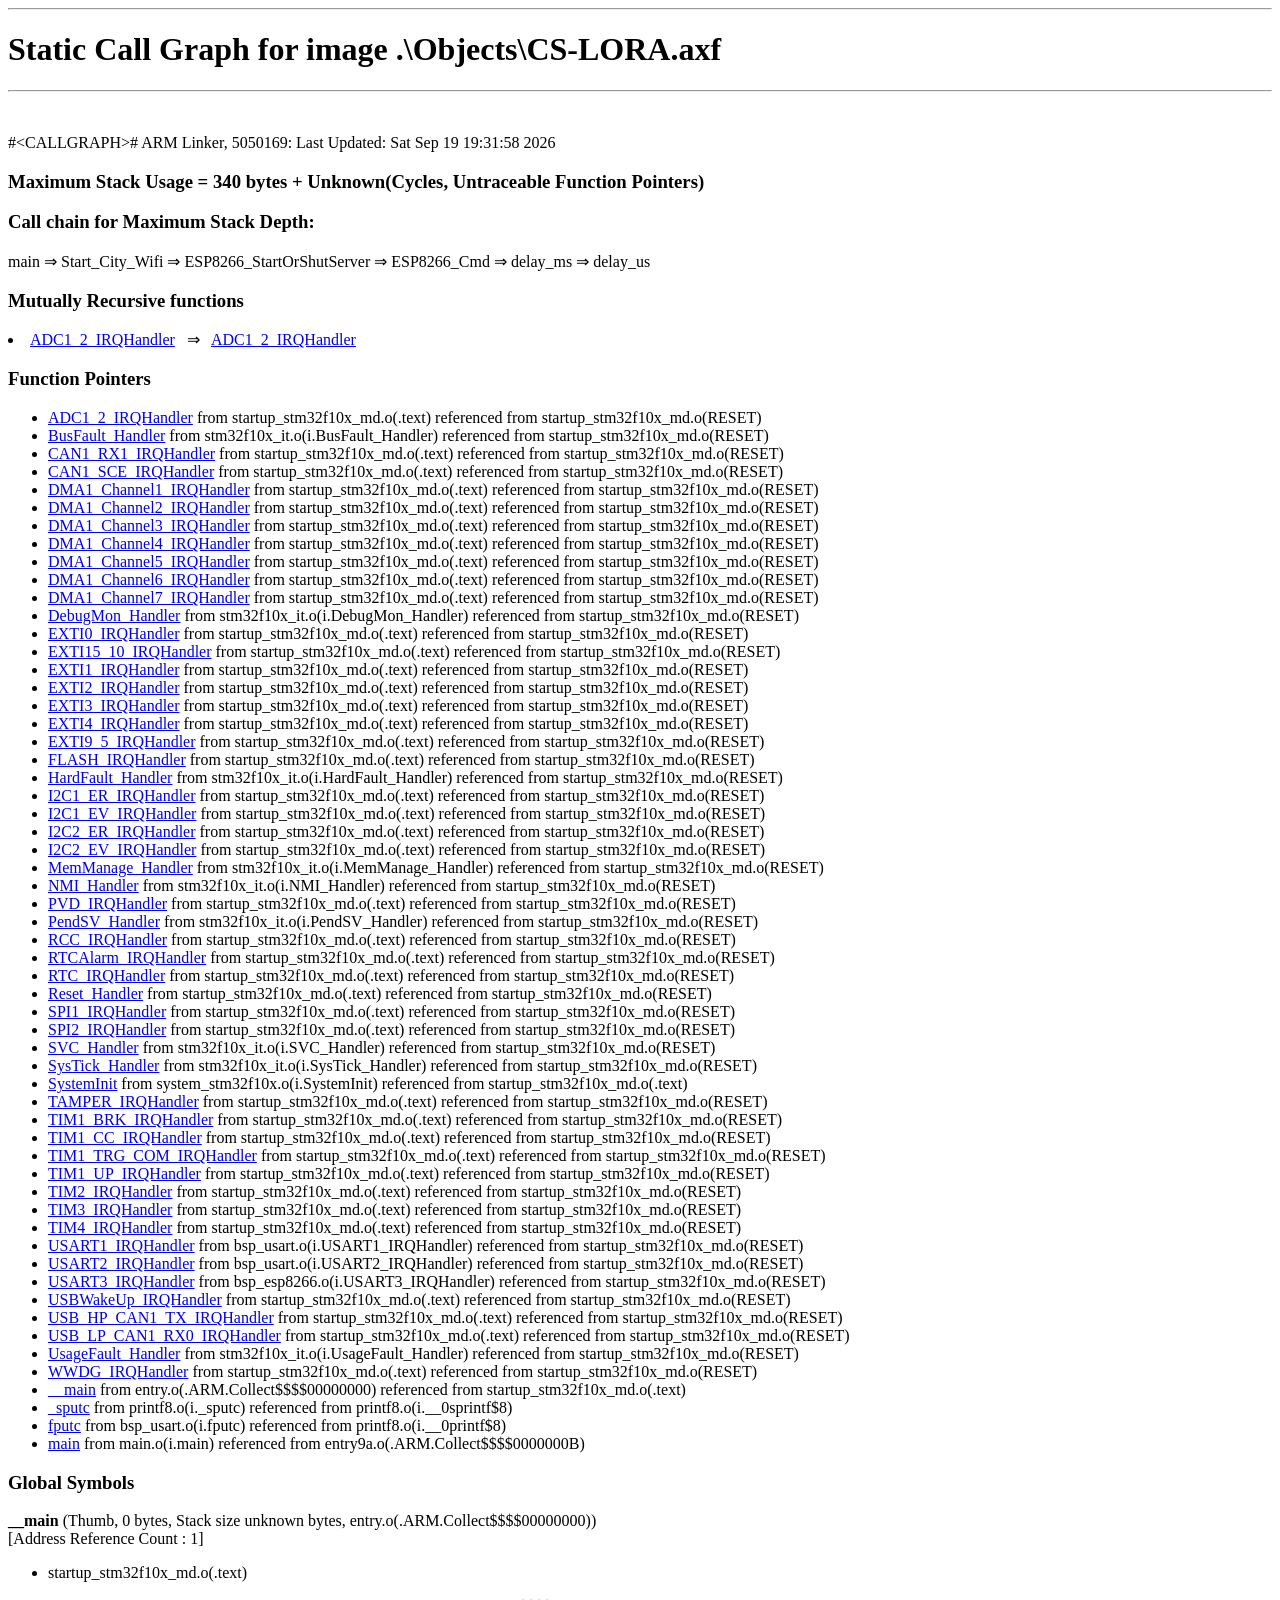
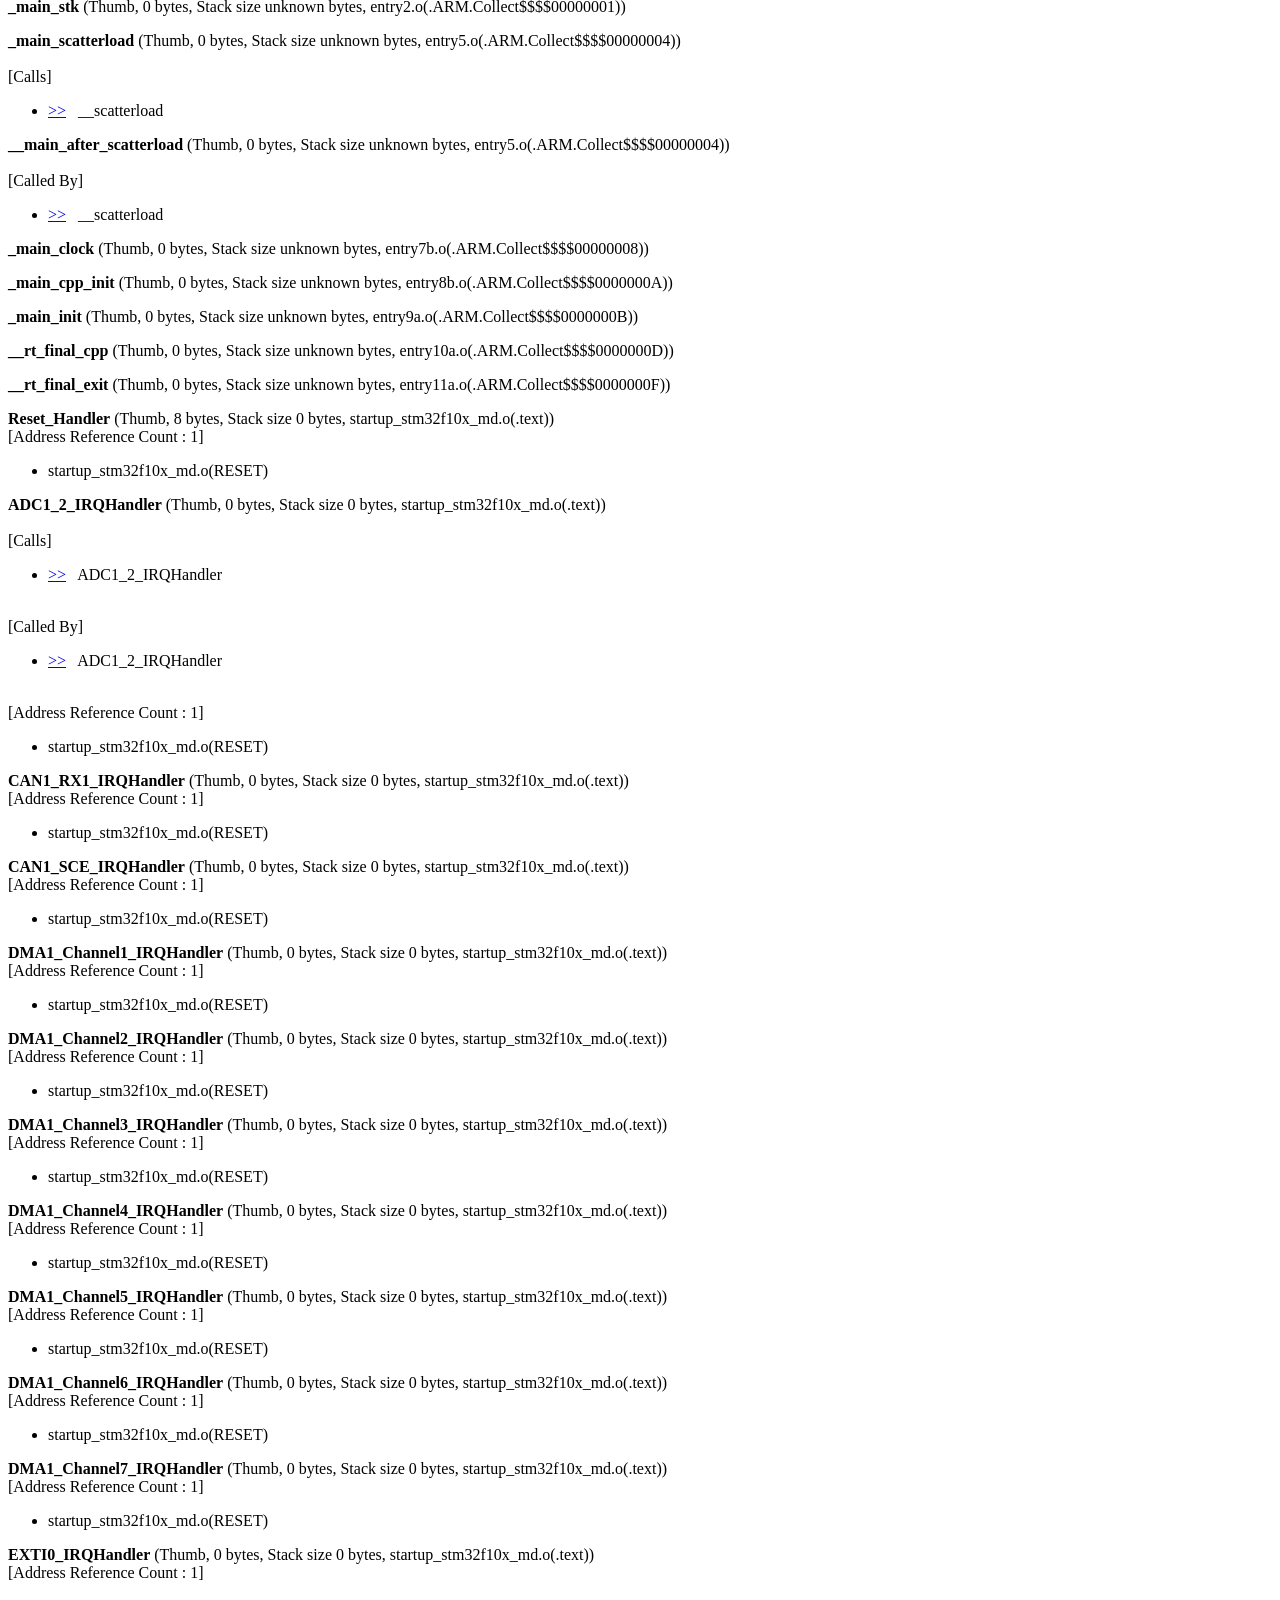
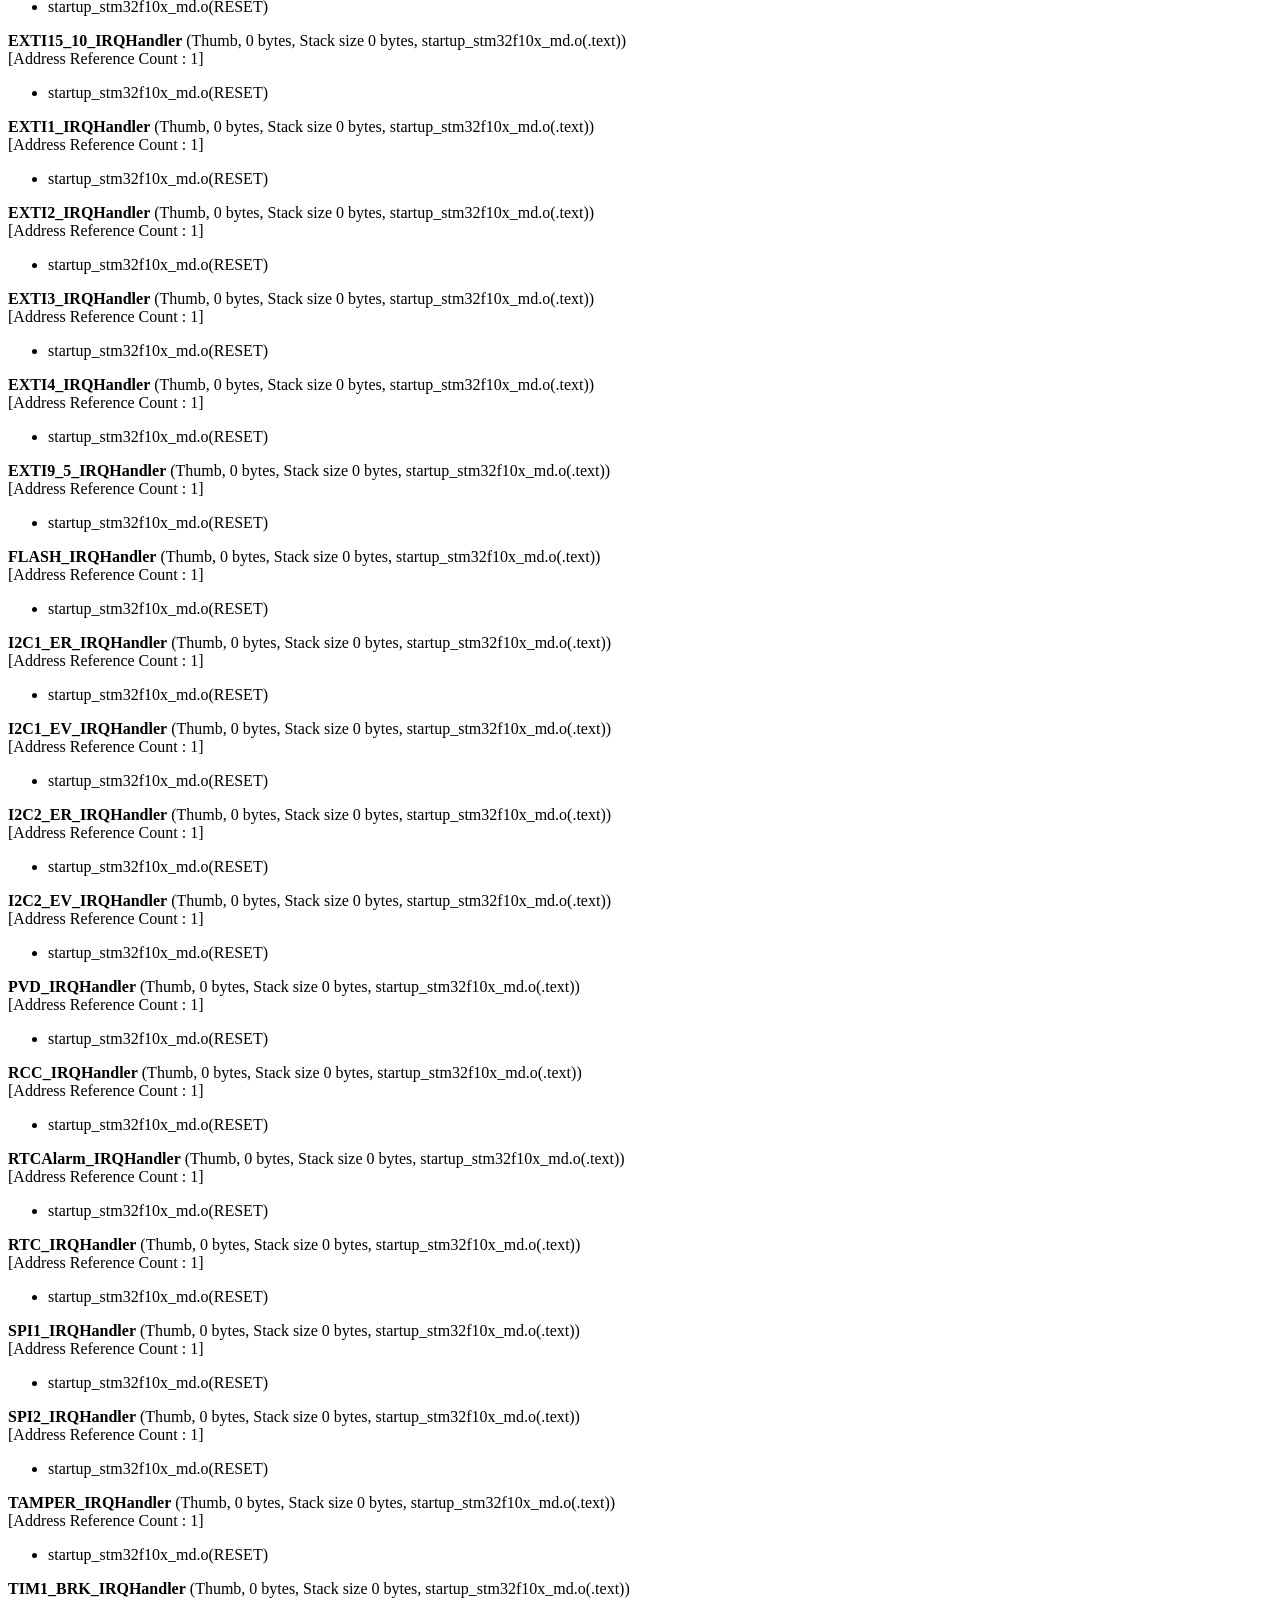
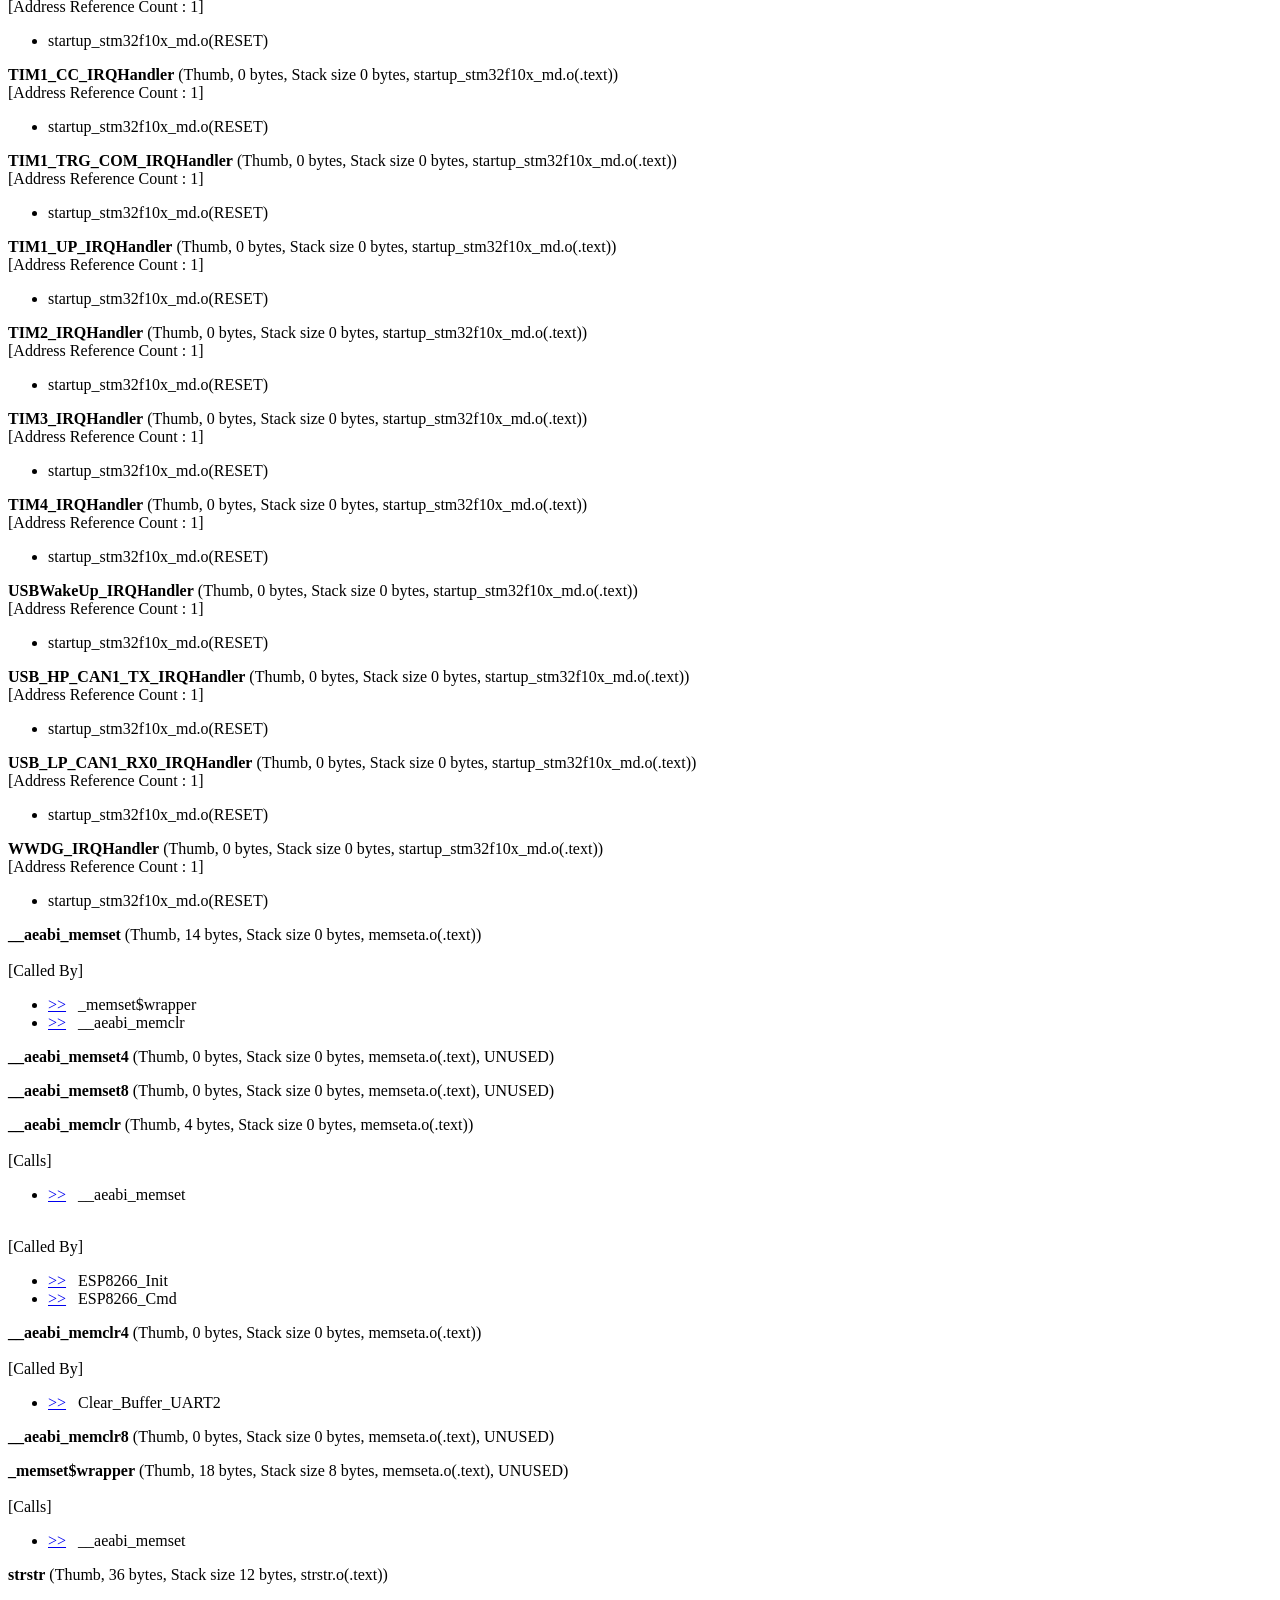
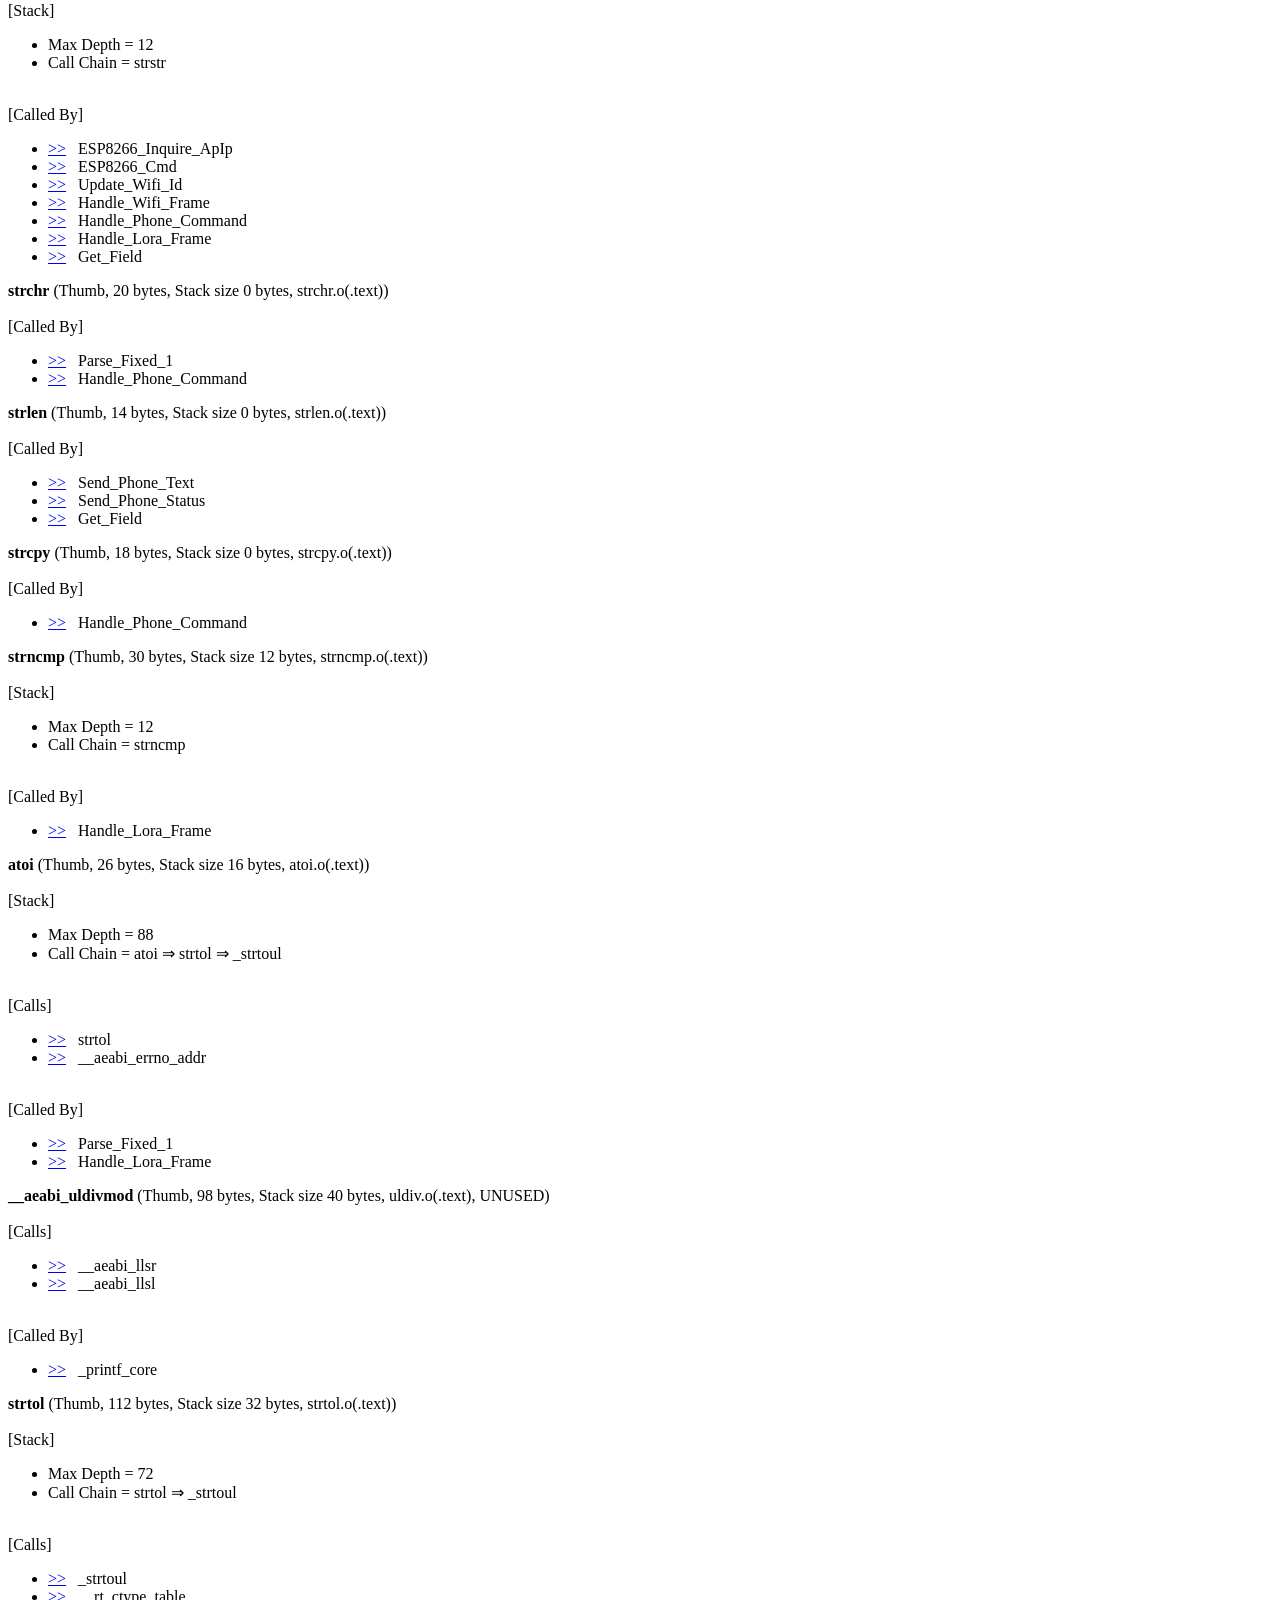
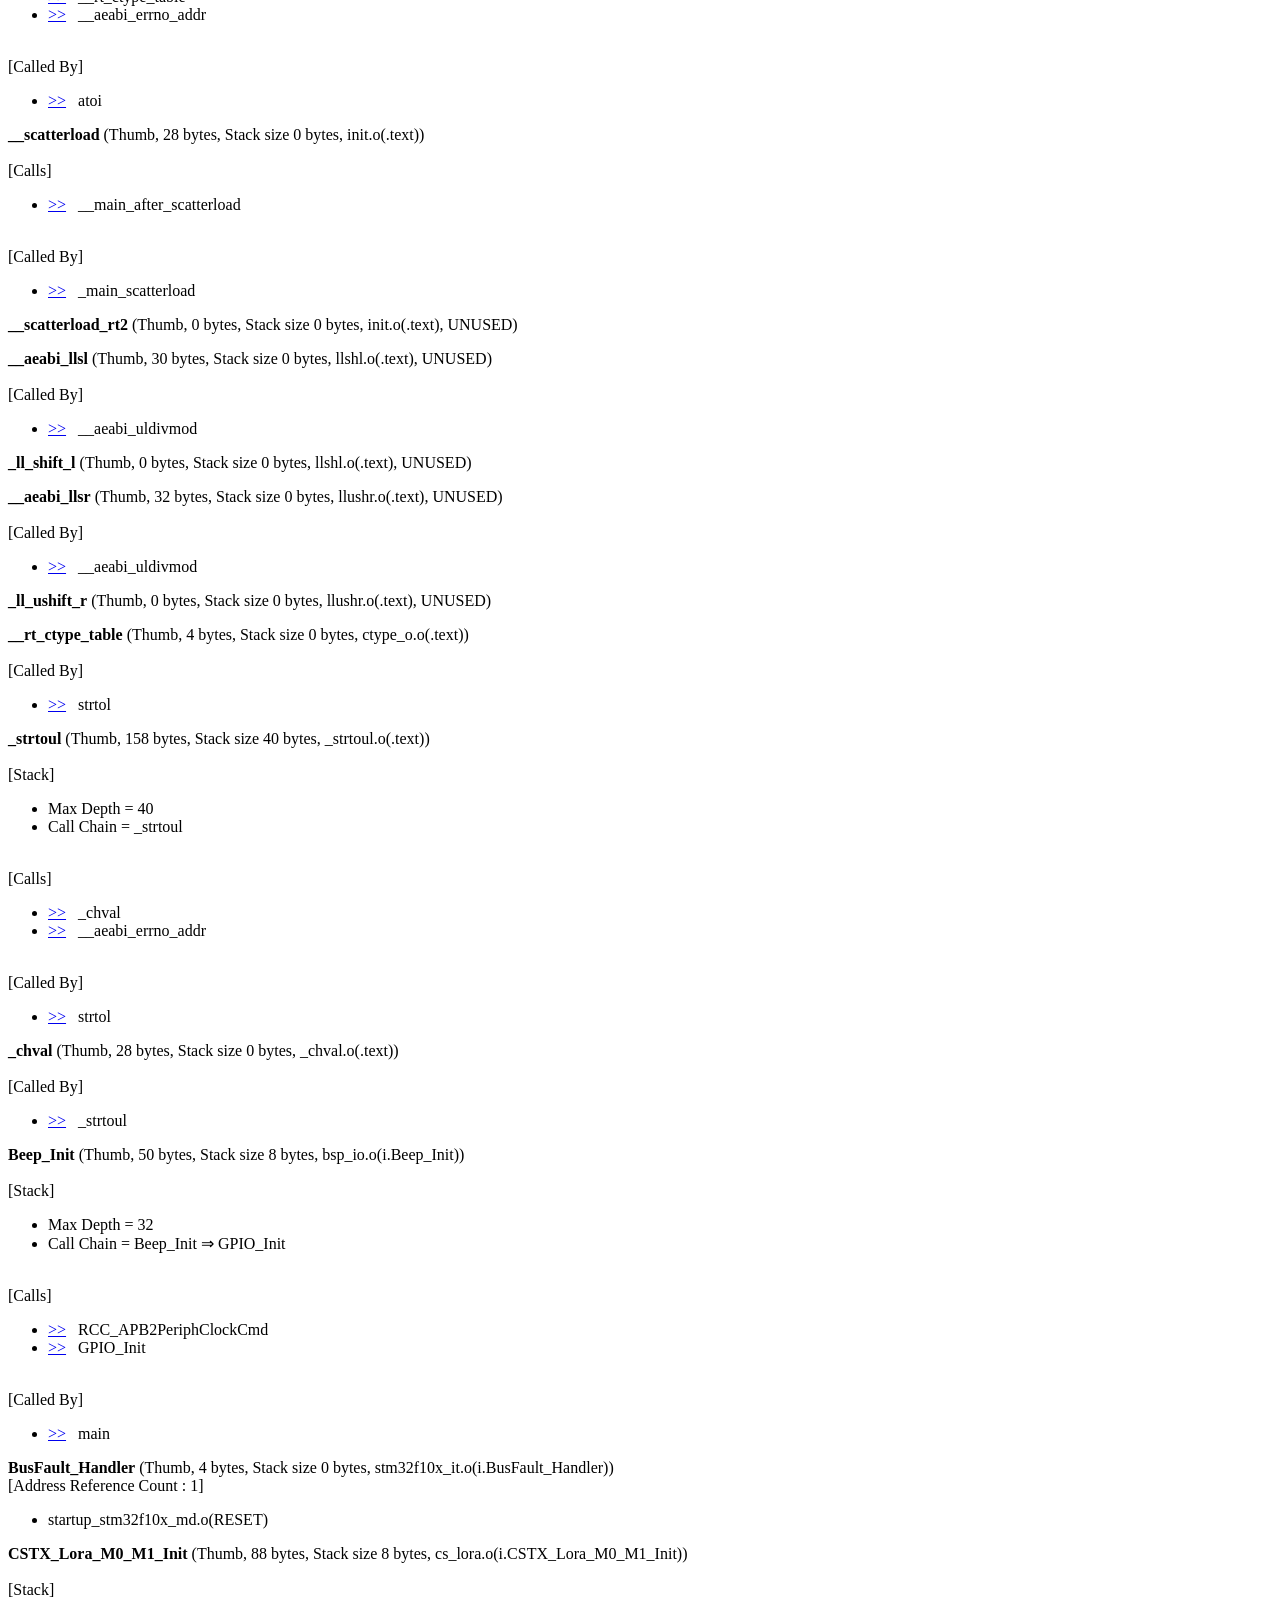
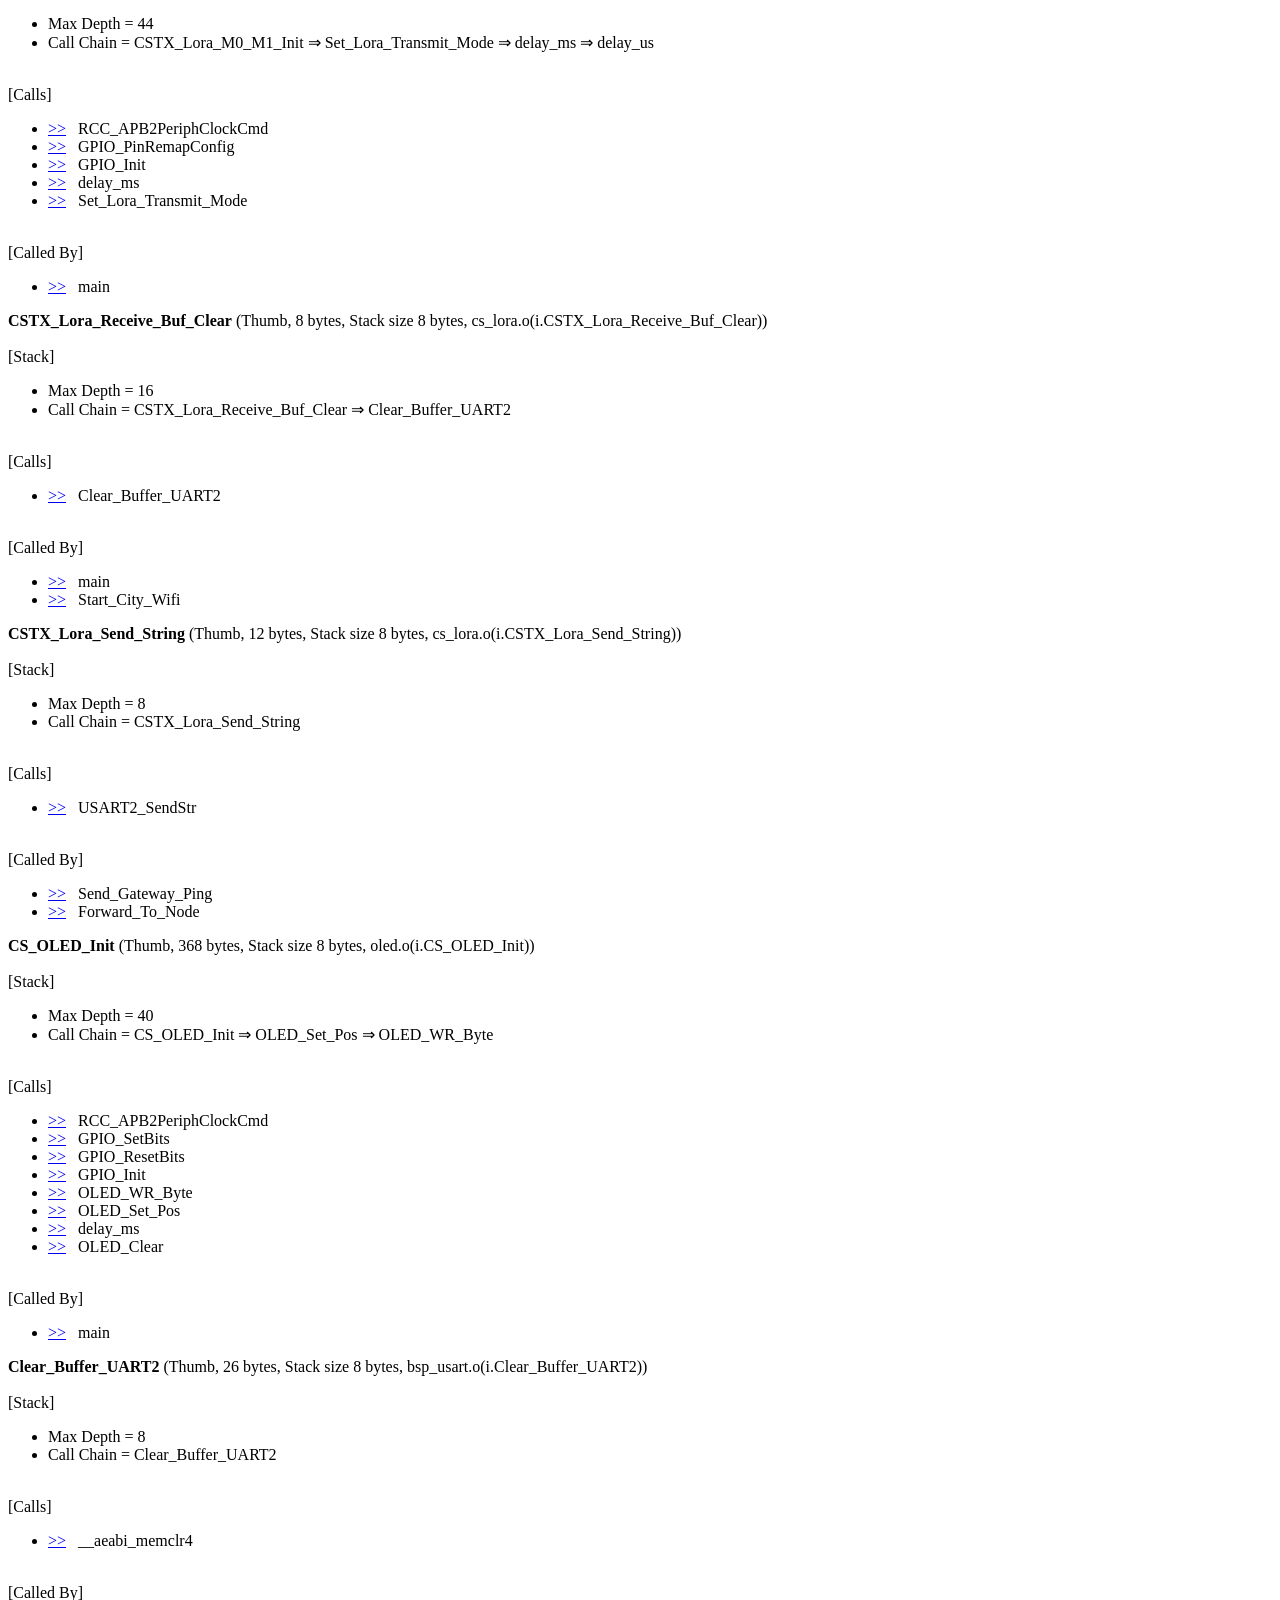
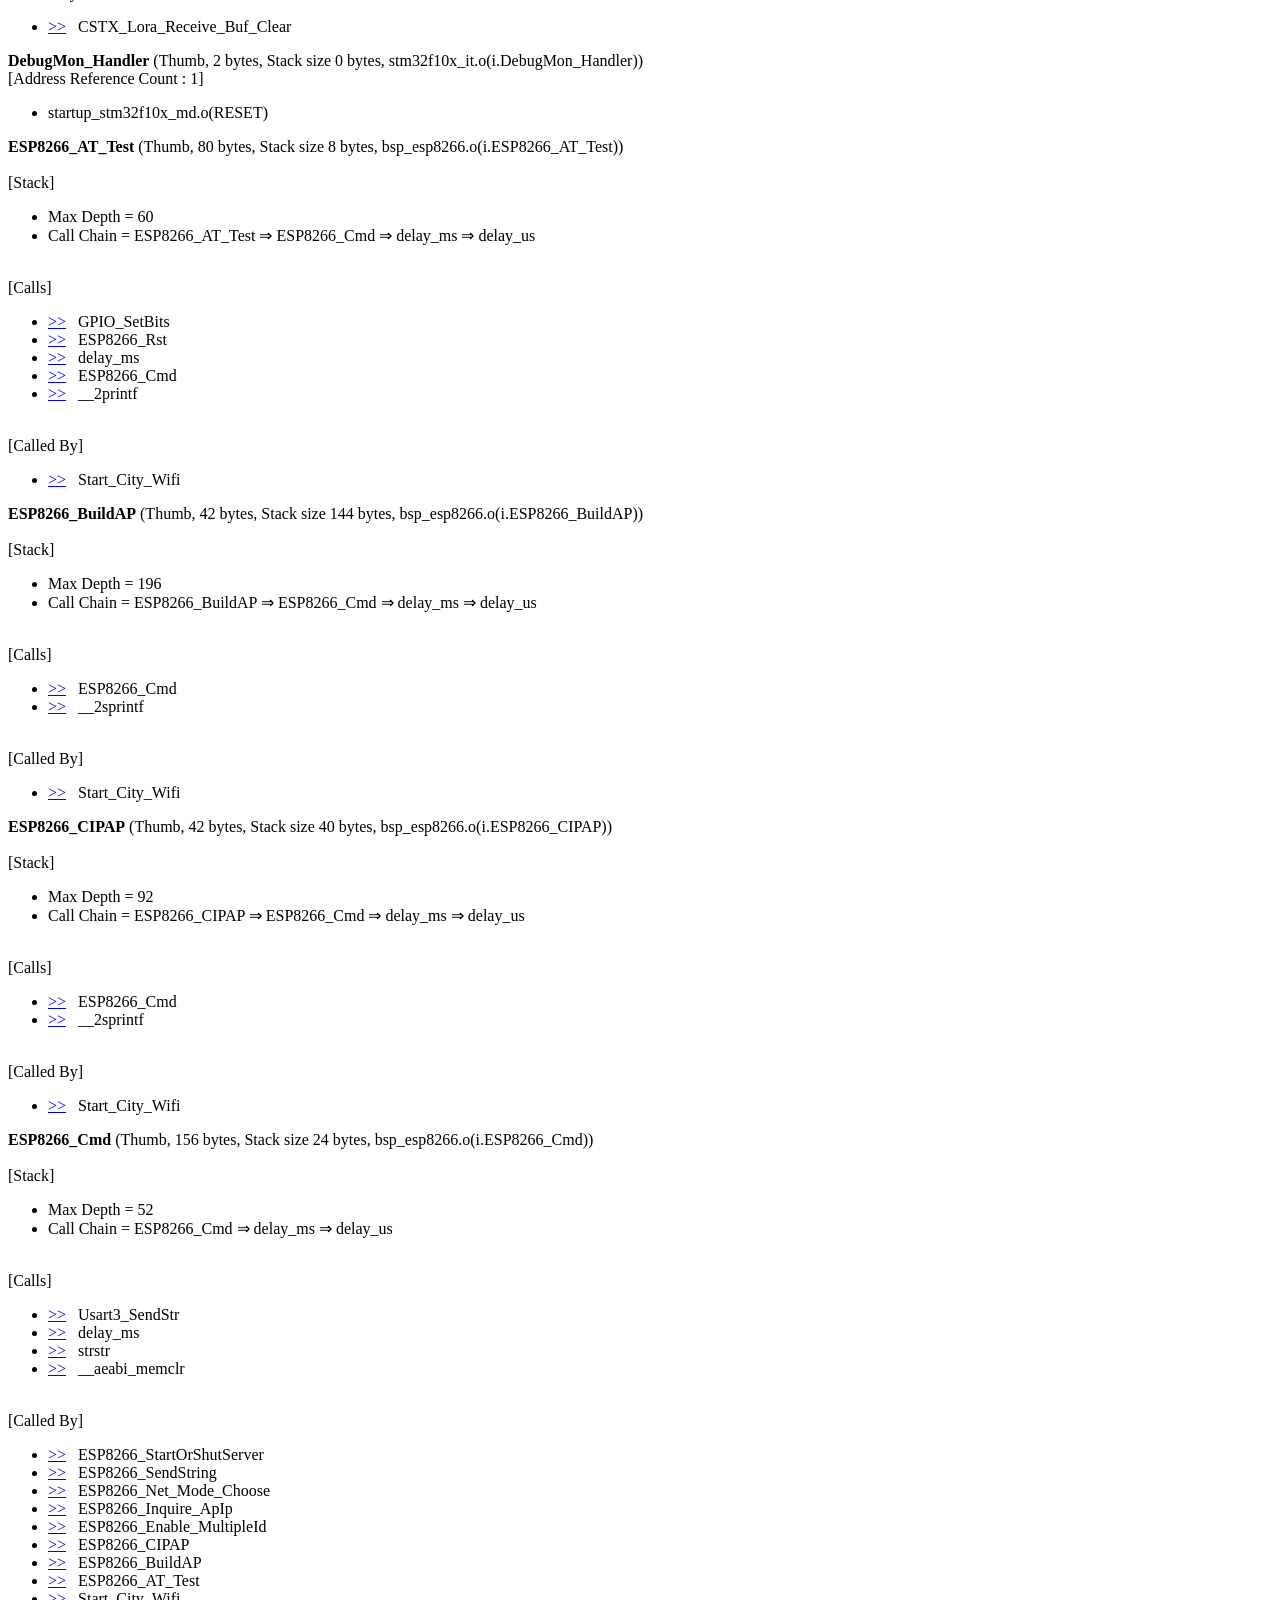
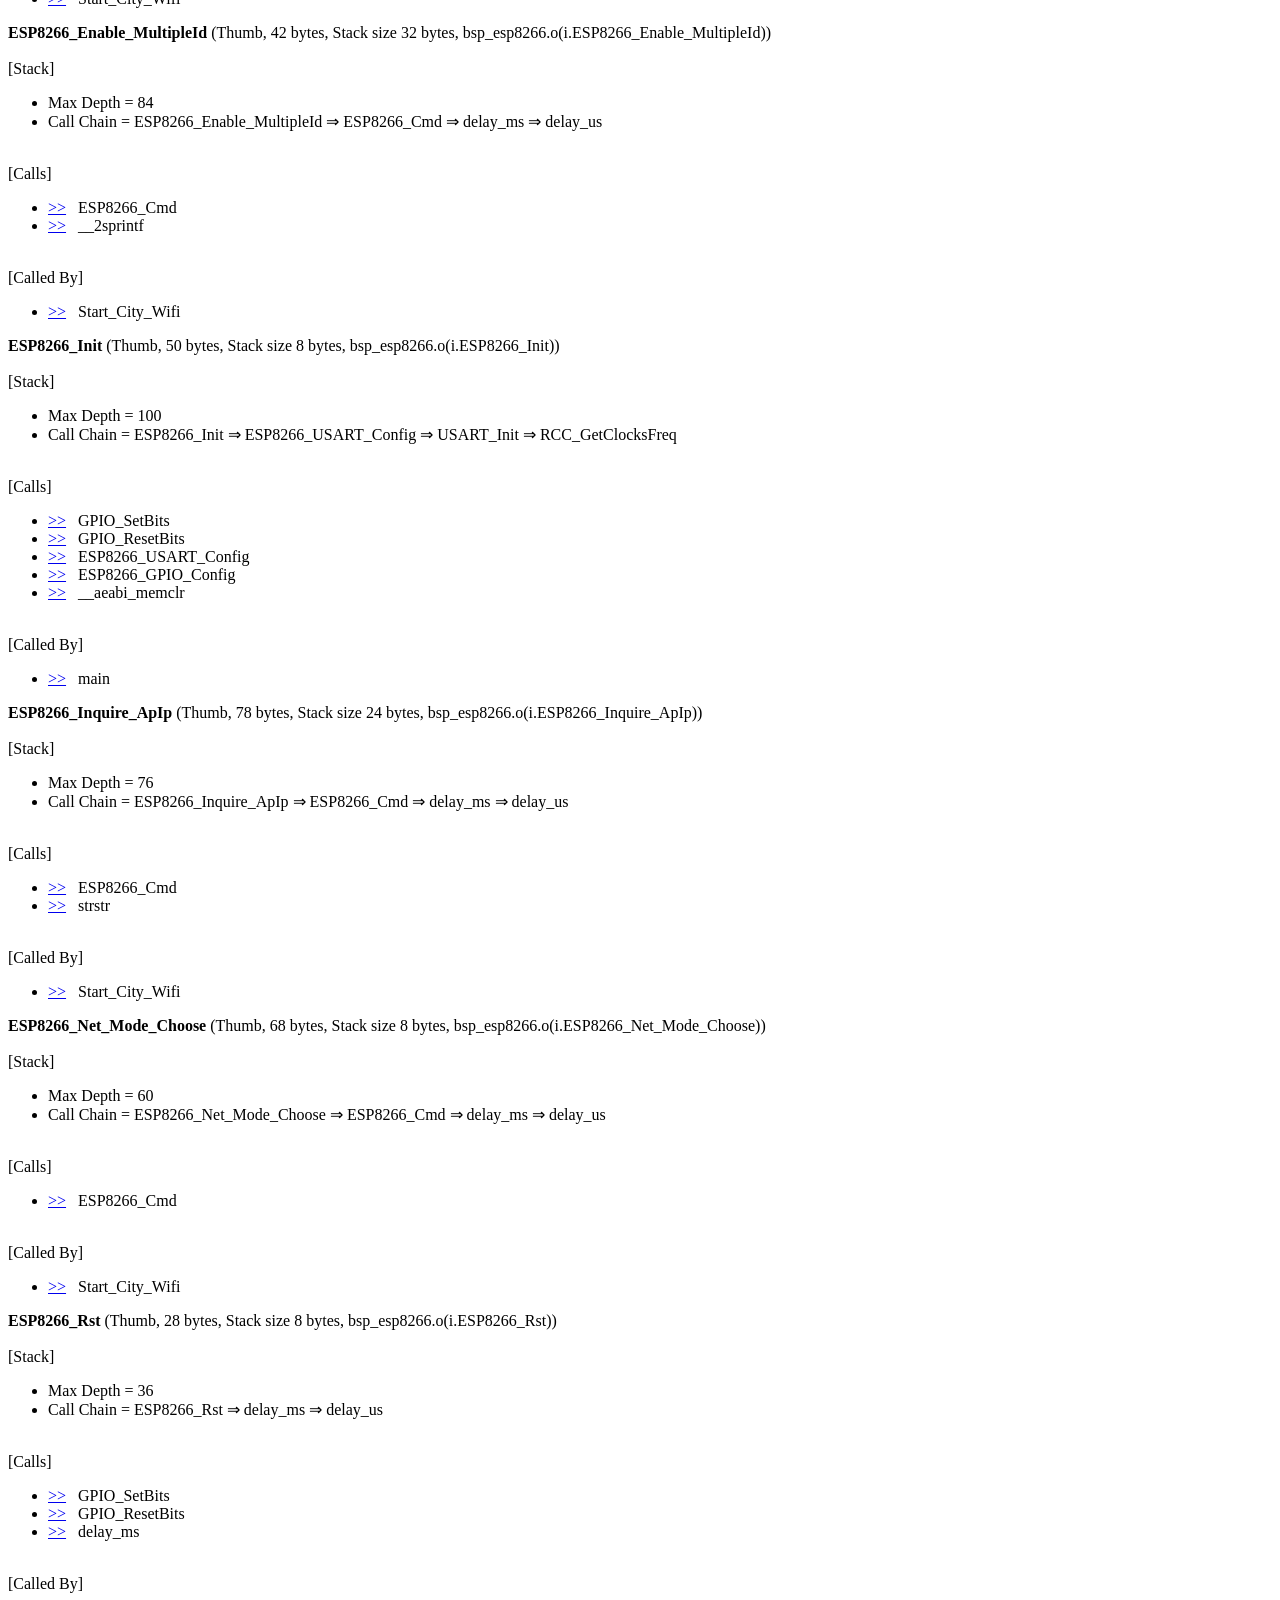
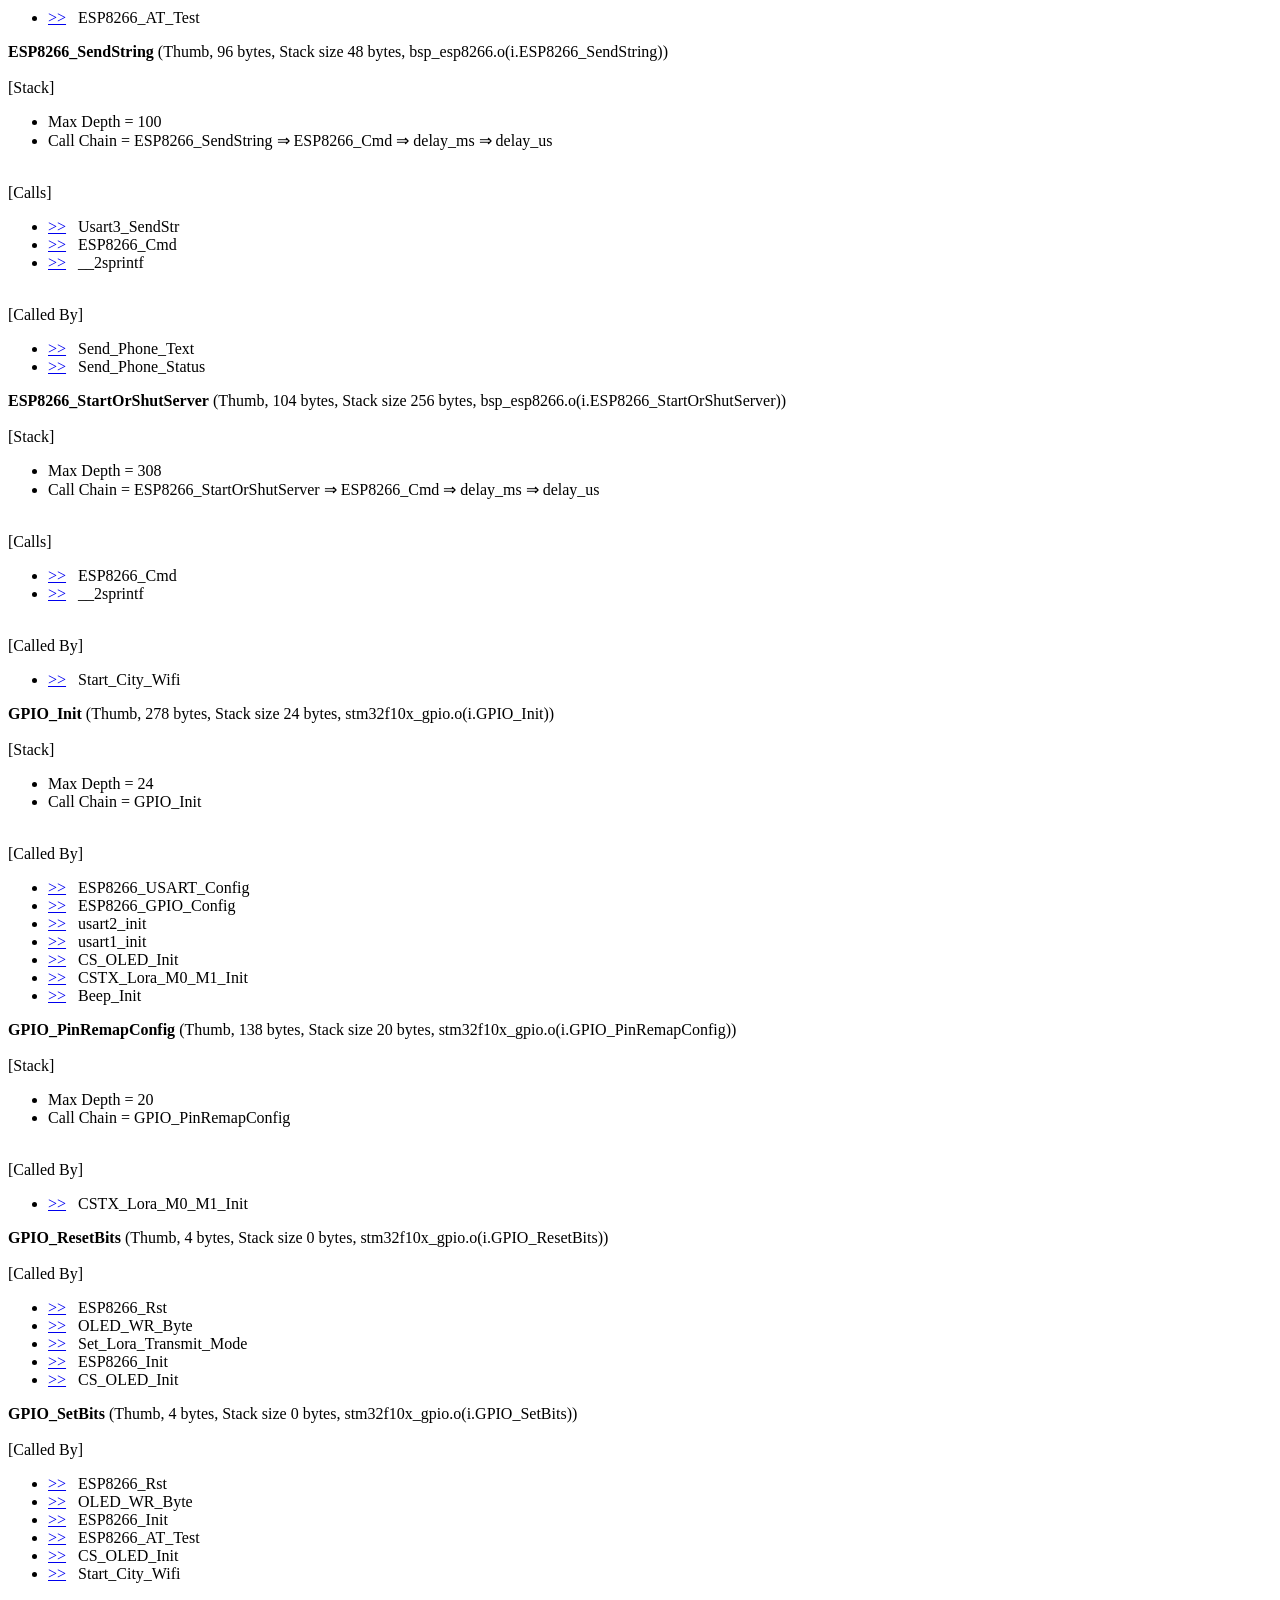
<file: 智慧城市课设3/Dome1-B/Project/Objects/CS-LORA.htm>
<!doctype html public "-//w3c//dtd html 4.0 transitional//en">
<html><head>
<title>Static Call Graph - [.\Objects\CS-LORA.axf]</title></head>
<body><HR>
<H1>Static Call Graph for image .\Objects\CS-LORA.axf</H1><HR>
<BR><P>#&#060CALLGRAPH&#062# ARM Linker, 5050169: Last Updated: Sat Sep 19 19:31:58 2026
<BR><P>
<H3>Maximum Stack Usage =        340 bytes + Unknown(Cycles, Untraceable Function Pointers)</H3><H3>
Call chain for Maximum Stack Depth:</H3>
main &rArr; Start_City_Wifi &rArr; ESP8266_StartOrShutServer &rArr; ESP8266_Cmd &rArr; delay_ms &rArr; delay_us
<P>
<H3>
Mutually Recursive functions
</H3> <LI><a href="#[1c]">ADC1_2_IRQHandler</a>&nbsp;&nbsp;&nbsp;&rArr;&nbsp;&nbsp;&nbsp;<a href="#[1c]">ADC1_2_IRQHandler</a><BR>
</UL>
<P>
<H3>
Function Pointers
</H3><UL>
 <LI><a href="#[1c]">ADC1_2_IRQHandler</a> from startup_stm32f10x_md.o(.text) referenced from startup_stm32f10x_md.o(RESET)
 <LI><a href="#[4]">BusFault_Handler</a> from stm32f10x_it.o(i.BusFault_Handler) referenced from startup_stm32f10x_md.o(RESET)
 <LI><a href="#[1f]">CAN1_RX1_IRQHandler</a> from startup_stm32f10x_md.o(.text) referenced from startup_stm32f10x_md.o(RESET)
 <LI><a href="#[20]">CAN1_SCE_IRQHandler</a> from startup_stm32f10x_md.o(.text) referenced from startup_stm32f10x_md.o(RESET)
 <LI><a href="#[15]">DMA1_Channel1_IRQHandler</a> from startup_stm32f10x_md.o(.text) referenced from startup_stm32f10x_md.o(RESET)
 <LI><a href="#[16]">DMA1_Channel2_IRQHandler</a> from startup_stm32f10x_md.o(.text) referenced from startup_stm32f10x_md.o(RESET)
 <LI><a href="#[17]">DMA1_Channel3_IRQHandler</a> from startup_stm32f10x_md.o(.text) referenced from startup_stm32f10x_md.o(RESET)
 <LI><a href="#[18]">DMA1_Channel4_IRQHandler</a> from startup_stm32f10x_md.o(.text) referenced from startup_stm32f10x_md.o(RESET)
 <LI><a href="#[19]">DMA1_Channel5_IRQHandler</a> from startup_stm32f10x_md.o(.text) referenced from startup_stm32f10x_md.o(RESET)
 <LI><a href="#[1a]">DMA1_Channel6_IRQHandler</a> from startup_stm32f10x_md.o(.text) referenced from startup_stm32f10x_md.o(RESET)
 <LI><a href="#[1b]">DMA1_Channel7_IRQHandler</a> from startup_stm32f10x_md.o(.text) referenced from startup_stm32f10x_md.o(RESET)
 <LI><a href="#[7]">DebugMon_Handler</a> from stm32f10x_it.o(i.DebugMon_Handler) referenced from startup_stm32f10x_md.o(RESET)
 <LI><a href="#[10]">EXTI0_IRQHandler</a> from startup_stm32f10x_md.o(.text) referenced from startup_stm32f10x_md.o(RESET)
 <LI><a href="#[32]">EXTI15_10_IRQHandler</a> from startup_stm32f10x_md.o(.text) referenced from startup_stm32f10x_md.o(RESET)
 <LI><a href="#[11]">EXTI1_IRQHandler</a> from startup_stm32f10x_md.o(.text) referenced from startup_stm32f10x_md.o(RESET)
 <LI><a href="#[12]">EXTI2_IRQHandler</a> from startup_stm32f10x_md.o(.text) referenced from startup_stm32f10x_md.o(RESET)
 <LI><a href="#[13]">EXTI3_IRQHandler</a> from startup_stm32f10x_md.o(.text) referenced from startup_stm32f10x_md.o(RESET)
 <LI><a href="#[14]">EXTI4_IRQHandler</a> from startup_stm32f10x_md.o(.text) referenced from startup_stm32f10x_md.o(RESET)
 <LI><a href="#[21]">EXTI9_5_IRQHandler</a> from startup_stm32f10x_md.o(.text) referenced from startup_stm32f10x_md.o(RESET)
 <LI><a href="#[e]">FLASH_IRQHandler</a> from startup_stm32f10x_md.o(.text) referenced from startup_stm32f10x_md.o(RESET)
 <LI><a href="#[2]">HardFault_Handler</a> from stm32f10x_it.o(i.HardFault_Handler) referenced from startup_stm32f10x_md.o(RESET)
 <LI><a href="#[2a]">I2C1_ER_IRQHandler</a> from startup_stm32f10x_md.o(.text) referenced from startup_stm32f10x_md.o(RESET)
 <LI><a href="#[29]">I2C1_EV_IRQHandler</a> from startup_stm32f10x_md.o(.text) referenced from startup_stm32f10x_md.o(RESET)
 <LI><a href="#[2c]">I2C2_ER_IRQHandler</a> from startup_stm32f10x_md.o(.text) referenced from startup_stm32f10x_md.o(RESET)
 <LI><a href="#[2b]">I2C2_EV_IRQHandler</a> from startup_stm32f10x_md.o(.text) referenced from startup_stm32f10x_md.o(RESET)
 <LI><a href="#[3]">MemManage_Handler</a> from stm32f10x_it.o(i.MemManage_Handler) referenced from startup_stm32f10x_md.o(RESET)
 <LI><a href="#[1]">NMI_Handler</a> from stm32f10x_it.o(i.NMI_Handler) referenced from startup_stm32f10x_md.o(RESET)
 <LI><a href="#[b]">PVD_IRQHandler</a> from startup_stm32f10x_md.o(.text) referenced from startup_stm32f10x_md.o(RESET)
 <LI><a href="#[8]">PendSV_Handler</a> from stm32f10x_it.o(i.PendSV_Handler) referenced from startup_stm32f10x_md.o(RESET)
 <LI><a href="#[f]">RCC_IRQHandler</a> from startup_stm32f10x_md.o(.text) referenced from startup_stm32f10x_md.o(RESET)
 <LI><a href="#[33]">RTCAlarm_IRQHandler</a> from startup_stm32f10x_md.o(.text) referenced from startup_stm32f10x_md.o(RESET)
 <LI><a href="#[d]">RTC_IRQHandler</a> from startup_stm32f10x_md.o(.text) referenced from startup_stm32f10x_md.o(RESET)
 <LI><a href="#[0]">Reset_Handler</a> from startup_stm32f10x_md.o(.text) referenced from startup_stm32f10x_md.o(RESET)
 <LI><a href="#[2d]">SPI1_IRQHandler</a> from startup_stm32f10x_md.o(.text) referenced from startup_stm32f10x_md.o(RESET)
 <LI><a href="#[2e]">SPI2_IRQHandler</a> from startup_stm32f10x_md.o(.text) referenced from startup_stm32f10x_md.o(RESET)
 <LI><a href="#[6]">SVC_Handler</a> from stm32f10x_it.o(i.SVC_Handler) referenced from startup_stm32f10x_md.o(RESET)
 <LI><a href="#[9]">SysTick_Handler</a> from stm32f10x_it.o(i.SysTick_Handler) referenced from startup_stm32f10x_md.o(RESET)
 <LI><a href="#[36]">SystemInit</a> from system_stm32f10x.o(i.SystemInit) referenced from startup_stm32f10x_md.o(.text)
 <LI><a href="#[c]">TAMPER_IRQHandler</a> from startup_stm32f10x_md.o(.text) referenced from startup_stm32f10x_md.o(RESET)
 <LI><a href="#[22]">TIM1_BRK_IRQHandler</a> from startup_stm32f10x_md.o(.text) referenced from startup_stm32f10x_md.o(RESET)
 <LI><a href="#[25]">TIM1_CC_IRQHandler</a> from startup_stm32f10x_md.o(.text) referenced from startup_stm32f10x_md.o(RESET)
 <LI><a href="#[24]">TIM1_TRG_COM_IRQHandler</a> from startup_stm32f10x_md.o(.text) referenced from startup_stm32f10x_md.o(RESET)
 <LI><a href="#[23]">TIM1_UP_IRQHandler</a> from startup_stm32f10x_md.o(.text) referenced from startup_stm32f10x_md.o(RESET)
 <LI><a href="#[26]">TIM2_IRQHandler</a> from startup_stm32f10x_md.o(.text) referenced from startup_stm32f10x_md.o(RESET)
 <LI><a href="#[27]">TIM3_IRQHandler</a> from startup_stm32f10x_md.o(.text) referenced from startup_stm32f10x_md.o(RESET)
 <LI><a href="#[28]">TIM4_IRQHandler</a> from startup_stm32f10x_md.o(.text) referenced from startup_stm32f10x_md.o(RESET)
 <LI><a href="#[2f]">USART1_IRQHandler</a> from bsp_usart.o(i.USART1_IRQHandler) referenced from startup_stm32f10x_md.o(RESET)
 <LI><a href="#[30]">USART2_IRQHandler</a> from bsp_usart.o(i.USART2_IRQHandler) referenced from startup_stm32f10x_md.o(RESET)
 <LI><a href="#[31]">USART3_IRQHandler</a> from bsp_esp8266.o(i.USART3_IRQHandler) referenced from startup_stm32f10x_md.o(RESET)
 <LI><a href="#[34]">USBWakeUp_IRQHandler</a> from startup_stm32f10x_md.o(.text) referenced from startup_stm32f10x_md.o(RESET)
 <LI><a href="#[1d]">USB_HP_CAN1_TX_IRQHandler</a> from startup_stm32f10x_md.o(.text) referenced from startup_stm32f10x_md.o(RESET)
 <LI><a href="#[1e]">USB_LP_CAN1_RX0_IRQHandler</a> from startup_stm32f10x_md.o(.text) referenced from startup_stm32f10x_md.o(RESET)
 <LI><a href="#[5]">UsageFault_Handler</a> from stm32f10x_it.o(i.UsageFault_Handler) referenced from startup_stm32f10x_md.o(RESET)
 <LI><a href="#[a]">WWDG_IRQHandler</a> from startup_stm32f10x_md.o(.text) referenced from startup_stm32f10x_md.o(RESET)
 <LI><a href="#[37]">__main</a> from entry.o(.ARM.Collect$$$$00000000) referenced from startup_stm32f10x_md.o(.text)
 <LI><a href="#[39]">_sputc</a> from printf8.o(i._sputc) referenced from printf8.o(i.__0sprintf$8)
 <LI><a href="#[38]">fputc</a> from bsp_usart.o(i.fputc) referenced from printf8.o(i.__0printf$8)
 <LI><a href="#[35]">main</a> from main.o(i.main) referenced from entry9a.o(.ARM.Collect$$$$0000000B)
</UL>
<P>
<H3>
Global Symbols
</H3>
<P><STRONG><a name="[37]"></a>__main</STRONG> (Thumb, 0 bytes, Stack size unknown bytes, entry.o(.ARM.Collect$$$$00000000))
<BR>[Address Reference Count : 1]<UL><LI> startup_stm32f10x_md.o(.text)
</UL>
<P><STRONG><a name="[a1]"></a>_main_stk</STRONG> (Thumb, 0 bytes, Stack size unknown bytes, entry2.o(.ARM.Collect$$$$00000001))

<P><STRONG><a name="[3a]"></a>_main_scatterload</STRONG> (Thumb, 0 bytes, Stack size unknown bytes, entry5.o(.ARM.Collect$$$$00000004))
<BR><BR>[Calls]<UL><LI><a href="#[3b]">&gt;&gt;</a>&nbsp;&nbsp;&nbsp;__scatterload
</UL>

<P><STRONG><a name="[47]"></a>__main_after_scatterload</STRONG> (Thumb, 0 bytes, Stack size unknown bytes, entry5.o(.ARM.Collect$$$$00000004))
<BR><BR>[Called By]<UL><LI><a href="#[3b]">&gt;&gt;</a>&nbsp;&nbsp;&nbsp;__scatterload
</UL>

<P><STRONG><a name="[a2]"></a>_main_clock</STRONG> (Thumb, 0 bytes, Stack size unknown bytes, entry7b.o(.ARM.Collect$$$$00000008))

<P><STRONG><a name="[a3]"></a>_main_cpp_init</STRONG> (Thumb, 0 bytes, Stack size unknown bytes, entry8b.o(.ARM.Collect$$$$0000000A))

<P><STRONG><a name="[a4]"></a>_main_init</STRONG> (Thumb, 0 bytes, Stack size unknown bytes, entry9a.o(.ARM.Collect$$$$0000000B))

<P><STRONG><a name="[a5]"></a>__rt_final_cpp</STRONG> (Thumb, 0 bytes, Stack size unknown bytes, entry10a.o(.ARM.Collect$$$$0000000D))

<P><STRONG><a name="[a6]"></a>__rt_final_exit</STRONG> (Thumb, 0 bytes, Stack size unknown bytes, entry11a.o(.ARM.Collect$$$$0000000F))

<P><STRONG><a name="[0]"></a>Reset_Handler</STRONG> (Thumb, 8 bytes, Stack size 0 bytes, startup_stm32f10x_md.o(.text))
<BR>[Address Reference Count : 1]<UL><LI> startup_stm32f10x_md.o(RESET)
</UL>
<P><STRONG><a name="[1c]"></a>ADC1_2_IRQHandler</STRONG> (Thumb, 0 bytes, Stack size 0 bytes, startup_stm32f10x_md.o(.text))
<BR><BR>[Calls]<UL><LI><a href="#[1c]">&gt;&gt;</a>&nbsp;&nbsp;&nbsp;ADC1_2_IRQHandler
</UL>
<BR>[Called By]<UL><LI><a href="#[1c]">&gt;&gt;</a>&nbsp;&nbsp;&nbsp;ADC1_2_IRQHandler
</UL>
<BR>[Address Reference Count : 1]<UL><LI> startup_stm32f10x_md.o(RESET)
</UL>
<P><STRONG><a name="[1f]"></a>CAN1_RX1_IRQHandler</STRONG> (Thumb, 0 bytes, Stack size 0 bytes, startup_stm32f10x_md.o(.text))
<BR>[Address Reference Count : 1]<UL><LI> startup_stm32f10x_md.o(RESET)
</UL>
<P><STRONG><a name="[20]"></a>CAN1_SCE_IRQHandler</STRONG> (Thumb, 0 bytes, Stack size 0 bytes, startup_stm32f10x_md.o(.text))
<BR>[Address Reference Count : 1]<UL><LI> startup_stm32f10x_md.o(RESET)
</UL>
<P><STRONG><a name="[15]"></a>DMA1_Channel1_IRQHandler</STRONG> (Thumb, 0 bytes, Stack size 0 bytes, startup_stm32f10x_md.o(.text))
<BR>[Address Reference Count : 1]<UL><LI> startup_stm32f10x_md.o(RESET)
</UL>
<P><STRONG><a name="[16]"></a>DMA1_Channel2_IRQHandler</STRONG> (Thumb, 0 bytes, Stack size 0 bytes, startup_stm32f10x_md.o(.text))
<BR>[Address Reference Count : 1]<UL><LI> startup_stm32f10x_md.o(RESET)
</UL>
<P><STRONG><a name="[17]"></a>DMA1_Channel3_IRQHandler</STRONG> (Thumb, 0 bytes, Stack size 0 bytes, startup_stm32f10x_md.o(.text))
<BR>[Address Reference Count : 1]<UL><LI> startup_stm32f10x_md.o(RESET)
</UL>
<P><STRONG><a name="[18]"></a>DMA1_Channel4_IRQHandler</STRONG> (Thumb, 0 bytes, Stack size 0 bytes, startup_stm32f10x_md.o(.text))
<BR>[Address Reference Count : 1]<UL><LI> startup_stm32f10x_md.o(RESET)
</UL>
<P><STRONG><a name="[19]"></a>DMA1_Channel5_IRQHandler</STRONG> (Thumb, 0 bytes, Stack size 0 bytes, startup_stm32f10x_md.o(.text))
<BR>[Address Reference Count : 1]<UL><LI> startup_stm32f10x_md.o(RESET)
</UL>
<P><STRONG><a name="[1a]"></a>DMA1_Channel6_IRQHandler</STRONG> (Thumb, 0 bytes, Stack size 0 bytes, startup_stm32f10x_md.o(.text))
<BR>[Address Reference Count : 1]<UL><LI> startup_stm32f10x_md.o(RESET)
</UL>
<P><STRONG><a name="[1b]"></a>DMA1_Channel7_IRQHandler</STRONG> (Thumb, 0 bytes, Stack size 0 bytes, startup_stm32f10x_md.o(.text))
<BR>[Address Reference Count : 1]<UL><LI> startup_stm32f10x_md.o(RESET)
</UL>
<P><STRONG><a name="[10]"></a>EXTI0_IRQHandler</STRONG> (Thumb, 0 bytes, Stack size 0 bytes, startup_stm32f10x_md.o(.text))
<BR>[Address Reference Count : 1]<UL><LI> startup_stm32f10x_md.o(RESET)
</UL>
<P><STRONG><a name="[32]"></a>EXTI15_10_IRQHandler</STRONG> (Thumb, 0 bytes, Stack size 0 bytes, startup_stm32f10x_md.o(.text))
<BR>[Address Reference Count : 1]<UL><LI> startup_stm32f10x_md.o(RESET)
</UL>
<P><STRONG><a name="[11]"></a>EXTI1_IRQHandler</STRONG> (Thumb, 0 bytes, Stack size 0 bytes, startup_stm32f10x_md.o(.text))
<BR>[Address Reference Count : 1]<UL><LI> startup_stm32f10x_md.o(RESET)
</UL>
<P><STRONG><a name="[12]"></a>EXTI2_IRQHandler</STRONG> (Thumb, 0 bytes, Stack size 0 bytes, startup_stm32f10x_md.o(.text))
<BR>[Address Reference Count : 1]<UL><LI> startup_stm32f10x_md.o(RESET)
</UL>
<P><STRONG><a name="[13]"></a>EXTI3_IRQHandler</STRONG> (Thumb, 0 bytes, Stack size 0 bytes, startup_stm32f10x_md.o(.text))
<BR>[Address Reference Count : 1]<UL><LI> startup_stm32f10x_md.o(RESET)
</UL>
<P><STRONG><a name="[14]"></a>EXTI4_IRQHandler</STRONG> (Thumb, 0 bytes, Stack size 0 bytes, startup_stm32f10x_md.o(.text))
<BR>[Address Reference Count : 1]<UL><LI> startup_stm32f10x_md.o(RESET)
</UL>
<P><STRONG><a name="[21]"></a>EXTI9_5_IRQHandler</STRONG> (Thumb, 0 bytes, Stack size 0 bytes, startup_stm32f10x_md.o(.text))
<BR>[Address Reference Count : 1]<UL><LI> startup_stm32f10x_md.o(RESET)
</UL>
<P><STRONG><a name="[e]"></a>FLASH_IRQHandler</STRONG> (Thumb, 0 bytes, Stack size 0 bytes, startup_stm32f10x_md.o(.text))
<BR>[Address Reference Count : 1]<UL><LI> startup_stm32f10x_md.o(RESET)
</UL>
<P><STRONG><a name="[2a]"></a>I2C1_ER_IRQHandler</STRONG> (Thumb, 0 bytes, Stack size 0 bytes, startup_stm32f10x_md.o(.text))
<BR>[Address Reference Count : 1]<UL><LI> startup_stm32f10x_md.o(RESET)
</UL>
<P><STRONG><a name="[29]"></a>I2C1_EV_IRQHandler</STRONG> (Thumb, 0 bytes, Stack size 0 bytes, startup_stm32f10x_md.o(.text))
<BR>[Address Reference Count : 1]<UL><LI> startup_stm32f10x_md.o(RESET)
</UL>
<P><STRONG><a name="[2c]"></a>I2C2_ER_IRQHandler</STRONG> (Thumb, 0 bytes, Stack size 0 bytes, startup_stm32f10x_md.o(.text))
<BR>[Address Reference Count : 1]<UL><LI> startup_stm32f10x_md.o(RESET)
</UL>
<P><STRONG><a name="[2b]"></a>I2C2_EV_IRQHandler</STRONG> (Thumb, 0 bytes, Stack size 0 bytes, startup_stm32f10x_md.o(.text))
<BR>[Address Reference Count : 1]<UL><LI> startup_stm32f10x_md.o(RESET)
</UL>
<P><STRONG><a name="[b]"></a>PVD_IRQHandler</STRONG> (Thumb, 0 bytes, Stack size 0 bytes, startup_stm32f10x_md.o(.text))
<BR>[Address Reference Count : 1]<UL><LI> startup_stm32f10x_md.o(RESET)
</UL>
<P><STRONG><a name="[f]"></a>RCC_IRQHandler</STRONG> (Thumb, 0 bytes, Stack size 0 bytes, startup_stm32f10x_md.o(.text))
<BR>[Address Reference Count : 1]<UL><LI> startup_stm32f10x_md.o(RESET)
</UL>
<P><STRONG><a name="[33]"></a>RTCAlarm_IRQHandler</STRONG> (Thumb, 0 bytes, Stack size 0 bytes, startup_stm32f10x_md.o(.text))
<BR>[Address Reference Count : 1]<UL><LI> startup_stm32f10x_md.o(RESET)
</UL>
<P><STRONG><a name="[d]"></a>RTC_IRQHandler</STRONG> (Thumb, 0 bytes, Stack size 0 bytes, startup_stm32f10x_md.o(.text))
<BR>[Address Reference Count : 1]<UL><LI> startup_stm32f10x_md.o(RESET)
</UL>
<P><STRONG><a name="[2d]"></a>SPI1_IRQHandler</STRONG> (Thumb, 0 bytes, Stack size 0 bytes, startup_stm32f10x_md.o(.text))
<BR>[Address Reference Count : 1]<UL><LI> startup_stm32f10x_md.o(RESET)
</UL>
<P><STRONG><a name="[2e]"></a>SPI2_IRQHandler</STRONG> (Thumb, 0 bytes, Stack size 0 bytes, startup_stm32f10x_md.o(.text))
<BR>[Address Reference Count : 1]<UL><LI> startup_stm32f10x_md.o(RESET)
</UL>
<P><STRONG><a name="[c]"></a>TAMPER_IRQHandler</STRONG> (Thumb, 0 bytes, Stack size 0 bytes, startup_stm32f10x_md.o(.text))
<BR>[Address Reference Count : 1]<UL><LI> startup_stm32f10x_md.o(RESET)
</UL>
<P><STRONG><a name="[22]"></a>TIM1_BRK_IRQHandler</STRONG> (Thumb, 0 bytes, Stack size 0 bytes, startup_stm32f10x_md.o(.text))
<BR>[Address Reference Count : 1]<UL><LI> startup_stm32f10x_md.o(RESET)
</UL>
<P><STRONG><a name="[25]"></a>TIM1_CC_IRQHandler</STRONG> (Thumb, 0 bytes, Stack size 0 bytes, startup_stm32f10x_md.o(.text))
<BR>[Address Reference Count : 1]<UL><LI> startup_stm32f10x_md.o(RESET)
</UL>
<P><STRONG><a name="[24]"></a>TIM1_TRG_COM_IRQHandler</STRONG> (Thumb, 0 bytes, Stack size 0 bytes, startup_stm32f10x_md.o(.text))
<BR>[Address Reference Count : 1]<UL><LI> startup_stm32f10x_md.o(RESET)
</UL>
<P><STRONG><a name="[23]"></a>TIM1_UP_IRQHandler</STRONG> (Thumb, 0 bytes, Stack size 0 bytes, startup_stm32f10x_md.o(.text))
<BR>[Address Reference Count : 1]<UL><LI> startup_stm32f10x_md.o(RESET)
</UL>
<P><STRONG><a name="[26]"></a>TIM2_IRQHandler</STRONG> (Thumb, 0 bytes, Stack size 0 bytes, startup_stm32f10x_md.o(.text))
<BR>[Address Reference Count : 1]<UL><LI> startup_stm32f10x_md.o(RESET)
</UL>
<P><STRONG><a name="[27]"></a>TIM3_IRQHandler</STRONG> (Thumb, 0 bytes, Stack size 0 bytes, startup_stm32f10x_md.o(.text))
<BR>[Address Reference Count : 1]<UL><LI> startup_stm32f10x_md.o(RESET)
</UL>
<P><STRONG><a name="[28]"></a>TIM4_IRQHandler</STRONG> (Thumb, 0 bytes, Stack size 0 bytes, startup_stm32f10x_md.o(.text))
<BR>[Address Reference Count : 1]<UL><LI> startup_stm32f10x_md.o(RESET)
</UL>
<P><STRONG><a name="[34]"></a>USBWakeUp_IRQHandler</STRONG> (Thumb, 0 bytes, Stack size 0 bytes, startup_stm32f10x_md.o(.text))
<BR>[Address Reference Count : 1]<UL><LI> startup_stm32f10x_md.o(RESET)
</UL>
<P><STRONG><a name="[1d]"></a>USB_HP_CAN1_TX_IRQHandler</STRONG> (Thumb, 0 bytes, Stack size 0 bytes, startup_stm32f10x_md.o(.text))
<BR>[Address Reference Count : 1]<UL><LI> startup_stm32f10x_md.o(RESET)
</UL>
<P><STRONG><a name="[1e]"></a>USB_LP_CAN1_RX0_IRQHandler</STRONG> (Thumb, 0 bytes, Stack size 0 bytes, startup_stm32f10x_md.o(.text))
<BR>[Address Reference Count : 1]<UL><LI> startup_stm32f10x_md.o(RESET)
</UL>
<P><STRONG><a name="[a]"></a>WWDG_IRQHandler</STRONG> (Thumb, 0 bytes, Stack size 0 bytes, startup_stm32f10x_md.o(.text))
<BR>[Address Reference Count : 1]<UL><LI> startup_stm32f10x_md.o(RESET)
</UL>
<P><STRONG><a name="[3d]"></a>__aeabi_memset</STRONG> (Thumb, 14 bytes, Stack size 0 bytes, memseta.o(.text))
<BR><BR>[Called By]<UL><LI><a href="#[3e]">&gt;&gt;</a>&nbsp;&nbsp;&nbsp;_memset$wrapper
<LI><a href="#[3c]">&gt;&gt;</a>&nbsp;&nbsp;&nbsp;__aeabi_memclr
</UL>

<P><STRONG><a name="[a7]"></a>__aeabi_memset4</STRONG> (Thumb, 0 bytes, Stack size 0 bytes, memseta.o(.text), UNUSED)

<P><STRONG><a name="[a8]"></a>__aeabi_memset8</STRONG> (Thumb, 0 bytes, Stack size 0 bytes, memseta.o(.text), UNUSED)

<P><STRONG><a name="[3c]"></a>__aeabi_memclr</STRONG> (Thumb, 4 bytes, Stack size 0 bytes, memseta.o(.text))
<BR><BR>[Calls]<UL><LI><a href="#[3d]">&gt;&gt;</a>&nbsp;&nbsp;&nbsp;__aeabi_memset
</UL>
<BR>[Called By]<UL><LI><a href="#[6b]">&gt;&gt;</a>&nbsp;&nbsp;&nbsp;ESP8266_Init
<LI><a href="#[63]">&gt;&gt;</a>&nbsp;&nbsp;&nbsp;ESP8266_Cmd
</UL>

<P><STRONG><a name="[5a]"></a>__aeabi_memclr4</STRONG> (Thumb, 0 bytes, Stack size 0 bytes, memseta.o(.text))
<BR><BR>[Called By]<UL><LI><a href="#[51]">&gt;&gt;</a>&nbsp;&nbsp;&nbsp;Clear_Buffer_UART2
</UL>

<P><STRONG><a name="[a9]"></a>__aeabi_memclr8</STRONG> (Thumb, 0 bytes, Stack size 0 bytes, memseta.o(.text), UNUSED)

<P><STRONG><a name="[3e]"></a>_memset$wrapper</STRONG> (Thumb, 18 bytes, Stack size 8 bytes, memseta.o(.text), UNUSED)
<BR><BR>[Calls]<UL><LI><a href="#[3d]">&gt;&gt;</a>&nbsp;&nbsp;&nbsp;__aeabi_memset
</UL>

<P><STRONG><a name="[68]"></a>strstr</STRONG> (Thumb, 36 bytes, Stack size 12 bytes, strstr.o(.text))
<BR><BR>[Stack]<UL><LI>Max Depth = 12<LI>Call Chain = strstr
</UL>
<BR>[Called By]<UL><LI><a href="#[6d]">&gt;&gt;</a>&nbsp;&nbsp;&nbsp;ESP8266_Inquire_ApIp
<LI><a href="#[63]">&gt;&gt;</a>&nbsp;&nbsp;&nbsp;ESP8266_Cmd
<LI><a href="#[85]">&gt;&gt;</a>&nbsp;&nbsp;&nbsp;Update_Wifi_Id
<LI><a href="#[84]">&gt;&gt;</a>&nbsp;&nbsp;&nbsp;Handle_Wifi_Frame
<LI><a href="#[81]">&gt;&gt;</a>&nbsp;&nbsp;&nbsp;Handle_Phone_Command
<LI><a href="#[7a]">&gt;&gt;</a>&nbsp;&nbsp;&nbsp;Handle_Lora_Frame
<LI><a href="#[78]">&gt;&gt;</a>&nbsp;&nbsp;&nbsp;Get_Field
</UL>

<P><STRONG><a name="[82]"></a>strchr</STRONG> (Thumb, 20 bytes, Stack size 0 bytes, strchr.o(.text))
<BR><BR>[Called By]<UL><LI><a href="#[7c]">&gt;&gt;</a>&nbsp;&nbsp;&nbsp;Parse_Fixed_1
<LI><a href="#[81]">&gt;&gt;</a>&nbsp;&nbsp;&nbsp;Handle_Phone_Command
</UL>

<P><STRONG><a name="[79]"></a>strlen</STRONG> (Thumb, 14 bytes, Stack size 0 bytes, strlen.o(.text))
<BR><BR>[Called By]<UL><LI><a href="#[7f]">&gt;&gt;</a>&nbsp;&nbsp;&nbsp;Send_Phone_Text
<LI><a href="#[80]">&gt;&gt;</a>&nbsp;&nbsp;&nbsp;Send_Phone_Status
<LI><a href="#[78]">&gt;&gt;</a>&nbsp;&nbsp;&nbsp;Get_Field
</UL>

<P><STRONG><a name="[83]"></a>strcpy</STRONG> (Thumb, 18 bytes, Stack size 0 bytes, strcpy.o(.text))
<BR><BR>[Called By]<UL><LI><a href="#[81]">&gt;&gt;</a>&nbsp;&nbsp;&nbsp;Handle_Phone_Command
</UL>

<P><STRONG><a name="[7b]"></a>strncmp</STRONG> (Thumb, 30 bytes, Stack size 12 bytes, strncmp.o(.text))
<BR><BR>[Stack]<UL><LI>Max Depth = 12<LI>Call Chain = strncmp
</UL>
<BR>[Called By]<UL><LI><a href="#[7a]">&gt;&gt;</a>&nbsp;&nbsp;&nbsp;Handle_Lora_Frame
</UL>

<P><STRONG><a name="[3f]"></a>atoi</STRONG> (Thumb, 26 bytes, Stack size 16 bytes, atoi.o(.text))
<BR><BR>[Stack]<UL><LI>Max Depth = 88<LI>Call Chain = atoi &rArr; strtol &rArr; _strtoul
</UL>
<BR>[Calls]<UL><LI><a href="#[41]">&gt;&gt;</a>&nbsp;&nbsp;&nbsp;strtol
<LI><a href="#[40]">&gt;&gt;</a>&nbsp;&nbsp;&nbsp;__aeabi_errno_addr
</UL>
<BR>[Called By]<UL><LI><a href="#[7c]">&gt;&gt;</a>&nbsp;&nbsp;&nbsp;Parse_Fixed_1
<LI><a href="#[7a]">&gt;&gt;</a>&nbsp;&nbsp;&nbsp;Handle_Lora_Frame
</UL>

<P><STRONG><a name="[42]"></a>__aeabi_uldivmod</STRONG> (Thumb, 98 bytes, Stack size 40 bytes, uldiv.o(.text), UNUSED)
<BR><BR>[Calls]<UL><LI><a href="#[43]">&gt;&gt;</a>&nbsp;&nbsp;&nbsp;__aeabi_llsr
<LI><a href="#[44]">&gt;&gt;</a>&nbsp;&nbsp;&nbsp;__aeabi_llsl
</UL>
<BR>[Called By]<UL><LI><a href="#[98]">&gt;&gt;</a>&nbsp;&nbsp;&nbsp;_printf_core
</UL>

<P><STRONG><a name="[41]"></a>strtol</STRONG> (Thumb, 112 bytes, Stack size 32 bytes, strtol.o(.text))
<BR><BR>[Stack]<UL><LI>Max Depth = 72<LI>Call Chain = strtol &rArr; _strtoul
</UL>
<BR>[Calls]<UL><LI><a href="#[46]">&gt;&gt;</a>&nbsp;&nbsp;&nbsp;_strtoul
<LI><a href="#[45]">&gt;&gt;</a>&nbsp;&nbsp;&nbsp;__rt_ctype_table
<LI><a href="#[40]">&gt;&gt;</a>&nbsp;&nbsp;&nbsp;__aeabi_errno_addr
</UL>
<BR>[Called By]<UL><LI><a href="#[3f]">&gt;&gt;</a>&nbsp;&nbsp;&nbsp;atoi
</UL>

<P><STRONG><a name="[3b]"></a>__scatterload</STRONG> (Thumb, 28 bytes, Stack size 0 bytes, init.o(.text))
<BR><BR>[Calls]<UL><LI><a href="#[47]">&gt;&gt;</a>&nbsp;&nbsp;&nbsp;__main_after_scatterload
</UL>
<BR>[Called By]<UL><LI><a href="#[3a]">&gt;&gt;</a>&nbsp;&nbsp;&nbsp;_main_scatterload
</UL>

<P><STRONG><a name="[aa]"></a>__scatterload_rt2</STRONG> (Thumb, 0 bytes, Stack size 0 bytes, init.o(.text), UNUSED)

<P><STRONG><a name="[44]"></a>__aeabi_llsl</STRONG> (Thumb, 30 bytes, Stack size 0 bytes, llshl.o(.text), UNUSED)
<BR><BR>[Called By]<UL><LI><a href="#[42]">&gt;&gt;</a>&nbsp;&nbsp;&nbsp;__aeabi_uldivmod
</UL>

<P><STRONG><a name="[ab]"></a>_ll_shift_l</STRONG> (Thumb, 0 bytes, Stack size 0 bytes, llshl.o(.text), UNUSED)

<P><STRONG><a name="[43]"></a>__aeabi_llsr</STRONG> (Thumb, 32 bytes, Stack size 0 bytes, llushr.o(.text), UNUSED)
<BR><BR>[Called By]<UL><LI><a href="#[42]">&gt;&gt;</a>&nbsp;&nbsp;&nbsp;__aeabi_uldivmod
</UL>

<P><STRONG><a name="[ac]"></a>_ll_ushift_r</STRONG> (Thumb, 0 bytes, Stack size 0 bytes, llushr.o(.text), UNUSED)

<P><STRONG><a name="[45]"></a>__rt_ctype_table</STRONG> (Thumb, 4 bytes, Stack size 0 bytes, ctype_o.o(.text))
<BR><BR>[Called By]<UL><LI><a href="#[41]">&gt;&gt;</a>&nbsp;&nbsp;&nbsp;strtol
</UL>

<P><STRONG><a name="[46]"></a>_strtoul</STRONG> (Thumb, 158 bytes, Stack size 40 bytes, _strtoul.o(.text))
<BR><BR>[Stack]<UL><LI>Max Depth = 40<LI>Call Chain = _strtoul
</UL>
<BR>[Calls]<UL><LI><a href="#[48]">&gt;&gt;</a>&nbsp;&nbsp;&nbsp;_chval
<LI><a href="#[40]">&gt;&gt;</a>&nbsp;&nbsp;&nbsp;__aeabi_errno_addr
</UL>
<BR>[Called By]<UL><LI><a href="#[41]">&gt;&gt;</a>&nbsp;&nbsp;&nbsp;strtol
</UL>

<P><STRONG><a name="[48]"></a>_chval</STRONG> (Thumb, 28 bytes, Stack size 0 bytes, _chval.o(.text))
<BR><BR>[Called By]<UL><LI><a href="#[46]">&gt;&gt;</a>&nbsp;&nbsp;&nbsp;_strtoul
</UL>

<P><STRONG><a name="[49]"></a>Beep_Init</STRONG> (Thumb, 50 bytes, Stack size 8 bytes, bsp_io.o(i.Beep_Init))
<BR><BR>[Stack]<UL><LI>Max Depth = 32<LI>Call Chain = Beep_Init &rArr; GPIO_Init
</UL>
<BR>[Calls]<UL><LI><a href="#[4a]">&gt;&gt;</a>&nbsp;&nbsp;&nbsp;RCC_APB2PeriphClockCmd
<LI><a href="#[4b]">&gt;&gt;</a>&nbsp;&nbsp;&nbsp;GPIO_Init
</UL>
<BR>[Called By]<UL><LI><a href="#[35]">&gt;&gt;</a>&nbsp;&nbsp;&nbsp;main
</UL>

<P><STRONG><a name="[4]"></a>BusFault_Handler</STRONG> (Thumb, 4 bytes, Stack size 0 bytes, stm32f10x_it.o(i.BusFault_Handler))
<BR>[Address Reference Count : 1]<UL><LI> startup_stm32f10x_md.o(RESET)
</UL>
<P><STRONG><a name="[4c]"></a>CSTX_Lora_M0_M1_Init</STRONG> (Thumb, 88 bytes, Stack size 8 bytes, cs_lora.o(i.CSTX_Lora_M0_M1_Init))
<BR><BR>[Stack]<UL><LI>Max Depth = 44<LI>Call Chain = CSTX_Lora_M0_M1_Init &rArr; Set_Lora_Transmit_Mode &rArr; delay_ms &rArr; delay_us
</UL>
<BR>[Calls]<UL><LI><a href="#[4a]">&gt;&gt;</a>&nbsp;&nbsp;&nbsp;RCC_APB2PeriphClockCmd
<LI><a href="#[4d]">&gt;&gt;</a>&nbsp;&nbsp;&nbsp;GPIO_PinRemapConfig
<LI><a href="#[4b]">&gt;&gt;</a>&nbsp;&nbsp;&nbsp;GPIO_Init
<LI><a href="#[4e]">&gt;&gt;</a>&nbsp;&nbsp;&nbsp;delay_ms
<LI><a href="#[4f]">&gt;&gt;</a>&nbsp;&nbsp;&nbsp;Set_Lora_Transmit_Mode
</UL>
<BR>[Called By]<UL><LI><a href="#[35]">&gt;&gt;</a>&nbsp;&nbsp;&nbsp;main
</UL>

<P><STRONG><a name="[50]"></a>CSTX_Lora_Receive_Buf_Clear</STRONG> (Thumb, 8 bytes, Stack size 8 bytes, cs_lora.o(i.CSTX_Lora_Receive_Buf_Clear))
<BR><BR>[Stack]<UL><LI>Max Depth = 16<LI>Call Chain = CSTX_Lora_Receive_Buf_Clear &rArr; Clear_Buffer_UART2
</UL>
<BR>[Calls]<UL><LI><a href="#[51]">&gt;&gt;</a>&nbsp;&nbsp;&nbsp;Clear_Buffer_UART2
</UL>
<BR>[Called By]<UL><LI><a href="#[35]">&gt;&gt;</a>&nbsp;&nbsp;&nbsp;main
<LI><a href="#[8a]">&gt;&gt;</a>&nbsp;&nbsp;&nbsp;Start_City_Wifi
</UL>

<P><STRONG><a name="[52]"></a>CSTX_Lora_Send_String</STRONG> (Thumb, 12 bytes, Stack size 8 bytes, cs_lora.o(i.CSTX_Lora_Send_String))
<BR><BR>[Stack]<UL><LI>Max Depth = 8<LI>Call Chain = CSTX_Lora_Send_String
</UL>
<BR>[Calls]<UL><LI><a href="#[53]">&gt;&gt;</a>&nbsp;&nbsp;&nbsp;USART2_SendStr
</UL>
<BR>[Called By]<UL><LI><a href="#[7e]">&gt;&gt;</a>&nbsp;&nbsp;&nbsp;Send_Gateway_Ping
<LI><a href="#[77]">&gt;&gt;</a>&nbsp;&nbsp;&nbsp;Forward_To_Node
</UL>

<P><STRONG><a name="[54]"></a>CS_OLED_Init</STRONG> (Thumb, 368 bytes, Stack size 8 bytes, oled.o(i.CS_OLED_Init))
<BR><BR>[Stack]<UL><LI>Max Depth = 40<LI>Call Chain = CS_OLED_Init &rArr; OLED_Set_Pos &rArr; OLED_WR_Byte
</UL>
<BR>[Calls]<UL><LI><a href="#[4a]">&gt;&gt;</a>&nbsp;&nbsp;&nbsp;RCC_APB2PeriphClockCmd
<LI><a href="#[55]">&gt;&gt;</a>&nbsp;&nbsp;&nbsp;GPIO_SetBits
<LI><a href="#[56]">&gt;&gt;</a>&nbsp;&nbsp;&nbsp;GPIO_ResetBits
<LI><a href="#[4b]">&gt;&gt;</a>&nbsp;&nbsp;&nbsp;GPIO_Init
<LI><a href="#[57]">&gt;&gt;</a>&nbsp;&nbsp;&nbsp;OLED_WR_Byte
<LI><a href="#[59]">&gt;&gt;</a>&nbsp;&nbsp;&nbsp;OLED_Set_Pos
<LI><a href="#[4e]">&gt;&gt;</a>&nbsp;&nbsp;&nbsp;delay_ms
<LI><a href="#[58]">&gt;&gt;</a>&nbsp;&nbsp;&nbsp;OLED_Clear
</UL>
<BR>[Called By]<UL><LI><a href="#[35]">&gt;&gt;</a>&nbsp;&nbsp;&nbsp;main
</UL>

<P><STRONG><a name="[51]"></a>Clear_Buffer_UART2</STRONG> (Thumb, 26 bytes, Stack size 8 bytes, bsp_usart.o(i.Clear_Buffer_UART2))
<BR><BR>[Stack]<UL><LI>Max Depth = 8<LI>Call Chain = Clear_Buffer_UART2
</UL>
<BR>[Calls]<UL><LI><a href="#[5a]">&gt;&gt;</a>&nbsp;&nbsp;&nbsp;__aeabi_memclr4
</UL>
<BR>[Called By]<UL><LI><a href="#[50]">&gt;&gt;</a>&nbsp;&nbsp;&nbsp;CSTX_Lora_Receive_Buf_Clear
</UL>

<P><STRONG><a name="[7]"></a>DebugMon_Handler</STRONG> (Thumb, 2 bytes, Stack size 0 bytes, stm32f10x_it.o(i.DebugMon_Handler))
<BR>[Address Reference Count : 1]<UL><LI> startup_stm32f10x_md.o(RESET)
</UL>
<P><STRONG><a name="[61]"></a>ESP8266_AT_Test</STRONG> (Thumb, 80 bytes, Stack size 8 bytes, bsp_esp8266.o(i.ESP8266_AT_Test))
<BR><BR>[Stack]<UL><LI>Max Depth = 60<LI>Call Chain = ESP8266_AT_Test &rArr; ESP8266_Cmd &rArr; delay_ms &rArr; delay_us
</UL>
<BR>[Calls]<UL><LI><a href="#[55]">&gt;&gt;</a>&nbsp;&nbsp;&nbsp;GPIO_SetBits
<LI><a href="#[64]">&gt;&gt;</a>&nbsp;&nbsp;&nbsp;ESP8266_Rst
<LI><a href="#[4e]">&gt;&gt;</a>&nbsp;&nbsp;&nbsp;delay_ms
<LI><a href="#[63]">&gt;&gt;</a>&nbsp;&nbsp;&nbsp;ESP8266_Cmd
<LI><a href="#[62]">&gt;&gt;</a>&nbsp;&nbsp;&nbsp;__2printf
</UL>
<BR>[Called By]<UL><LI><a href="#[8a]">&gt;&gt;</a>&nbsp;&nbsp;&nbsp;Start_City_Wifi
</UL>

<P><STRONG><a name="[65]"></a>ESP8266_BuildAP</STRONG> (Thumb, 42 bytes, Stack size 144 bytes, bsp_esp8266.o(i.ESP8266_BuildAP))
<BR><BR>[Stack]<UL><LI>Max Depth = 196<LI>Call Chain = ESP8266_BuildAP &rArr; ESP8266_Cmd &rArr; delay_ms &rArr; delay_us
</UL>
<BR>[Calls]<UL><LI><a href="#[63]">&gt;&gt;</a>&nbsp;&nbsp;&nbsp;ESP8266_Cmd
<LI><a href="#[60]">&gt;&gt;</a>&nbsp;&nbsp;&nbsp;__2sprintf
</UL>
<BR>[Called By]<UL><LI><a href="#[8a]">&gt;&gt;</a>&nbsp;&nbsp;&nbsp;Start_City_Wifi
</UL>

<P><STRONG><a name="[66]"></a>ESP8266_CIPAP</STRONG> (Thumb, 42 bytes, Stack size 40 bytes, bsp_esp8266.o(i.ESP8266_CIPAP))
<BR><BR>[Stack]<UL><LI>Max Depth = 92<LI>Call Chain = ESP8266_CIPAP &rArr; ESP8266_Cmd &rArr; delay_ms &rArr; delay_us
</UL>
<BR>[Calls]<UL><LI><a href="#[63]">&gt;&gt;</a>&nbsp;&nbsp;&nbsp;ESP8266_Cmd
<LI><a href="#[60]">&gt;&gt;</a>&nbsp;&nbsp;&nbsp;__2sprintf
</UL>
<BR>[Called By]<UL><LI><a href="#[8a]">&gt;&gt;</a>&nbsp;&nbsp;&nbsp;Start_City_Wifi
</UL>

<P><STRONG><a name="[63]"></a>ESP8266_Cmd</STRONG> (Thumb, 156 bytes, Stack size 24 bytes, bsp_esp8266.o(i.ESP8266_Cmd))
<BR><BR>[Stack]<UL><LI>Max Depth = 52<LI>Call Chain = ESP8266_Cmd &rArr; delay_ms &rArr; delay_us
</UL>
<BR>[Calls]<UL><LI><a href="#[67]">&gt;&gt;</a>&nbsp;&nbsp;&nbsp;Usart3_SendStr
<LI><a href="#[4e]">&gt;&gt;</a>&nbsp;&nbsp;&nbsp;delay_ms
<LI><a href="#[68]">&gt;&gt;</a>&nbsp;&nbsp;&nbsp;strstr
<LI><a href="#[3c]">&gt;&gt;</a>&nbsp;&nbsp;&nbsp;__aeabi_memclr
</UL>
<BR>[Called By]<UL><LI><a href="#[70]">&gt;&gt;</a>&nbsp;&nbsp;&nbsp;ESP8266_StartOrShutServer
<LI><a href="#[6f]">&gt;&gt;</a>&nbsp;&nbsp;&nbsp;ESP8266_SendString
<LI><a href="#[6e]">&gt;&gt;</a>&nbsp;&nbsp;&nbsp;ESP8266_Net_Mode_Choose
<LI><a href="#[6d]">&gt;&gt;</a>&nbsp;&nbsp;&nbsp;ESP8266_Inquire_ApIp
<LI><a href="#[69]">&gt;&gt;</a>&nbsp;&nbsp;&nbsp;ESP8266_Enable_MultipleId
<LI><a href="#[66]">&gt;&gt;</a>&nbsp;&nbsp;&nbsp;ESP8266_CIPAP
<LI><a href="#[65]">&gt;&gt;</a>&nbsp;&nbsp;&nbsp;ESP8266_BuildAP
<LI><a href="#[61]">&gt;&gt;</a>&nbsp;&nbsp;&nbsp;ESP8266_AT_Test
<LI><a href="#[8a]">&gt;&gt;</a>&nbsp;&nbsp;&nbsp;Start_City_Wifi
</UL>

<P><STRONG><a name="[69]"></a>ESP8266_Enable_MultipleId</STRONG> (Thumb, 42 bytes, Stack size 32 bytes, bsp_esp8266.o(i.ESP8266_Enable_MultipleId))
<BR><BR>[Stack]<UL><LI>Max Depth = 84<LI>Call Chain = ESP8266_Enable_MultipleId &rArr; ESP8266_Cmd &rArr; delay_ms &rArr; delay_us
</UL>
<BR>[Calls]<UL><LI><a href="#[63]">&gt;&gt;</a>&nbsp;&nbsp;&nbsp;ESP8266_Cmd
<LI><a href="#[60]">&gt;&gt;</a>&nbsp;&nbsp;&nbsp;__2sprintf
</UL>
<BR>[Called By]<UL><LI><a href="#[8a]">&gt;&gt;</a>&nbsp;&nbsp;&nbsp;Start_City_Wifi
</UL>

<P><STRONG><a name="[6b]"></a>ESP8266_Init</STRONG> (Thumb, 50 bytes, Stack size 8 bytes, bsp_esp8266.o(i.ESP8266_Init))
<BR><BR>[Stack]<UL><LI>Max Depth = 100<LI>Call Chain = ESP8266_Init &rArr; ESP8266_USART_Config &rArr; USART_Init &rArr; RCC_GetClocksFreq
</UL>
<BR>[Calls]<UL><LI><a href="#[55]">&gt;&gt;</a>&nbsp;&nbsp;&nbsp;GPIO_SetBits
<LI><a href="#[56]">&gt;&gt;</a>&nbsp;&nbsp;&nbsp;GPIO_ResetBits
<LI><a href="#[6c]">&gt;&gt;</a>&nbsp;&nbsp;&nbsp;ESP8266_USART_Config
<LI><a href="#[6a]">&gt;&gt;</a>&nbsp;&nbsp;&nbsp;ESP8266_GPIO_Config
<LI><a href="#[3c]">&gt;&gt;</a>&nbsp;&nbsp;&nbsp;__aeabi_memclr
</UL>
<BR>[Called By]<UL><LI><a href="#[35]">&gt;&gt;</a>&nbsp;&nbsp;&nbsp;main
</UL>

<P><STRONG><a name="[6d]"></a>ESP8266_Inquire_ApIp</STRONG> (Thumb, 78 bytes, Stack size 24 bytes, bsp_esp8266.o(i.ESP8266_Inquire_ApIp))
<BR><BR>[Stack]<UL><LI>Max Depth = 76<LI>Call Chain = ESP8266_Inquire_ApIp &rArr; ESP8266_Cmd &rArr; delay_ms &rArr; delay_us
</UL>
<BR>[Calls]<UL><LI><a href="#[63]">&gt;&gt;</a>&nbsp;&nbsp;&nbsp;ESP8266_Cmd
<LI><a href="#[68]">&gt;&gt;</a>&nbsp;&nbsp;&nbsp;strstr
</UL>
<BR>[Called By]<UL><LI><a href="#[8a]">&gt;&gt;</a>&nbsp;&nbsp;&nbsp;Start_City_Wifi
</UL>

<P><STRONG><a name="[6e]"></a>ESP8266_Net_Mode_Choose</STRONG> (Thumb, 68 bytes, Stack size 8 bytes, bsp_esp8266.o(i.ESP8266_Net_Mode_Choose))
<BR><BR>[Stack]<UL><LI>Max Depth = 60<LI>Call Chain = ESP8266_Net_Mode_Choose &rArr; ESP8266_Cmd &rArr; delay_ms &rArr; delay_us
</UL>
<BR>[Calls]<UL><LI><a href="#[63]">&gt;&gt;</a>&nbsp;&nbsp;&nbsp;ESP8266_Cmd
</UL>
<BR>[Called By]<UL><LI><a href="#[8a]">&gt;&gt;</a>&nbsp;&nbsp;&nbsp;Start_City_Wifi
</UL>

<P><STRONG><a name="[64]"></a>ESP8266_Rst</STRONG> (Thumb, 28 bytes, Stack size 8 bytes, bsp_esp8266.o(i.ESP8266_Rst))
<BR><BR>[Stack]<UL><LI>Max Depth = 36<LI>Call Chain = ESP8266_Rst &rArr; delay_ms &rArr; delay_us
</UL>
<BR>[Calls]<UL><LI><a href="#[55]">&gt;&gt;</a>&nbsp;&nbsp;&nbsp;GPIO_SetBits
<LI><a href="#[56]">&gt;&gt;</a>&nbsp;&nbsp;&nbsp;GPIO_ResetBits
<LI><a href="#[4e]">&gt;&gt;</a>&nbsp;&nbsp;&nbsp;delay_ms
</UL>
<BR>[Called By]<UL><LI><a href="#[61]">&gt;&gt;</a>&nbsp;&nbsp;&nbsp;ESP8266_AT_Test
</UL>

<P><STRONG><a name="[6f]"></a>ESP8266_SendString</STRONG> (Thumb, 96 bytes, Stack size 48 bytes, bsp_esp8266.o(i.ESP8266_SendString))
<BR><BR>[Stack]<UL><LI>Max Depth = 100<LI>Call Chain = ESP8266_SendString &rArr; ESP8266_Cmd &rArr; delay_ms &rArr; delay_us
</UL>
<BR>[Calls]<UL><LI><a href="#[67]">&gt;&gt;</a>&nbsp;&nbsp;&nbsp;Usart3_SendStr
<LI><a href="#[63]">&gt;&gt;</a>&nbsp;&nbsp;&nbsp;ESP8266_Cmd
<LI><a href="#[60]">&gt;&gt;</a>&nbsp;&nbsp;&nbsp;__2sprintf
</UL>
<BR>[Called By]<UL><LI><a href="#[7f]">&gt;&gt;</a>&nbsp;&nbsp;&nbsp;Send_Phone_Text
<LI><a href="#[80]">&gt;&gt;</a>&nbsp;&nbsp;&nbsp;Send_Phone_Status
</UL>

<P><STRONG><a name="[70]"></a>ESP8266_StartOrShutServer</STRONG> (Thumb, 104 bytes, Stack size 256 bytes, bsp_esp8266.o(i.ESP8266_StartOrShutServer))
<BR><BR>[Stack]<UL><LI>Max Depth = 308<LI>Call Chain = ESP8266_StartOrShutServer &rArr; ESP8266_Cmd &rArr; delay_ms &rArr; delay_us
</UL>
<BR>[Calls]<UL><LI><a href="#[63]">&gt;&gt;</a>&nbsp;&nbsp;&nbsp;ESP8266_Cmd
<LI><a href="#[60]">&gt;&gt;</a>&nbsp;&nbsp;&nbsp;__2sprintf
</UL>
<BR>[Called By]<UL><LI><a href="#[8a]">&gt;&gt;</a>&nbsp;&nbsp;&nbsp;Start_City_Wifi
</UL>

<P><STRONG><a name="[4b]"></a>GPIO_Init</STRONG> (Thumb, 278 bytes, Stack size 24 bytes, stm32f10x_gpio.o(i.GPIO_Init))
<BR><BR>[Stack]<UL><LI>Max Depth = 24<LI>Call Chain = GPIO_Init
</UL>
<BR>[Called By]<UL><LI><a href="#[6c]">&gt;&gt;</a>&nbsp;&nbsp;&nbsp;ESP8266_USART_Config
<LI><a href="#[6a]">&gt;&gt;</a>&nbsp;&nbsp;&nbsp;ESP8266_GPIO_Config
<LI><a href="#[9f]">&gt;&gt;</a>&nbsp;&nbsp;&nbsp;usart2_init
<LI><a href="#[9e]">&gt;&gt;</a>&nbsp;&nbsp;&nbsp;usart1_init
<LI><a href="#[54]">&gt;&gt;</a>&nbsp;&nbsp;&nbsp;CS_OLED_Init
<LI><a href="#[4c]">&gt;&gt;</a>&nbsp;&nbsp;&nbsp;CSTX_Lora_M0_M1_Init
<LI><a href="#[49]">&gt;&gt;</a>&nbsp;&nbsp;&nbsp;Beep_Init
</UL>

<P><STRONG><a name="[4d]"></a>GPIO_PinRemapConfig</STRONG> (Thumb, 138 bytes, Stack size 20 bytes, stm32f10x_gpio.o(i.GPIO_PinRemapConfig))
<BR><BR>[Stack]<UL><LI>Max Depth = 20<LI>Call Chain = GPIO_PinRemapConfig
</UL>
<BR>[Called By]<UL><LI><a href="#[4c]">&gt;&gt;</a>&nbsp;&nbsp;&nbsp;CSTX_Lora_M0_M1_Init
</UL>

<P><STRONG><a name="[56]"></a>GPIO_ResetBits</STRONG> (Thumb, 4 bytes, Stack size 0 bytes, stm32f10x_gpio.o(i.GPIO_ResetBits))
<BR><BR>[Called By]<UL><LI><a href="#[64]">&gt;&gt;</a>&nbsp;&nbsp;&nbsp;ESP8266_Rst
<LI><a href="#[57]">&gt;&gt;</a>&nbsp;&nbsp;&nbsp;OLED_WR_Byte
<LI><a href="#[4f]">&gt;&gt;</a>&nbsp;&nbsp;&nbsp;Set_Lora_Transmit_Mode
<LI><a href="#[6b]">&gt;&gt;</a>&nbsp;&nbsp;&nbsp;ESP8266_Init
<LI><a href="#[54]">&gt;&gt;</a>&nbsp;&nbsp;&nbsp;CS_OLED_Init
</UL>

<P><STRONG><a name="[55]"></a>GPIO_SetBits</STRONG> (Thumb, 4 bytes, Stack size 0 bytes, stm32f10x_gpio.o(i.GPIO_SetBits))
<BR><BR>[Called By]<UL><LI><a href="#[64]">&gt;&gt;</a>&nbsp;&nbsp;&nbsp;ESP8266_Rst
<LI><a href="#[57]">&gt;&gt;</a>&nbsp;&nbsp;&nbsp;OLED_WR_Byte
<LI><a href="#[6b]">&gt;&gt;</a>&nbsp;&nbsp;&nbsp;ESP8266_Init
<LI><a href="#[61]">&gt;&gt;</a>&nbsp;&nbsp;&nbsp;ESP8266_AT_Test
<LI><a href="#[54]">&gt;&gt;</a>&nbsp;&nbsp;&nbsp;CS_OLED_Init
<LI><a href="#[8a]">&gt;&gt;</a>&nbsp;&nbsp;&nbsp;Start_City_Wifi
</UL>

<P><STRONG><a name="[2]"></a>HardFault_Handler</STRONG> (Thumb, 4 bytes, Stack size 0 bytes, stm32f10x_it.o(i.HardFault_Handler))
<BR>[Address Reference Count : 1]<UL><LI> startup_stm32f10x_md.o(RESET)
</UL>
<P><STRONG><a name="[3]"></a>MemManage_Handler</STRONG> (Thumb, 4 bytes, Stack size 0 bytes, stm32f10x_it.o(i.MemManage_Handler))
<BR>[Address Reference Count : 1]<UL><LI> startup_stm32f10x_md.o(RESET)
</UL>
<P><STRONG><a name="[1]"></a>NMI_Handler</STRONG> (Thumb, 2 bytes, Stack size 0 bytes, stm32f10x_it.o(i.NMI_Handler))
<BR>[Address Reference Count : 1]<UL><LI> startup_stm32f10x_md.o(RESET)
</UL>
<P><STRONG><a name="[76]"></a>NVIC_Init</STRONG> (Thumb, 100 bytes, Stack size 16 bytes, misc.o(i.NVIC_Init))
<BR><BR>[Stack]<UL><LI>Max Depth = 16<LI>Call Chain = NVIC_Init
</UL>
<BR>[Called By]<UL><LI><a href="#[74]">&gt;&gt;</a>&nbsp;&nbsp;&nbsp;ESP8266_USART_NVIC_Configuration
<LI><a href="#[9f]">&gt;&gt;</a>&nbsp;&nbsp;&nbsp;usart2_init
<LI><a href="#[9e]">&gt;&gt;</a>&nbsp;&nbsp;&nbsp;usart1_init
</UL>

<P><STRONG><a name="[9d]"></a>NVIC_PriorityGroupConfig</STRONG> (Thumb, 10 bytes, Stack size 0 bytes, misc.o(i.NVIC_PriorityGroupConfig))
<BR><BR>[Called By]<UL><LI><a href="#[35]">&gt;&gt;</a>&nbsp;&nbsp;&nbsp;main
</UL>

<P><STRONG><a name="[58]"></a>OLED_Clear</STRONG> (Thumb, 64 bytes, Stack size 16 bytes, oled.o(i.OLED_Clear))
<BR><BR>[Stack]<UL><LI>Max Depth = 32<LI>Call Chain = OLED_Clear &rArr; OLED_WR_Byte
</UL>
<BR>[Calls]<UL><LI><a href="#[57]">&gt;&gt;</a>&nbsp;&nbsp;&nbsp;OLED_WR_Byte
</UL>
<BR>[Called By]<UL><LI><a href="#[54]">&gt;&gt;</a>&nbsp;&nbsp;&nbsp;CS_OLED_Init
<LI><a href="#[35]">&gt;&gt;</a>&nbsp;&nbsp;&nbsp;main
</UL>

<P><STRONG><a name="[59]"></a>OLED_Set_Pos</STRONG> (Thumb, 46 bytes, Stack size 16 bytes, oled.o(i.OLED_Set_Pos))
<BR><BR>[Stack]<UL><LI>Max Depth = 32<LI>Call Chain = OLED_Set_Pos &rArr; OLED_WR_Byte
</UL>
<BR>[Calls]<UL><LI><a href="#[57]">&gt;&gt;</a>&nbsp;&nbsp;&nbsp;OLED_WR_Byte
</UL>
<BR>[Called By]<UL><LI><a href="#[87]">&gt;&gt;</a>&nbsp;&nbsp;&nbsp;OLED_ShowChar
<LI><a href="#[86]">&gt;&gt;</a>&nbsp;&nbsp;&nbsp;OLED_ShowCHinese
<LI><a href="#[54]">&gt;&gt;</a>&nbsp;&nbsp;&nbsp;CS_OLED_Init
</UL>

<P><STRONG><a name="[87]"></a>OLED_ShowChar</STRONG> (Thumb, 106 bytes, Stack size 24 bytes, oled.o(i.OLED_ShowChar))
<BR><BR>[Stack]<UL><LI>Max Depth = 56<LI>Call Chain = OLED_ShowChar &rArr; OLED_Set_Pos &rArr; OLED_WR_Byte
</UL>
<BR>[Calls]<UL><LI><a href="#[57]">&gt;&gt;</a>&nbsp;&nbsp;&nbsp;OLED_WR_Byte
<LI><a href="#[59]">&gt;&gt;</a>&nbsp;&nbsp;&nbsp;OLED_Set_Pos
</UL>
<BR>[Called By]<UL><LI><a href="#[5f]">&gt;&gt;</a>&nbsp;&nbsp;&nbsp;OLED_ShowString
</UL>

<P><STRONG><a name="[5f]"></a>OLED_ShowString</STRONG> (Thumb, 110 bytes, Stack size 24 bytes, oled.o(i.OLED_ShowString))
<BR><BR>[Stack]<UL><LI>Max Depth = 88<LI>Call Chain = OLED_ShowString &rArr; OLED_ShowCHinese &rArr; OLED_Set_Pos &rArr; OLED_WR_Byte
</UL>
<BR>[Calls]<UL><LI><a href="#[87]">&gt;&gt;</a>&nbsp;&nbsp;&nbsp;OLED_ShowChar
<LI><a href="#[86]">&gt;&gt;</a>&nbsp;&nbsp;&nbsp;OLED_ShowCHinese
</UL>
<BR>[Called By]<UL><LI><a href="#[35]">&gt;&gt;</a>&nbsp;&nbsp;&nbsp;main
<LI><a href="#[5e]">&gt;&gt;</a>&nbsp;&nbsp;&nbsp;Draw_Gateway_Display
</UL>

<P><STRONG><a name="[57]"></a>OLED_WR_Byte</STRONG> (Thumb, 92 bytes, Stack size 16 bytes, oled.o(i.OLED_WR_Byte))
<BR><BR>[Stack]<UL><LI>Max Depth = 16<LI>Call Chain = OLED_WR_Byte
</UL>
<BR>[Calls]<UL><LI><a href="#[55]">&gt;&gt;</a>&nbsp;&nbsp;&nbsp;GPIO_SetBits
<LI><a href="#[56]">&gt;&gt;</a>&nbsp;&nbsp;&nbsp;GPIO_ResetBits
</UL>
<BR>[Called By]<UL><LI><a href="#[87]">&gt;&gt;</a>&nbsp;&nbsp;&nbsp;OLED_ShowChar
<LI><a href="#[59]">&gt;&gt;</a>&nbsp;&nbsp;&nbsp;OLED_Set_Pos
<LI><a href="#[86]">&gt;&gt;</a>&nbsp;&nbsp;&nbsp;OLED_ShowCHinese
<LI><a href="#[58]">&gt;&gt;</a>&nbsp;&nbsp;&nbsp;OLED_Clear
<LI><a href="#[54]">&gt;&gt;</a>&nbsp;&nbsp;&nbsp;CS_OLED_Init
</UL>

<P><STRONG><a name="[8]"></a>PendSV_Handler</STRONG> (Thumb, 2 bytes, Stack size 0 bytes, stm32f10x_it.o(i.PendSV_Handler))
<BR>[Address Reference Count : 1]<UL><LI> startup_stm32f10x_md.o(RESET)
</UL>
<P><STRONG><a name="[71]"></a>RCC_APB1PeriphClockCmd</STRONG> (Thumb, 26 bytes, Stack size 0 bytes, stm32f10x_rcc.o(i.RCC_APB1PeriphClockCmd))
<BR><BR>[Called By]<UL><LI><a href="#[6c]">&gt;&gt;</a>&nbsp;&nbsp;&nbsp;ESP8266_USART_Config
<LI><a href="#[9f]">&gt;&gt;</a>&nbsp;&nbsp;&nbsp;usart2_init
</UL>

<P><STRONG><a name="[95]"></a>RCC_APB1PeriphResetCmd</STRONG> (Thumb, 26 bytes, Stack size 0 bytes, stm32f10x_rcc.o(i.RCC_APB1PeriphResetCmd))
<BR><BR>[Called By]<UL><LI><a href="#[93]">&gt;&gt;</a>&nbsp;&nbsp;&nbsp;USART_DeInit
</UL>

<P><STRONG><a name="[4a]"></a>RCC_APB2PeriphClockCmd</STRONG> (Thumb, 26 bytes, Stack size 0 bytes, stm32f10x_rcc.o(i.RCC_APB2PeriphClockCmd))
<BR><BR>[Called By]<UL><LI><a href="#[6c]">&gt;&gt;</a>&nbsp;&nbsp;&nbsp;ESP8266_USART_Config
<LI><a href="#[6a]">&gt;&gt;</a>&nbsp;&nbsp;&nbsp;ESP8266_GPIO_Config
<LI><a href="#[9f]">&gt;&gt;</a>&nbsp;&nbsp;&nbsp;usart2_init
<LI><a href="#[9e]">&gt;&gt;</a>&nbsp;&nbsp;&nbsp;usart1_init
<LI><a href="#[54]">&gt;&gt;</a>&nbsp;&nbsp;&nbsp;CS_OLED_Init
<LI><a href="#[4c]">&gt;&gt;</a>&nbsp;&nbsp;&nbsp;CSTX_Lora_M0_M1_Init
<LI><a href="#[49]">&gt;&gt;</a>&nbsp;&nbsp;&nbsp;Beep_Init
</UL>

<P><STRONG><a name="[94]"></a>RCC_APB2PeriphResetCmd</STRONG> (Thumb, 26 bytes, Stack size 0 bytes, stm32f10x_rcc.o(i.RCC_APB2PeriphResetCmd))
<BR><BR>[Called By]<UL><LI><a href="#[93]">&gt;&gt;</a>&nbsp;&nbsp;&nbsp;USART_DeInit
</UL>

<P><STRONG><a name="[96]"></a>RCC_GetClocksFreq</STRONG> (Thumb, 192 bytes, Stack size 12 bytes, stm32f10x_rcc.o(i.RCC_GetClocksFreq))
<BR><BR>[Stack]<UL><LI>Max Depth = 12<LI>Call Chain = RCC_GetClocksFreq
</UL>
<BR>[Called By]<UL><LI><a href="#[72]">&gt;&gt;</a>&nbsp;&nbsp;&nbsp;USART_Init
</UL>

<P><STRONG><a name="[6]"></a>SVC_Handler</STRONG> (Thumb, 2 bytes, Stack size 0 bytes, stm32f10x_it.o(i.SVC_Handler))
<BR>[Address Reference Count : 1]<UL><LI> startup_stm32f10x_md.o(RESET)
</UL>
<P><STRONG><a name="[4f]"></a>Set_Lora_Transmit_Mode</STRONG> (Thumb, 26 bytes, Stack size 8 bytes, cs_lora.o(i.Set_Lora_Transmit_Mode))
<BR><BR>[Stack]<UL><LI>Max Depth = 36<LI>Call Chain = Set_Lora_Transmit_Mode &rArr; delay_ms &rArr; delay_us
</UL>
<BR>[Calls]<UL><LI><a href="#[56]">&gt;&gt;</a>&nbsp;&nbsp;&nbsp;GPIO_ResetBits
<LI><a href="#[4e]">&gt;&gt;</a>&nbsp;&nbsp;&nbsp;delay_ms
</UL>
<BR>[Called By]<UL><LI><a href="#[4c]">&gt;&gt;</a>&nbsp;&nbsp;&nbsp;CSTX_Lora_M0_M1_Init
<LI><a href="#[35]">&gt;&gt;</a>&nbsp;&nbsp;&nbsp;main
</UL>

<P><STRONG><a name="[8c]"></a>SysTick_CLKSourceConfig</STRONG> (Thumb, 40 bytes, Stack size 0 bytes, misc.o(i.SysTick_CLKSourceConfig))
<BR><BR>[Called By]<UL><LI><a href="#[8b]">&gt;&gt;</a>&nbsp;&nbsp;&nbsp;SysTick_Init
</UL>

<P><STRONG><a name="[9]"></a>SysTick_Handler</STRONG> (Thumb, 2 bytes, Stack size 0 bytes, stm32f10x_it.o(i.SysTick_Handler))
<BR>[Address Reference Count : 1]<UL><LI> startup_stm32f10x_md.o(RESET)
</UL>
<P><STRONG><a name="[8b]"></a>SysTick_Init</STRONG> (Thumb, 70 bytes, Stack size 16 bytes, delay.o(i.SysTick_Init))
<BR><BR>[Stack]<UL><LI>Max Depth = 16<LI>Call Chain = SysTick_Init
</UL>
<BR>[Calls]<UL><LI><a href="#[8c]">&gt;&gt;</a>&nbsp;&nbsp;&nbsp;SysTick_CLKSourceConfig
</UL>
<BR>[Called By]<UL><LI><a href="#[35]">&gt;&gt;</a>&nbsp;&nbsp;&nbsp;main
</UL>

<P><STRONG><a name="[36]"></a>SystemInit</STRONG> (Thumb, 78 bytes, Stack size 8 bytes, system_stm32f10x.o(i.SystemInit))
<BR><BR>[Stack]<UL><LI>Max Depth = 28<LI>Call Chain = SystemInit &rArr; SetSysClock &rArr; SetSysClockTo72
</UL>
<BR>[Calls]<UL><LI><a href="#[88]">&gt;&gt;</a>&nbsp;&nbsp;&nbsp;SetSysClock
</UL>
<BR>[Address Reference Count : 1]<UL><LI> startup_stm32f10x_md.o(.text)
</UL>
<P><STRONG><a name="[91]"></a>UART1_receive_process_event</STRONG> (Thumb, 46 bytes, Stack size 0 bytes, bsp_usart.o(i.UART1_receive_process_event))
<BR><BR>[Called By]<UL><LI><a href="#[2f]">&gt;&gt;</a>&nbsp;&nbsp;&nbsp;USART1_IRQHandler
</UL>

<P><STRONG><a name="[2f]"></a>USART1_IRQHandler</STRONG> (Thumb, 60 bytes, Stack size 8 bytes, bsp_usart.o(i.USART1_IRQHandler))
<BR><BR>[Stack]<UL><LI>Max Depth = 24<LI>Call Chain = USART1_IRQHandler &rArr; USART_GetITStatus
</UL>
<BR>[Calls]<UL><LI><a href="#[91]">&gt;&gt;</a>&nbsp;&nbsp;&nbsp;UART1_receive_process_event
<LI><a href="#[90]">&gt;&gt;</a>&nbsp;&nbsp;&nbsp;USART_ReceiveData
<LI><a href="#[8f]">&gt;&gt;</a>&nbsp;&nbsp;&nbsp;USART_GetITStatus
</UL>
<BR>[Address Reference Count : 1]<UL><LI> startup_stm32f10x_md.o(RESET)
</UL>
<P><STRONG><a name="[30]"></a>USART2_IRQHandler</STRONG> (Thumb, 60 bytes, Stack size 8 bytes, bsp_usart.o(i.USART2_IRQHandler))
<BR><BR>[Stack]<UL><LI>Max Depth = 24<LI>Call Chain = USART2_IRQHandler &rArr; USART_GetITStatus
</UL>
<BR>[Calls]<UL><LI><a href="#[92]">&gt;&gt;</a>&nbsp;&nbsp;&nbsp;usart2_receive_process_event
<LI><a href="#[90]">&gt;&gt;</a>&nbsp;&nbsp;&nbsp;USART_ReceiveData
<LI><a href="#[8f]">&gt;&gt;</a>&nbsp;&nbsp;&nbsp;USART_GetITStatus
</UL>
<BR>[Address Reference Count : 1]<UL><LI> startup_stm32f10x_md.o(RESET)
</UL>
<P><STRONG><a name="[53]"></a>USART2_SendStr</STRONG> (Thumb, 34 bytes, Stack size 0 bytes, bsp_usart.o(i.USART2_SendStr))
<BR><BR>[Called By]<UL><LI><a href="#[52]">&gt;&gt;</a>&nbsp;&nbsp;&nbsp;CSTX_Lora_Send_String
</UL>

<P><STRONG><a name="[31]"></a>USART3_IRQHandler</STRONG> (Thumb, 86 bytes, Stack size 8 bytes, bsp_esp8266.o(i.USART3_IRQHandler))
<BR><BR>[Stack]<UL><LI>Max Depth = 24<LI>Call Chain = USART3_IRQHandler &rArr; USART_GetITStatus
</UL>
<BR>[Calls]<UL><LI><a href="#[90]">&gt;&gt;</a>&nbsp;&nbsp;&nbsp;USART_ReceiveData
<LI><a href="#[8f]">&gt;&gt;</a>&nbsp;&nbsp;&nbsp;USART_GetITStatus
</UL>
<BR>[Address Reference Count : 1]<UL><LI> startup_stm32f10x_md.o(RESET)
</UL>
<P><STRONG><a name="[a0]"></a>USART_ClearFlag</STRONG> (Thumb, 18 bytes, Stack size 0 bytes, stm32f10x_usart.o(i.USART_ClearFlag))
<BR><BR>[Called By]<UL><LI><a href="#[9e]">&gt;&gt;</a>&nbsp;&nbsp;&nbsp;usart1_init
</UL>

<P><STRONG><a name="[75]"></a>USART_Cmd</STRONG> (Thumb, 24 bytes, Stack size 0 bytes, stm32f10x_usart.o(i.USART_Cmd))
<BR><BR>[Called By]<UL><LI><a href="#[6c]">&gt;&gt;</a>&nbsp;&nbsp;&nbsp;ESP8266_USART_Config
<LI><a href="#[9f]">&gt;&gt;</a>&nbsp;&nbsp;&nbsp;usart2_init
<LI><a href="#[9e]">&gt;&gt;</a>&nbsp;&nbsp;&nbsp;usart1_init
</UL>

<P><STRONG><a name="[93]"></a>USART_DeInit</STRONG> (Thumb, 134 bytes, Stack size 8 bytes, stm32f10x_usart.o(i.USART_DeInit))
<BR><BR>[Stack]<UL><LI>Max Depth = 8<LI>Call Chain = USART_DeInit
</UL>
<BR>[Calls]<UL><LI><a href="#[95]">&gt;&gt;</a>&nbsp;&nbsp;&nbsp;RCC_APB1PeriphResetCmd
<LI><a href="#[94]">&gt;&gt;</a>&nbsp;&nbsp;&nbsp;RCC_APB2PeriphResetCmd
</UL>
<BR>[Called By]<UL><LI><a href="#[9f]">&gt;&gt;</a>&nbsp;&nbsp;&nbsp;usart2_init
<LI><a href="#[9e]">&gt;&gt;</a>&nbsp;&nbsp;&nbsp;usart1_init
</UL>

<P><STRONG><a name="[8f]"></a>USART_GetITStatus</STRONG> (Thumb, 84 bytes, Stack size 16 bytes, stm32f10x_usart.o(i.USART_GetITStatus))
<BR><BR>[Stack]<UL><LI>Max Depth = 16<LI>Call Chain = USART_GetITStatus
</UL>
<BR>[Called By]<UL><LI><a href="#[31]">&gt;&gt;</a>&nbsp;&nbsp;&nbsp;USART3_IRQHandler
<LI><a href="#[30]">&gt;&gt;</a>&nbsp;&nbsp;&nbsp;USART2_IRQHandler
<LI><a href="#[2f]">&gt;&gt;</a>&nbsp;&nbsp;&nbsp;USART1_IRQHandler
</UL>

<P><STRONG><a name="[73]"></a>USART_ITConfig</STRONG> (Thumb, 74 bytes, Stack size 20 bytes, stm32f10x_usart.o(i.USART_ITConfig))
<BR><BR>[Stack]<UL><LI>Max Depth = 20<LI>Call Chain = USART_ITConfig
</UL>
<BR>[Called By]<UL><LI><a href="#[6c]">&gt;&gt;</a>&nbsp;&nbsp;&nbsp;ESP8266_USART_Config
<LI><a href="#[9f]">&gt;&gt;</a>&nbsp;&nbsp;&nbsp;usart2_init
<LI><a href="#[9e]">&gt;&gt;</a>&nbsp;&nbsp;&nbsp;usart1_init
</UL>

<P><STRONG><a name="[72]"></a>USART_Init</STRONG> (Thumb, 210 bytes, Stack size 56 bytes, stm32f10x_usart.o(i.USART_Init))
<BR><BR>[Stack]<UL><LI>Max Depth = 68<LI>Call Chain = USART_Init &rArr; RCC_GetClocksFreq
</UL>
<BR>[Calls]<UL><LI><a href="#[96]">&gt;&gt;</a>&nbsp;&nbsp;&nbsp;RCC_GetClocksFreq
</UL>
<BR>[Called By]<UL><LI><a href="#[6c]">&gt;&gt;</a>&nbsp;&nbsp;&nbsp;ESP8266_USART_Config
<LI><a href="#[9f]">&gt;&gt;</a>&nbsp;&nbsp;&nbsp;usart2_init
<LI><a href="#[9e]">&gt;&gt;</a>&nbsp;&nbsp;&nbsp;usart1_init
</UL>

<P><STRONG><a name="[90]"></a>USART_ReceiveData</STRONG> (Thumb, 10 bytes, Stack size 0 bytes, stm32f10x_usart.o(i.USART_ReceiveData))
<BR><BR>[Called By]<UL><LI><a href="#[31]">&gt;&gt;</a>&nbsp;&nbsp;&nbsp;USART3_IRQHandler
<LI><a href="#[30]">&gt;&gt;</a>&nbsp;&nbsp;&nbsp;USART2_IRQHandler
<LI><a href="#[2f]">&gt;&gt;</a>&nbsp;&nbsp;&nbsp;USART1_IRQHandler
</UL>

<P><STRONG><a name="[5]"></a>UsageFault_Handler</STRONG> (Thumb, 4 bytes, Stack size 0 bytes, stm32f10x_it.o(i.UsageFault_Handler))
<BR>[Address Reference Count : 1]<UL><LI> startup_stm32f10x_md.o(RESET)
</UL>
<P><STRONG><a name="[67]"></a>Usart3_SendStr</STRONG> (Thumb, 34 bytes, Stack size 0 bytes, bsp_esp8266.o(i.Usart3_SendStr))
<BR><BR>[Called By]<UL><LI><a href="#[6f]">&gt;&gt;</a>&nbsp;&nbsp;&nbsp;ESP8266_SendString
<LI><a href="#[63]">&gt;&gt;</a>&nbsp;&nbsp;&nbsp;ESP8266_Cmd
</UL>

<P><STRONG><a name="[97]"></a>__0printf$8</STRONG> (Thumb, 22 bytes, Stack size 24 bytes, printf8.o(i.__0printf$8), UNUSED)
<BR><BR>[Calls]<UL><LI><a href="#[98]">&gt;&gt;</a>&nbsp;&nbsp;&nbsp;_printf_core
</UL>

<P><STRONG><a name="[ad]"></a>__1printf$8</STRONG> (Thumb, 0 bytes, Stack size 24 bytes, printf8.o(i.__0printf$8), UNUSED)

<P><STRONG><a name="[62]"></a>__2printf</STRONG> (Thumb, 0 bytes, Stack size 24 bytes, printf8.o(i.__0printf$8))
<BR><BR>[Stack]<UL><LI>Max Depth = 24<LI>Call Chain = __2printf
</UL>
<BR>[Called By]<UL><LI><a href="#[61]">&gt;&gt;</a>&nbsp;&nbsp;&nbsp;ESP8266_AT_Test
<LI><a href="#[35]">&gt;&gt;</a>&nbsp;&nbsp;&nbsp;main
<LI><a href="#[8a]">&gt;&gt;</a>&nbsp;&nbsp;&nbsp;Start_City_Wifi
</UL>

<P><STRONG><a name="[99]"></a>__0sprintf$8</STRONG> (Thumb, 34 bytes, Stack size 24 bytes, printf8.o(i.__0sprintf$8), UNUSED)
<BR><BR>[Calls]<UL><LI><a href="#[39]">&gt;&gt;</a>&nbsp;&nbsp;&nbsp;_sputc
<LI><a href="#[98]">&gt;&gt;</a>&nbsp;&nbsp;&nbsp;_printf_core
</UL>

<P><STRONG><a name="[ae]"></a>__1sprintf$8</STRONG> (Thumb, 0 bytes, Stack size 24 bytes, printf8.o(i.__0sprintf$8), UNUSED)

<P><STRONG><a name="[60]"></a>__2sprintf</STRONG> (Thumb, 0 bytes, Stack size 24 bytes, printf8.o(i.__0sprintf$8))
<BR><BR>[Stack]<UL><LI>Max Depth = 24<LI>Call Chain = __2sprintf
</UL>
<BR>[Called By]<UL><LI><a href="#[70]">&gt;&gt;</a>&nbsp;&nbsp;&nbsp;ESP8266_StartOrShutServer
<LI><a href="#[6f]">&gt;&gt;</a>&nbsp;&nbsp;&nbsp;ESP8266_SendString
<LI><a href="#[69]">&gt;&gt;</a>&nbsp;&nbsp;&nbsp;ESP8266_Enable_MultipleId
<LI><a href="#[66]">&gt;&gt;</a>&nbsp;&nbsp;&nbsp;ESP8266_CIPAP
<LI><a href="#[65]">&gt;&gt;</a>&nbsp;&nbsp;&nbsp;ESP8266_BuildAP
<LI><a href="#[80]">&gt;&gt;</a>&nbsp;&nbsp;&nbsp;Send_Phone_Status
<LI><a href="#[7a]">&gt;&gt;</a>&nbsp;&nbsp;&nbsp;Handle_Lora_Frame
<LI><a href="#[77]">&gt;&gt;</a>&nbsp;&nbsp;&nbsp;Forward_To_Node
<LI><a href="#[5e]">&gt;&gt;</a>&nbsp;&nbsp;&nbsp;Draw_Gateway_Display
</UL>

<P><STRONG><a name="[40]"></a>__aeabi_errno_addr</STRONG> (Thumb, 4 bytes, Stack size 0 bytes, errno.o(i.__aeabi_errno_addr))
<BR><BR>[Called By]<UL><LI><a href="#[46]">&gt;&gt;</a>&nbsp;&nbsp;&nbsp;_strtoul
<LI><a href="#[41]">&gt;&gt;</a>&nbsp;&nbsp;&nbsp;strtol
<LI><a href="#[3f]">&gt;&gt;</a>&nbsp;&nbsp;&nbsp;atoi
</UL>

<P><STRONG><a name="[af]"></a>__rt_errno_addr</STRONG> (Thumb, 0 bytes, Stack size 0 bytes, errno.o(i.__aeabi_errno_addr), UNUSED)

<P><STRONG><a name="[b0]"></a>__scatterload_copy</STRONG> (Thumb, 14 bytes, Stack size unknown bytes, handlers.o(i.__scatterload_copy), UNUSED)

<P><STRONG><a name="[b1]"></a>__scatterload_null</STRONG> (Thumb, 2 bytes, Stack size unknown bytes, handlers.o(i.__scatterload_null), UNUSED)

<P><STRONG><a name="[b2]"></a>__scatterload_zeroinit</STRONG> (Thumb, 14 bytes, Stack size unknown bytes, handlers.o(i.__scatterload_zeroinit), UNUSED)

<P><STRONG><a name="[4e]"></a>delay_ms</STRONG> (Thumb, 24 bytes, Stack size 12 bytes, delay.o(i.delay_ms))
<BR><BR>[Stack]<UL><LI>Max Depth = 28<LI>Call Chain = delay_ms &rArr; delay_us
</UL>
<BR>[Calls]<UL><LI><a href="#[9c]">&gt;&gt;</a>&nbsp;&nbsp;&nbsp;delay_us
</UL>
<BR>[Called By]<UL><LI><a href="#[64]">&gt;&gt;</a>&nbsp;&nbsp;&nbsp;ESP8266_Rst
<LI><a href="#[4f]">&gt;&gt;</a>&nbsp;&nbsp;&nbsp;Set_Lora_Transmit_Mode
<LI><a href="#[63]">&gt;&gt;</a>&nbsp;&nbsp;&nbsp;ESP8266_Cmd
<LI><a href="#[61]">&gt;&gt;</a>&nbsp;&nbsp;&nbsp;ESP8266_AT_Test
<LI><a href="#[54]">&gt;&gt;</a>&nbsp;&nbsp;&nbsp;CS_OLED_Init
<LI><a href="#[4c]">&gt;&gt;</a>&nbsp;&nbsp;&nbsp;CSTX_Lora_M0_M1_Init
<LI><a href="#[35]">&gt;&gt;</a>&nbsp;&nbsp;&nbsp;main
</UL>

<P><STRONG><a name="[9c]"></a>delay_us</STRONG> (Thumb, 68 bytes, Stack size 16 bytes, delay.o(i.delay_us))
<BR><BR>[Stack]<UL><LI>Max Depth = 16<LI>Call Chain = delay_us
</UL>
<BR>[Called By]<UL><LI><a href="#[4e]">&gt;&gt;</a>&nbsp;&nbsp;&nbsp;delay_ms
</UL>

<P><STRONG><a name="[38]"></a>fputc</STRONG> (Thumb, 24 bytes, Stack size 0 bytes, bsp_usart.o(i.fputc))
<BR>[Address Reference Count : 1]<UL><LI> printf8.o(i.__0printf$8)
</UL>
<P><STRONG><a name="[35]"></a>main</STRONG> (Thumb, 202 bytes, Stack size 0 bytes, main.o(i.main))
<BR><BR>[Stack]<UL><LI>Max Depth = 340<LI>Call Chain = main &rArr; Start_City_Wifi &rArr; ESP8266_StartOrShutServer &rArr; ESP8266_Cmd &rArr; delay_ms &rArr; delay_us
</UL>
<BR>[Calls]<UL><LI><a href="#[9d]">&gt;&gt;</a>&nbsp;&nbsp;&nbsp;NVIC_PriorityGroupConfig
<LI><a href="#[9f]">&gt;&gt;</a>&nbsp;&nbsp;&nbsp;usart2_init
<LI><a href="#[9e]">&gt;&gt;</a>&nbsp;&nbsp;&nbsp;usart1_init
<LI><a href="#[4e]">&gt;&gt;</a>&nbsp;&nbsp;&nbsp;delay_ms
<LI><a href="#[8b]">&gt;&gt;</a>&nbsp;&nbsp;&nbsp;SysTick_Init
<LI><a href="#[4f]">&gt;&gt;</a>&nbsp;&nbsp;&nbsp;Set_Lora_Transmit_Mode
<LI><a href="#[5f]">&gt;&gt;</a>&nbsp;&nbsp;&nbsp;OLED_ShowString
<LI><a href="#[58]">&gt;&gt;</a>&nbsp;&nbsp;&nbsp;OLED_Clear
<LI><a href="#[6b]">&gt;&gt;</a>&nbsp;&nbsp;&nbsp;ESP8266_Init
<LI><a href="#[54]">&gt;&gt;</a>&nbsp;&nbsp;&nbsp;CS_OLED_Init
<LI><a href="#[50]">&gt;&gt;</a>&nbsp;&nbsp;&nbsp;CSTX_Lora_Receive_Buf_Clear
<LI><a href="#[4c]">&gt;&gt;</a>&nbsp;&nbsp;&nbsp;CSTX_Lora_M0_M1_Init
<LI><a href="#[49]">&gt;&gt;</a>&nbsp;&nbsp;&nbsp;Beep_Init
<LI><a href="#[7d]">&gt;&gt;</a>&nbsp;&nbsp;&nbsp;Update_Alarm
<LI><a href="#[8e]">&gt;&gt;</a>&nbsp;&nbsp;&nbsp;Take_Lora_Frame
<LI><a href="#[8d]">&gt;&gt;</a>&nbsp;&nbsp;&nbsp;Take_Esp8266_Frame
<LI><a href="#[8a]">&gt;&gt;</a>&nbsp;&nbsp;&nbsp;Start_City_Wifi
<LI><a href="#[84]">&gt;&gt;</a>&nbsp;&nbsp;&nbsp;Handle_Wifi_Frame
<LI><a href="#[7a]">&gt;&gt;</a>&nbsp;&nbsp;&nbsp;Handle_Lora_Frame
<LI><a href="#[5e]">&gt;&gt;</a>&nbsp;&nbsp;&nbsp;Draw_Gateway_Display
<LI><a href="#[62]">&gt;&gt;</a>&nbsp;&nbsp;&nbsp;__2printf
</UL>
<BR>[Address Reference Count : 1]<UL><LI> entry9a.o(.ARM.Collect$$$$0000000B)
</UL>
<P><STRONG><a name="[9e]"></a>usart1_init</STRONG> (Thumb, 178 bytes, Stack size 32 bytes, bsp_usart.o(i.usart1_init))
<BR><BR>[Stack]<UL><LI>Max Depth = 100<LI>Call Chain = usart1_init &rArr; USART_Init &rArr; RCC_GetClocksFreq
</UL>
<BR>[Calls]<UL><LI><a href="#[4a]">&gt;&gt;</a>&nbsp;&nbsp;&nbsp;RCC_APB2PeriphClockCmd
<LI><a href="#[4b]">&gt;&gt;</a>&nbsp;&nbsp;&nbsp;GPIO_Init
<LI><a href="#[76]">&gt;&gt;</a>&nbsp;&nbsp;&nbsp;NVIC_Init
<LI><a href="#[72]">&gt;&gt;</a>&nbsp;&nbsp;&nbsp;USART_Init
<LI><a href="#[73]">&gt;&gt;</a>&nbsp;&nbsp;&nbsp;USART_ITConfig
<LI><a href="#[93]">&gt;&gt;</a>&nbsp;&nbsp;&nbsp;USART_DeInit
<LI><a href="#[75]">&gt;&gt;</a>&nbsp;&nbsp;&nbsp;USART_Cmd
<LI><a href="#[a0]">&gt;&gt;</a>&nbsp;&nbsp;&nbsp;USART_ClearFlag
</UL>
<BR>[Called By]<UL><LI><a href="#[35]">&gt;&gt;</a>&nbsp;&nbsp;&nbsp;main
</UL>

<P><STRONG><a name="[9f]"></a>usart2_init</STRONG> (Thumb, 172 bytes, Stack size 32 bytes, bsp_usart.o(i.usart2_init))
<BR><BR>[Stack]<UL><LI>Max Depth = 100<LI>Call Chain = usart2_init &rArr; USART_Init &rArr; RCC_GetClocksFreq
</UL>
<BR>[Calls]<UL><LI><a href="#[4a]">&gt;&gt;</a>&nbsp;&nbsp;&nbsp;RCC_APB2PeriphClockCmd
<LI><a href="#[71]">&gt;&gt;</a>&nbsp;&nbsp;&nbsp;RCC_APB1PeriphClockCmd
<LI><a href="#[4b]">&gt;&gt;</a>&nbsp;&nbsp;&nbsp;GPIO_Init
<LI><a href="#[76]">&gt;&gt;</a>&nbsp;&nbsp;&nbsp;NVIC_Init
<LI><a href="#[72]">&gt;&gt;</a>&nbsp;&nbsp;&nbsp;USART_Init
<LI><a href="#[73]">&gt;&gt;</a>&nbsp;&nbsp;&nbsp;USART_ITConfig
<LI><a href="#[93]">&gt;&gt;</a>&nbsp;&nbsp;&nbsp;USART_DeInit
<LI><a href="#[75]">&gt;&gt;</a>&nbsp;&nbsp;&nbsp;USART_Cmd
</UL>
<BR>[Called By]<UL><LI><a href="#[35]">&gt;&gt;</a>&nbsp;&nbsp;&nbsp;main
</UL>

<P><STRONG><a name="[92]"></a>usart2_receive_process_event</STRONG> (Thumb, 46 bytes, Stack size 0 bytes, bsp_usart.o(i.usart2_receive_process_event))
<BR><BR>[Called By]<UL><LI><a href="#[30]">&gt;&gt;</a>&nbsp;&nbsp;&nbsp;USART2_IRQHandler
</UL>
<P>
<H3>
Local Symbols
</H3>
<P><STRONG><a name="[88]"></a>SetSysClock</STRONG> (Thumb, 8 bytes, Stack size 8 bytes, system_stm32f10x.o(i.SetSysClock))
<BR><BR>[Stack]<UL><LI>Max Depth = 20<LI>Call Chain = SetSysClock &rArr; SetSysClockTo72
</UL>
<BR>[Calls]<UL><LI><a href="#[89]">&gt;&gt;</a>&nbsp;&nbsp;&nbsp;SetSysClockTo72
</UL>
<BR>[Called By]<UL><LI><a href="#[36]">&gt;&gt;</a>&nbsp;&nbsp;&nbsp;SystemInit
</UL>

<P><STRONG><a name="[89]"></a>SetSysClockTo72</STRONG> (Thumb, 214 bytes, Stack size 12 bytes, system_stm32f10x.o(i.SetSysClockTo72))
<BR><BR>[Stack]<UL><LI>Max Depth = 12<LI>Call Chain = SetSysClockTo72
</UL>
<BR>[Called By]<UL><LI><a href="#[88]">&gt;&gt;</a>&nbsp;&nbsp;&nbsp;SetSysClock
</UL>

<P><STRONG><a name="[5b]"></a>Clear_Esp8266_Rx</STRONG> (Thumb, 30 bytes, Stack size 8 bytes, main.o(i.Clear_Esp8266_Rx))
<BR><BR>[Stack]<UL><LI>Max Depth = 8<LI>Call Chain = Clear_Esp8266_Rx
</UL>
<BR>[Calls]<UL><LI><a href="#[5d]">&gt;&gt;</a>&nbsp;&nbsp;&nbsp;NVIC_EnableIRQ
<LI><a href="#[5c]">&gt;&gt;</a>&nbsp;&nbsp;&nbsp;NVIC_DisableIRQ
</UL>
<BR>[Called By]<UL><LI><a href="#[8a]">&gt;&gt;</a>&nbsp;&nbsp;&nbsp;Start_City_Wifi
</UL>

<P><STRONG><a name="[5e]"></a>Draw_Gateway_Display</STRONG> (Thumb, 182 bytes, Stack size 16 bytes, main.o(i.Draw_Gateway_Display))
<BR><BR>[Stack]<UL><LI>Max Depth = 104<LI>Call Chain = Draw_Gateway_Display &rArr; OLED_ShowString &rArr; OLED_ShowCHinese &rArr; OLED_Set_Pos &rArr; OLED_WR_Byte
</UL>
<BR>[Calls]<UL><LI><a href="#[5f]">&gt;&gt;</a>&nbsp;&nbsp;&nbsp;OLED_ShowString
<LI><a href="#[60]">&gt;&gt;</a>&nbsp;&nbsp;&nbsp;__2sprintf
</UL>
<BR>[Called By]<UL><LI><a href="#[35]">&gt;&gt;</a>&nbsp;&nbsp;&nbsp;main
<LI><a href="#[7a]">&gt;&gt;</a>&nbsp;&nbsp;&nbsp;Handle_Lora_Frame
</UL>

<P><STRONG><a name="[77]"></a>Forward_To_Node</STRONG> (Thumb, 22 bytes, Stack size 8 bytes, main.o(i.Forward_To_Node))
<BR><BR>[Stack]<UL><LI>Max Depth = 32<LI>Call Chain = Forward_To_Node &rArr; __2sprintf
</UL>
<BR>[Calls]<UL><LI><a href="#[52]">&gt;&gt;</a>&nbsp;&nbsp;&nbsp;CSTX_Lora_Send_String
<LI><a href="#[60]">&gt;&gt;</a>&nbsp;&nbsp;&nbsp;__2sprintf
</UL>
<BR>[Called By]<UL><LI><a href="#[81]">&gt;&gt;</a>&nbsp;&nbsp;&nbsp;Handle_Phone_Command
</UL>

<P><STRONG><a name="[78]"></a>Get_Field</STRONG> (Thumb, 98 bytes, Stack size 32 bytes, main.o(i.Get_Field))
<BR><BR>[Stack]<UL><LI>Max Depth = 44<LI>Call Chain = Get_Field &rArr; strstr
</UL>
<BR>[Calls]<UL><LI><a href="#[79]">&gt;&gt;</a>&nbsp;&nbsp;&nbsp;strlen
<LI><a href="#[68]">&gt;&gt;</a>&nbsp;&nbsp;&nbsp;strstr
</UL>
<BR>[Called By]<UL><LI><a href="#[7a]">&gt;&gt;</a>&nbsp;&nbsp;&nbsp;Handle_Lora_Frame
</UL>

<P><STRONG><a name="[7a]"></a>Handle_Lora_Frame</STRONG> (Thumb, 276 bytes, Stack size 16 bytes, main.o(i.Handle_Lora_Frame))
<BR><BR>[Stack]<UL><LI>Max Depth = 156<LI>Call Chain = Handle_Lora_Frame &rArr; Send_Phone_Status &rArr; ESP8266_SendString &rArr; ESP8266_Cmd &rArr; delay_ms &rArr; delay_us
</UL>
<BR>[Calls]<UL><LI><a href="#[7d]">&gt;&gt;</a>&nbsp;&nbsp;&nbsp;Update_Alarm
<LI><a href="#[7f]">&gt;&gt;</a>&nbsp;&nbsp;&nbsp;Send_Phone_Text
<LI><a href="#[80]">&gt;&gt;</a>&nbsp;&nbsp;&nbsp;Send_Phone_Status
<LI><a href="#[7e]">&gt;&gt;</a>&nbsp;&nbsp;&nbsp;Send_Gateway_Ping
<LI><a href="#[7c]">&gt;&gt;</a>&nbsp;&nbsp;&nbsp;Parse_Fixed_1
<LI><a href="#[78]">&gt;&gt;</a>&nbsp;&nbsp;&nbsp;Get_Field
<LI><a href="#[5e]">&gt;&gt;</a>&nbsp;&nbsp;&nbsp;Draw_Gateway_Display
<LI><a href="#[3f]">&gt;&gt;</a>&nbsp;&nbsp;&nbsp;atoi
<LI><a href="#[60]">&gt;&gt;</a>&nbsp;&nbsp;&nbsp;__2sprintf
<LI><a href="#[7b]">&gt;&gt;</a>&nbsp;&nbsp;&nbsp;strncmp
<LI><a href="#[68]">&gt;&gt;</a>&nbsp;&nbsp;&nbsp;strstr
</UL>
<BR>[Called By]<UL><LI><a href="#[35]">&gt;&gt;</a>&nbsp;&nbsp;&nbsp;main
</UL>

<P><STRONG><a name="[81]"></a>Handle_Phone_Command</STRONG> (Thumb, 218 bytes, Stack size 56 bytes, main.o(i.Handle_Phone_Command))
<BR><BR>[Stack]<UL><LI>Max Depth = 172<LI>Call Chain = Handle_Phone_Command &rArr; Send_Phone_Text &rArr; ESP8266_SendString &rArr; ESP8266_Cmd &rArr; delay_ms &rArr; delay_us
</UL>
<BR>[Calls]<UL><LI><a href="#[7f]">&gt;&gt;</a>&nbsp;&nbsp;&nbsp;Send_Phone_Text
<LI><a href="#[77]">&gt;&gt;</a>&nbsp;&nbsp;&nbsp;Forward_To_Node
<LI><a href="#[83]">&gt;&gt;</a>&nbsp;&nbsp;&nbsp;strcpy
<LI><a href="#[82]">&gt;&gt;</a>&nbsp;&nbsp;&nbsp;strchr
<LI><a href="#[68]">&gt;&gt;</a>&nbsp;&nbsp;&nbsp;strstr
</UL>
<BR>[Called By]<UL><LI><a href="#[84]">&gt;&gt;</a>&nbsp;&nbsp;&nbsp;Handle_Wifi_Frame
</UL>

<P><STRONG><a name="[84]"></a>Handle_Wifi_Frame</STRONG> (Thumb, 78 bytes, Stack size 8 bytes, main.o(i.Handle_Wifi_Frame))
<BR><BR>[Stack]<UL><LI>Max Depth = 180<LI>Call Chain = Handle_Wifi_Frame &rArr; Handle_Phone_Command &rArr; Send_Phone_Text &rArr; ESP8266_SendString &rArr; ESP8266_Cmd &rArr; delay_ms &rArr; delay_us
</UL>
<BR>[Calls]<UL><LI><a href="#[85]">&gt;&gt;</a>&nbsp;&nbsp;&nbsp;Update_Wifi_Id
<LI><a href="#[7f]">&gt;&gt;</a>&nbsp;&nbsp;&nbsp;Send_Phone_Text
<LI><a href="#[81]">&gt;&gt;</a>&nbsp;&nbsp;&nbsp;Handle_Phone_Command
<LI><a href="#[68]">&gt;&gt;</a>&nbsp;&nbsp;&nbsp;strstr
</UL>
<BR>[Called By]<UL><LI><a href="#[35]">&gt;&gt;</a>&nbsp;&nbsp;&nbsp;main
</UL>

<P><STRONG><a name="[5c]"></a>NVIC_DisableIRQ</STRONG> (Thumb, 18 bytes, Stack size 0 bytes, main.o(i.NVIC_DisableIRQ))
<BR><BR>[Called By]<UL><LI><a href="#[8e]">&gt;&gt;</a>&nbsp;&nbsp;&nbsp;Take_Lora_Frame
<LI><a href="#[8d]">&gt;&gt;</a>&nbsp;&nbsp;&nbsp;Take_Esp8266_Frame
<LI><a href="#[5b]">&gt;&gt;</a>&nbsp;&nbsp;&nbsp;Clear_Esp8266_Rx
</UL>

<P><STRONG><a name="[5d]"></a>NVIC_EnableIRQ</STRONG> (Thumb, 22 bytes, Stack size 0 bytes, main.o(i.NVIC_EnableIRQ))
<BR><BR>[Called By]<UL><LI><a href="#[8e]">&gt;&gt;</a>&nbsp;&nbsp;&nbsp;Take_Lora_Frame
<LI><a href="#[8d]">&gt;&gt;</a>&nbsp;&nbsp;&nbsp;Take_Esp8266_Frame
<LI><a href="#[5b]">&gt;&gt;</a>&nbsp;&nbsp;&nbsp;Clear_Esp8266_Rx
</UL>

<P><STRONG><a name="[7c]"></a>Parse_Fixed_1</STRONG> (Thumb, 56 bytes, Stack size 24 bytes, main.o(i.Parse_Fixed_1))
<BR><BR>[Stack]<UL><LI>Max Depth = 112<LI>Call Chain = Parse_Fixed_1 &rArr; atoi &rArr; strtol &rArr; _strtoul
</UL>
<BR>[Calls]<UL><LI><a href="#[3f]">&gt;&gt;</a>&nbsp;&nbsp;&nbsp;atoi
<LI><a href="#[82]">&gt;&gt;</a>&nbsp;&nbsp;&nbsp;strchr
</UL>
<BR>[Called By]<UL><LI><a href="#[7a]">&gt;&gt;</a>&nbsp;&nbsp;&nbsp;Handle_Lora_Frame
</UL>

<P><STRONG><a name="[7e]"></a>Send_Gateway_Ping</STRONG> (Thumb, 10 bytes, Stack size 8 bytes, main.o(i.Send_Gateway_Ping))
<BR><BR>[Stack]<UL><LI>Max Depth = 16<LI>Call Chain = Send_Gateway_Ping &rArr; CSTX_Lora_Send_String
</UL>
<BR>[Calls]<UL><LI><a href="#[52]">&gt;&gt;</a>&nbsp;&nbsp;&nbsp;CSTX_Lora_Send_String
</UL>
<BR>[Called By]<UL><LI><a href="#[7a]">&gt;&gt;</a>&nbsp;&nbsp;&nbsp;Handle_Lora_Frame
</UL>

<P><STRONG><a name="[80]"></a>Send_Phone_Status</STRONG> (Thumb, 120 bytes, Stack size 40 bytes, main.o(i.Send_Phone_Status))
<BR><BR>[Stack]<UL><LI>Max Depth = 140<LI>Call Chain = Send_Phone_Status &rArr; ESP8266_SendString &rArr; ESP8266_Cmd &rArr; delay_ms &rArr; delay_us
</UL>
<BR>[Calls]<UL><LI><a href="#[6f]">&gt;&gt;</a>&nbsp;&nbsp;&nbsp;ESP8266_SendString
<LI><a href="#[60]">&gt;&gt;</a>&nbsp;&nbsp;&nbsp;__2sprintf
<LI><a href="#[79]">&gt;&gt;</a>&nbsp;&nbsp;&nbsp;strlen
</UL>
<BR>[Called By]<UL><LI><a href="#[7a]">&gt;&gt;</a>&nbsp;&nbsp;&nbsp;Handle_Lora_Frame
</UL>

<P><STRONG><a name="[7f]"></a>Send_Phone_Text</STRONG> (Thumb, 42 bytes, Stack size 16 bytes, main.o(i.Send_Phone_Text))
<BR><BR>[Stack]<UL><LI>Max Depth = 116<LI>Call Chain = Send_Phone_Text &rArr; ESP8266_SendString &rArr; ESP8266_Cmd &rArr; delay_ms &rArr; delay_us
</UL>
<BR>[Calls]<UL><LI><a href="#[6f]">&gt;&gt;</a>&nbsp;&nbsp;&nbsp;ESP8266_SendString
<LI><a href="#[79]">&gt;&gt;</a>&nbsp;&nbsp;&nbsp;strlen
</UL>
<BR>[Called By]<UL><LI><a href="#[84]">&gt;&gt;</a>&nbsp;&nbsp;&nbsp;Handle_Wifi_Frame
<LI><a href="#[81]">&gt;&gt;</a>&nbsp;&nbsp;&nbsp;Handle_Phone_Command
<LI><a href="#[7a]">&gt;&gt;</a>&nbsp;&nbsp;&nbsp;Handle_Lora_Frame
</UL>

<P><STRONG><a name="[8a]"></a>Start_City_Wifi</STRONG> (Thumb, 148 bytes, Stack size 32 bytes, main.o(i.Start_City_Wifi))
<BR><BR>[Stack]<UL><LI>Max Depth = 340<LI>Call Chain = Start_City_Wifi &rArr; ESP8266_StartOrShutServer &rArr; ESP8266_Cmd &rArr; delay_ms &rArr; delay_us
</UL>
<BR>[Calls]<UL><LI><a href="#[55]">&gt;&gt;</a>&nbsp;&nbsp;&nbsp;GPIO_SetBits
<LI><a href="#[70]">&gt;&gt;</a>&nbsp;&nbsp;&nbsp;ESP8266_StartOrShutServer
<LI><a href="#[6e]">&gt;&gt;</a>&nbsp;&nbsp;&nbsp;ESP8266_Net_Mode_Choose
<LI><a href="#[6d]">&gt;&gt;</a>&nbsp;&nbsp;&nbsp;ESP8266_Inquire_ApIp
<LI><a href="#[69]">&gt;&gt;</a>&nbsp;&nbsp;&nbsp;ESP8266_Enable_MultipleId
<LI><a href="#[63]">&gt;&gt;</a>&nbsp;&nbsp;&nbsp;ESP8266_Cmd
<LI><a href="#[66]">&gt;&gt;</a>&nbsp;&nbsp;&nbsp;ESP8266_CIPAP
<LI><a href="#[65]">&gt;&gt;</a>&nbsp;&nbsp;&nbsp;ESP8266_BuildAP
<LI><a href="#[61]">&gt;&gt;</a>&nbsp;&nbsp;&nbsp;ESP8266_AT_Test
<LI><a href="#[50]">&gt;&gt;</a>&nbsp;&nbsp;&nbsp;CSTX_Lora_Receive_Buf_Clear
<LI><a href="#[5b]">&gt;&gt;</a>&nbsp;&nbsp;&nbsp;Clear_Esp8266_Rx
<LI><a href="#[62]">&gt;&gt;</a>&nbsp;&nbsp;&nbsp;__2printf
</UL>
<BR>[Called By]<UL><LI><a href="#[35]">&gt;&gt;</a>&nbsp;&nbsp;&nbsp;main
</UL>

<P><STRONG><a name="[8d]"></a>Take_Esp8266_Frame</STRONG> (Thumb, 94 bytes, Stack size 24 bytes, main.o(i.Take_Esp8266_Frame))
<BR><BR>[Stack]<UL><LI>Max Depth = 24<LI>Call Chain = Take_Esp8266_Frame
</UL>
<BR>[Calls]<UL><LI><a href="#[5d]">&gt;&gt;</a>&nbsp;&nbsp;&nbsp;NVIC_EnableIRQ
<LI><a href="#[5c]">&gt;&gt;</a>&nbsp;&nbsp;&nbsp;NVIC_DisableIRQ
</UL>
<BR>[Called By]<UL><LI><a href="#[35]">&gt;&gt;</a>&nbsp;&nbsp;&nbsp;main
</UL>

<P><STRONG><a name="[8e]"></a>Take_Lora_Frame</STRONG> (Thumb, 100 bytes, Stack size 24 bytes, main.o(i.Take_Lora_Frame))
<BR><BR>[Stack]<UL><LI>Max Depth = 24<LI>Call Chain = Take_Lora_Frame
</UL>
<BR>[Calls]<UL><LI><a href="#[5d]">&gt;&gt;</a>&nbsp;&nbsp;&nbsp;NVIC_EnableIRQ
<LI><a href="#[5c]">&gt;&gt;</a>&nbsp;&nbsp;&nbsp;NVIC_DisableIRQ
</UL>
<BR>[Called By]<UL><LI><a href="#[35]">&gt;&gt;</a>&nbsp;&nbsp;&nbsp;main
</UL>

<P><STRONG><a name="[7d]"></a>Update_Alarm</STRONG> (Thumb, 48 bytes, Stack size 0 bytes, main.o(i.Update_Alarm))
<BR><BR>[Called By]<UL><LI><a href="#[35]">&gt;&gt;</a>&nbsp;&nbsp;&nbsp;main
<LI><a href="#[7a]">&gt;&gt;</a>&nbsp;&nbsp;&nbsp;Handle_Lora_Frame
</UL>

<P><STRONG><a name="[85]"></a>Update_Wifi_Id</STRONG> (Thumb, 90 bytes, Stack size 16 bytes, main.o(i.Update_Wifi_Id))
<BR><BR>[Stack]<UL><LI>Max Depth = 28<LI>Call Chain = Update_Wifi_Id &rArr; strstr
</UL>
<BR>[Calls]<UL><LI><a href="#[68]">&gt;&gt;</a>&nbsp;&nbsp;&nbsp;strstr
</UL>
<BR>[Called By]<UL><LI><a href="#[84]">&gt;&gt;</a>&nbsp;&nbsp;&nbsp;Handle_Wifi_Frame
</UL>

<P><STRONG><a name="[86]"></a>OLED_ShowCHinese</STRONG> (Thumb, 174 bytes, Stack size 32 bytes, oled.o(i.OLED_ShowCHinese))
<BR><BR>[Stack]<UL><LI>Max Depth = 64<LI>Call Chain = OLED_ShowCHinese &rArr; OLED_Set_Pos &rArr; OLED_WR_Byte
</UL>
<BR>[Calls]<UL><LI><a href="#[57]">&gt;&gt;</a>&nbsp;&nbsp;&nbsp;OLED_WR_Byte
<LI><a href="#[59]">&gt;&gt;</a>&nbsp;&nbsp;&nbsp;OLED_Set_Pos
</UL>
<BR>[Called By]<UL><LI><a href="#[5f]">&gt;&gt;</a>&nbsp;&nbsp;&nbsp;OLED_ShowString
</UL>

<P><STRONG><a name="[6a]"></a>ESP8266_GPIO_Config</STRONG> (Thumb, 62 bytes, Stack size 8 bytes, bsp_esp8266.o(i.ESP8266_GPIO_Config))
<BR><BR>[Stack]<UL><LI>Max Depth = 32<LI>Call Chain = ESP8266_GPIO_Config &rArr; GPIO_Init
</UL>
<BR>[Calls]<UL><LI><a href="#[4a]">&gt;&gt;</a>&nbsp;&nbsp;&nbsp;RCC_APB2PeriphClockCmd
<LI><a href="#[4b]">&gt;&gt;</a>&nbsp;&nbsp;&nbsp;GPIO_Init
</UL>
<BR>[Called By]<UL><LI><a href="#[6b]">&gt;&gt;</a>&nbsp;&nbsp;&nbsp;ESP8266_Init
</UL>

<P><STRONG><a name="[6c]"></a>ESP8266_USART_Config</STRONG> (Thumb, 148 bytes, Stack size 24 bytes, bsp_esp8266.o(i.ESP8266_USART_Config))
<BR><BR>[Stack]<UL><LI>Max Depth = 92<LI>Call Chain = ESP8266_USART_Config &rArr; USART_Init &rArr; RCC_GetClocksFreq
</UL>
<BR>[Calls]<UL><LI><a href="#[4a]">&gt;&gt;</a>&nbsp;&nbsp;&nbsp;RCC_APB2PeriphClockCmd
<LI><a href="#[71]">&gt;&gt;</a>&nbsp;&nbsp;&nbsp;RCC_APB1PeriphClockCmd
<LI><a href="#[4b]">&gt;&gt;</a>&nbsp;&nbsp;&nbsp;GPIO_Init
<LI><a href="#[74]">&gt;&gt;</a>&nbsp;&nbsp;&nbsp;ESP8266_USART_NVIC_Configuration
<LI><a href="#[72]">&gt;&gt;</a>&nbsp;&nbsp;&nbsp;USART_Init
<LI><a href="#[73]">&gt;&gt;</a>&nbsp;&nbsp;&nbsp;USART_ITConfig
<LI><a href="#[75]">&gt;&gt;</a>&nbsp;&nbsp;&nbsp;USART_Cmd
</UL>
<BR>[Called By]<UL><LI><a href="#[6b]">&gt;&gt;</a>&nbsp;&nbsp;&nbsp;ESP8266_Init
</UL>

<P><STRONG><a name="[74]"></a>ESP8266_USART_NVIC_Configuration</STRONG> (Thumb, 32 bytes, Stack size 8 bytes, bsp_esp8266.o(i.ESP8266_USART_NVIC_Configuration))
<BR><BR>[Stack]<UL><LI>Max Depth = 24<LI>Call Chain = ESP8266_USART_NVIC_Configuration &rArr; NVIC_Init
</UL>
<BR>[Calls]<UL><LI><a href="#[76]">&gt;&gt;</a>&nbsp;&nbsp;&nbsp;NVIC_Init
</UL>
<BR>[Called By]<UL><LI><a href="#[6c]">&gt;&gt;</a>&nbsp;&nbsp;&nbsp;ESP8266_USART_Config
</UL>

<P><STRONG><a name="[98]"></a>_printf_core</STRONG> (Thumb, 996 bytes, Stack size 104 bytes, printf8.o(i._printf_core), UNUSED)
<BR><BR>[Calls]<UL><LI><a href="#[42]">&gt;&gt;</a>&nbsp;&nbsp;&nbsp;__aeabi_uldivmod
<LI><a href="#[9a]">&gt;&gt;</a>&nbsp;&nbsp;&nbsp;_printf_pre_padding
<LI><a href="#[9b]">&gt;&gt;</a>&nbsp;&nbsp;&nbsp;_printf_post_padding
</UL>
<BR>[Called By]<UL><LI><a href="#[99]">&gt;&gt;</a>&nbsp;&nbsp;&nbsp;__0sprintf$8
<LI><a href="#[97]">&gt;&gt;</a>&nbsp;&nbsp;&nbsp;__0printf$8
</UL>

<P><STRONG><a name="[9b]"></a>_printf_post_padding</STRONG> (Thumb, 36 bytes, Stack size 24 bytes, printf8.o(i._printf_post_padding), UNUSED)
<BR><BR>[Called By]<UL><LI><a href="#[98]">&gt;&gt;</a>&nbsp;&nbsp;&nbsp;_printf_core
</UL>

<P><STRONG><a name="[9a]"></a>_printf_pre_padding</STRONG> (Thumb, 46 bytes, Stack size 24 bytes, printf8.o(i._printf_pre_padding), UNUSED)
<BR><BR>[Called By]<UL><LI><a href="#[98]">&gt;&gt;</a>&nbsp;&nbsp;&nbsp;_printf_core
</UL>

<P><STRONG><a name="[39]"></a>_sputc</STRONG> (Thumb, 10 bytes, Stack size 0 bytes, printf8.o(i._sputc))
<BR><BR>[Called By]<UL><LI><a href="#[99]">&gt;&gt;</a>&nbsp;&nbsp;&nbsp;__0sprintf$8
</UL>
<BR>[Address Reference Count : 1]<UL><LI> printf8.o(i.__0sprintf$8)
</UL><P>
<H3>
Undefined Global Symbols
</H3><HR></body></html>
</file>
